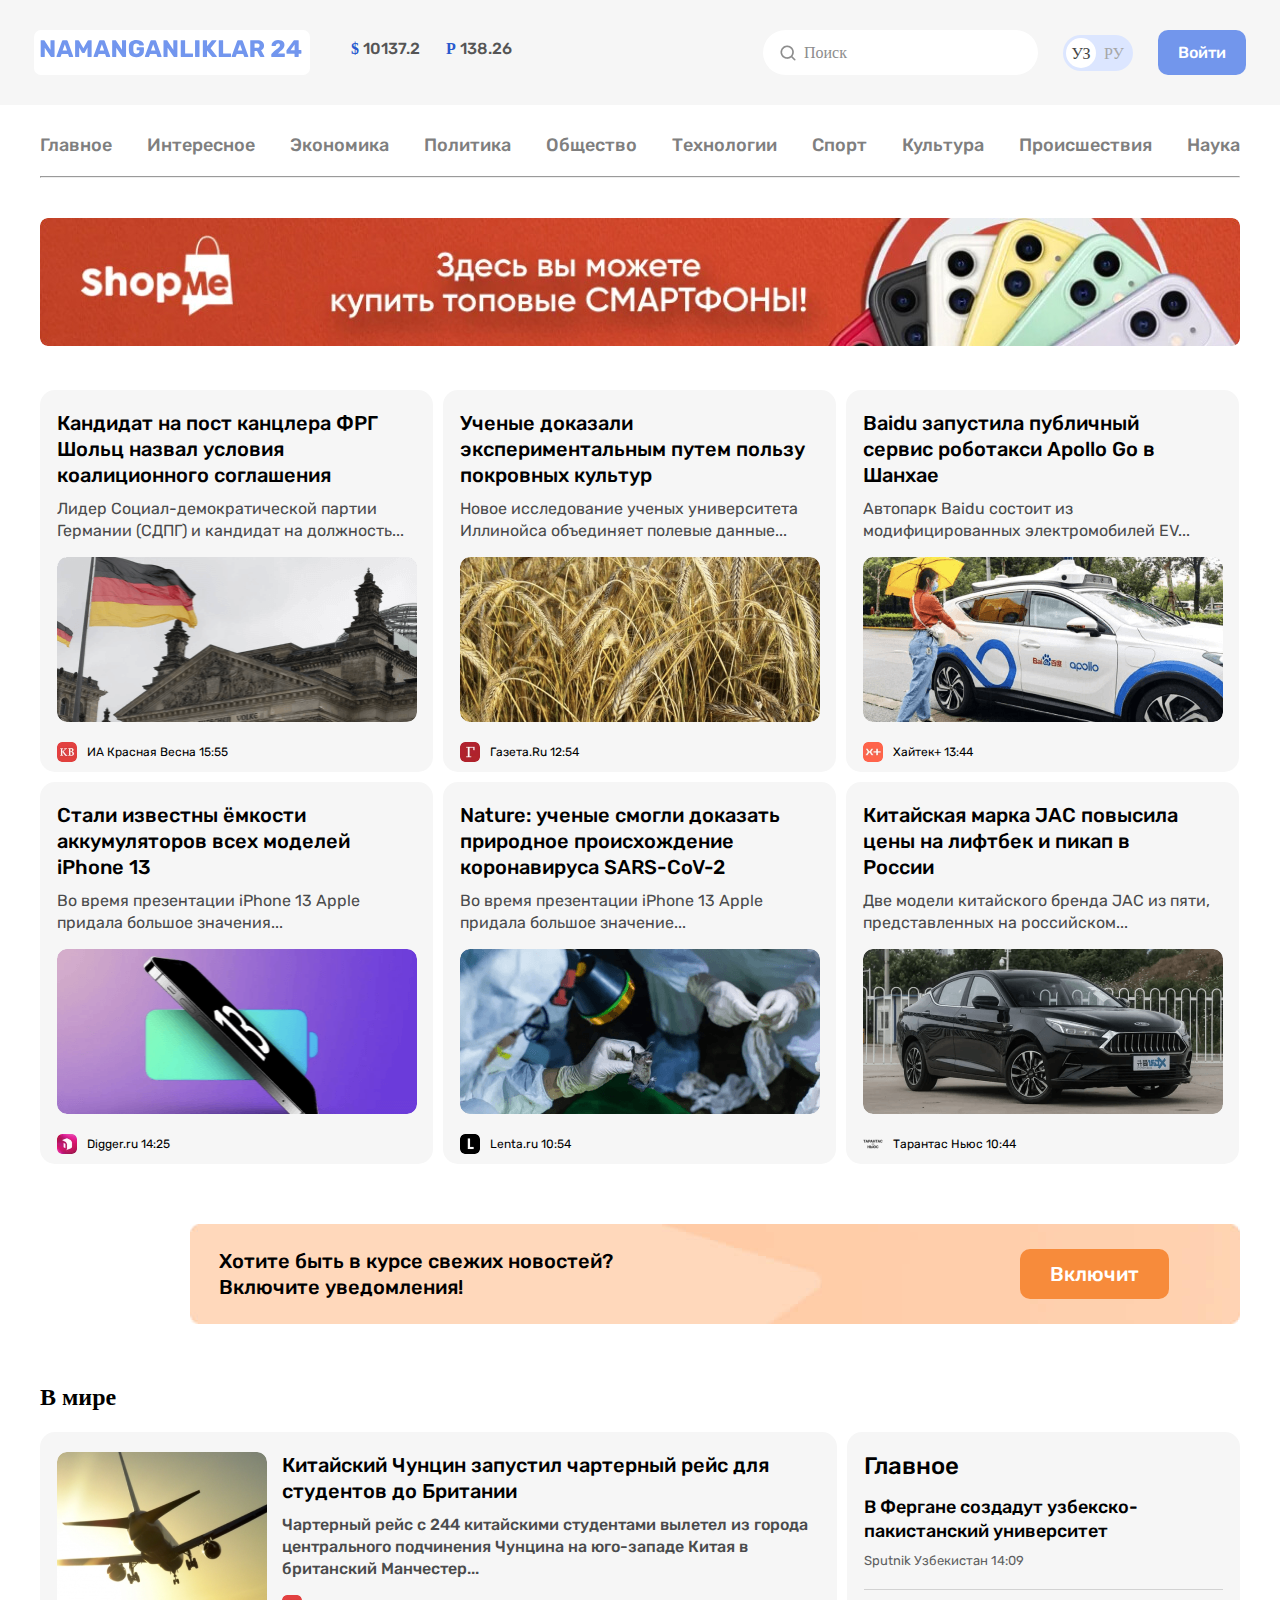
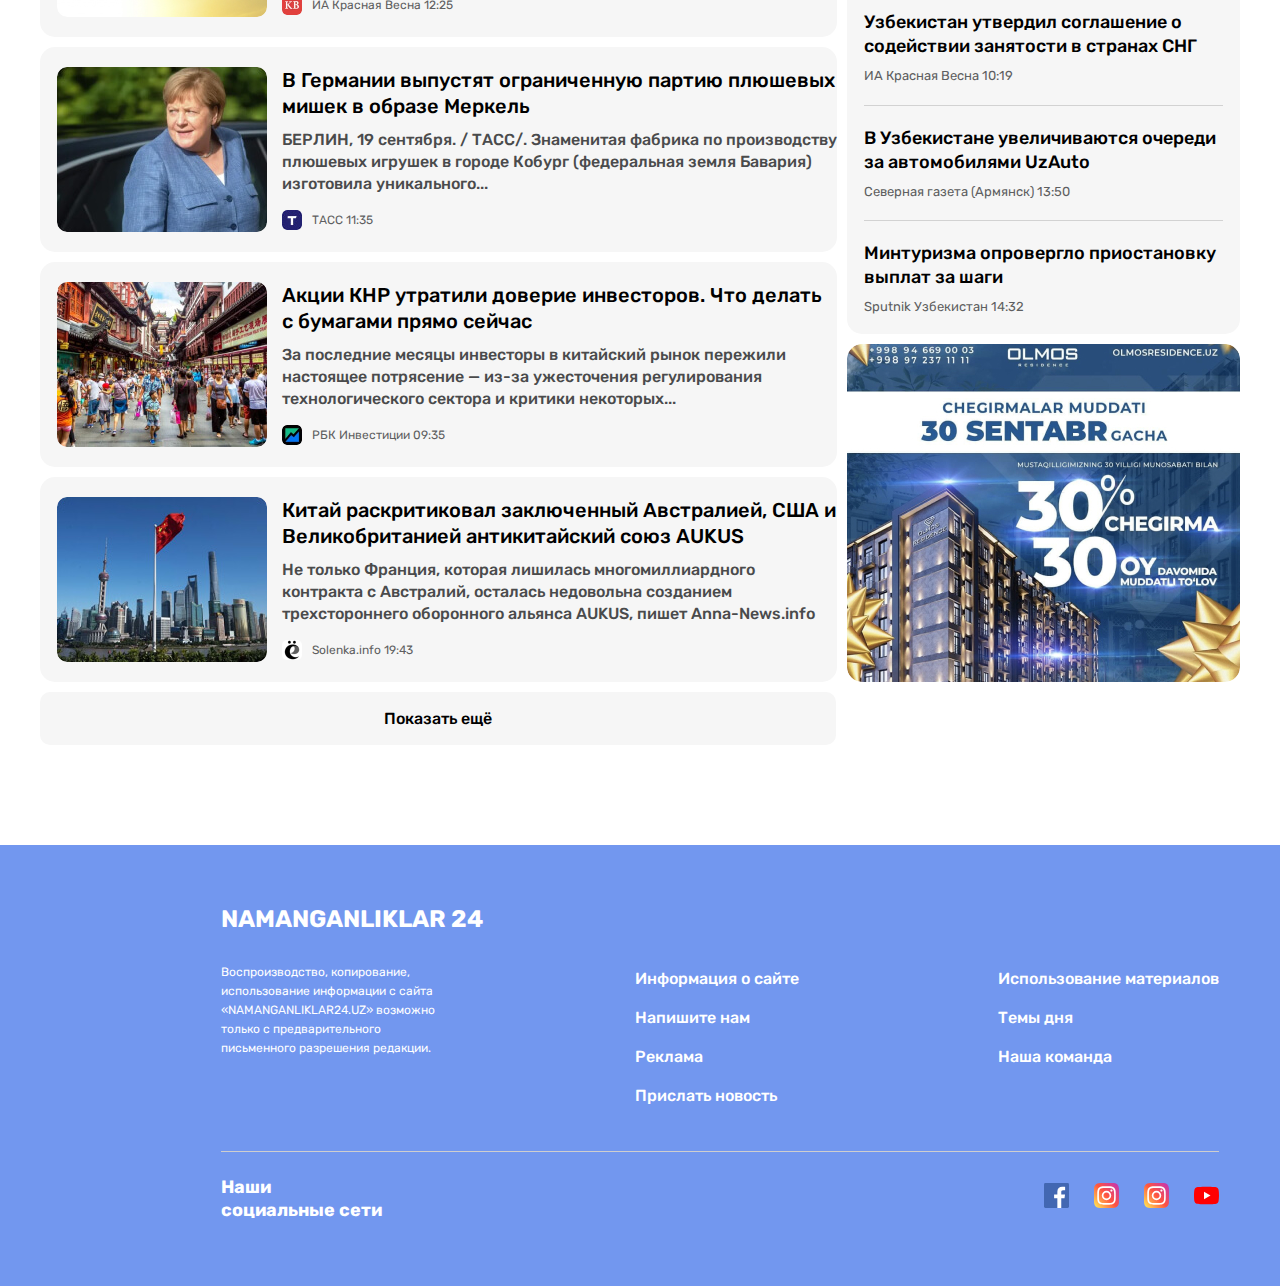
<file: index.html>
<!DOCTYPE html>
<html lang="en">

<head>
  <meta charset="UTF-8">
  <meta http-equiv="X-UA-Compatible" content="IE=edge">
  <meta name="viewport" content="width=device-width, initial-scale=1.0">
  <title>Document</title>
  <link rel="preconnect" href="https://fonts.googleapis.com">
  <link rel="preconnect" href="https://fonts.gstatic.com" crossorigin>
  <link href="https://fonts.googleapis.com/css2?family=Rubik:wght@400;500;700&display=swap" rel="stylesheet">
  <link rel="stylesheet" href="normalize.css">
  <link rel="stylesheet" href="style.css">
</head>

<body>
  <header class="site-header ">
    <div class="site-header-container container">
      <div class="logo">
        <a href="#"><svg width="262" height="19" fill="none" xmlns="http://www.w3.org/2000/svg">
            <path
              d="M1.28 18a.639.639 0 0 1-.432-.168.639.639 0 0 1-.168-.432V1.8c0-.176.056-.32.168-.432A.639.639 0 0 1 1.28 1.2h2.544c.4 0 .672.152.816.456l5.856 9.216V1.8c0-.176.056-.32.168-.432a.639.639 0 0 1 .432-.168h2.88c.176 0 .32.056.432.168a.585.585 0 0 1 .168.432v15.576a.67.67 0 0 1-.168.456.585.585 0 0 1-.432.168h-2.568a.858.858 0 0 1-.792-.456L4.76 8.664V17.4c0 .16-.056.304-.168.432A.585.585 0 0 1 4.16 18H1.28Zm15.69 0a.544.544 0 0 1-.36-.144.544.544 0 0 1-.144-.36c0-.096.008-.168.024-.216l5.64-15.408a.872.872 0 0 1 .312-.48c.16-.128.368-.192.624-.192h3.552c.256 0 .464.064.624.192.16.128.264.288.312.48L33.17 17.28l.048.216a.505.505 0 0 1-.168.36.488.488 0 0 1-.36.144h-2.952c-.384 0-.64-.168-.768-.504l-.936-2.448h-6.408l-.912 2.448c-.128.336-.392.504-.792.504H16.97Zm10.104-6.408-2.232-6.336-2.232 6.336h4.464ZM35.71 18a.639.639 0 0 1-.432-.168.639.639 0 0 1-.168-.432V1.8c0-.176.056-.32.168-.432a.639.639 0 0 1 .432-.168h2.592c.384 0 .664.176.84.528l4.224 7.56 4.224-7.56c.176-.352.456-.528.84-.528h2.568c.176 0 .32.056.432.168a.548.548 0 0 1 .192.432v15.6c0 .176-.064.32-.192.432a.585.585 0 0 1-.432.168h-2.856a.67.67 0 0 1-.456-.168.585.585 0 0 1-.168-.432v-9l-2.688 5.016c-.208.368-.488.552-.84.552h-1.248c-.208 0-.376-.048-.504-.144a1.242 1.242 0 0 1-.336-.408L39.19 8.4v9c0 .16-.056.304-.168.432a.585.585 0 0 1-.432.168h-2.88Zm18.315 0a.544.544 0 0 1-.36-.144.544.544 0 0 1-.144-.36c0-.096.008-.168.024-.216l5.64-15.408a.872.872 0 0 1 .312-.48c.16-.128.368-.192.624-.192h3.552c.256 0 .464.064.624.192.16.128.264.288.312.48l5.616 15.408.048.216a.505.505 0 0 1-.168.36.488.488 0 0 1-.36.144h-2.952c-.384 0-.64-.168-.768-.504l-.936-2.448H58.68l-.912 2.448c-.128.336-.392.504-.792.504h-2.952Zm10.104-6.408-2.232-6.336-2.232 6.336h4.464ZM72.764 18a.639.639 0 0 1-.432-.168.639.639 0 0 1-.168-.432V1.8c0-.176.056-.32.168-.432a.639.639 0 0 1 .432-.168h2.544c.4 0 .672.152.816.456l5.856 9.216V1.8c0-.176.056-.32.168-.432a.639.639 0 0 1 .432-.168h2.88c.176 0 .32.056.432.168a.585.585 0 0 1 .168.432v15.576a.67.67 0 0 1-.168.456.585.585 0 0 1-.432.168h-2.568a.858.858 0 0 1-.792-.456l-5.856-8.88V17.4c0 .16-.056.304-.168.432a.585.585 0 0 1-.432.168h-2.88Zm23.586.24c-2.304 0-4.104-.56-5.4-1.68-1.296-1.136-1.984-2.744-2.064-4.824-.016-.464-.024-1.2-.024-2.208 0-1.008.008-1.744.024-2.208.08-2.032.776-3.6 2.088-4.704C92.302 1.512 94.094.96 96.35.96c1.52 0 2.84.248 3.96.744 1.136.496 2 1.128 2.592 1.896.608.768.928 1.56.96 2.376a.455.455 0 0 1-.168.36.488.488 0 0 1-.36.144H99.83a.865.865 0 0 1-.384-.072.559.559 0 0 1-.24-.264 3.058 3.058 0 0 0-.984-1.2c-.448-.352-1.072-.528-1.872-.528-1.904 0-2.904 1.008-3 3.024a64.86 64.86 0 0 0-.024 2.088c0 .928.008 1.624.024 2.088.096 2.112 1.12 3.168 3.072 3.168.944 0 1.696-.24 2.256-.72.576-.496.864-1.248.864-2.256v-.456h-2.256a.585.585 0 0 1-.432-.168.67.67 0 0 1-.168-.456V8.952c0-.176.056-.32.168-.432a.548.548 0 0 1 .432-.192h6.048c.176 0 .32.064.432.192a.585.585 0 0 1 .168.432v2.736c0 1.36-.312 2.536-.936 3.528-.624.976-1.512 1.728-2.664 2.256-1.136.512-2.464.768-3.984.768Zm9.003-.24a.544.544 0 0 1-.36-.144.544.544 0 0 1-.144-.36c0-.096.008-.168.024-.216l5.64-15.408a.872.872 0 0 1 .312-.48c.16-.128.368-.192.624-.192h3.552c.256 0 .464.064.624.192.16.128.264.288.312.48l5.616 15.408.048.216a.505.505 0 0 1-.168.36.488.488 0 0 1-.36.144h-2.952c-.384 0-.64-.168-.768-.504l-.936-2.448h-6.408l-.912 2.448c-.128.336-.392.504-.792.504h-2.952Zm10.104-6.408-2.232-6.336-2.232 6.336h4.464ZM124.093 18a.639.639 0 0 1-.432-.168.639.639 0 0 1-.168-.432V1.8c0-.176.056-.32.168-.432a.639.639 0 0 1 .432-.168h2.544c.4 0 .672.152.816.456l5.856 9.216V1.8c0-.176.056-.32.168-.432a.639.639 0 0 1 .432-.168h2.88c.176 0 .32.056.432.168a.585.585 0 0 1 .168.432v15.576a.67.67 0 0 1-.168.456.585.585 0 0 1-.432.168h-2.568a.858.858 0 0 1-.792-.456l-5.856-8.88V17.4c0 .16-.056.304-.168.432a.585.585 0 0 1-.432.168h-2.88Zm17.25 0a.639.639 0 0 1-.432-.168.639.639 0 0 1-.168-.432V1.8c0-.176.056-.32.168-.432a.639.639 0 0 1 .432-.168h3.168c.176 0 .32.056.432.168a.585.585 0 0 1 .168.432v12.576h7.272c.176 0 .32.064.432.192a.585.585 0 0 1 .168.432v2.4c0 .16-.056.304-.168.432a.585.585 0 0 1-.432.168h-11.04Zm14.32 0a.639.639 0 0 1-.432-.168.639.639 0 0 1-.168-.432V1.8c0-.176.056-.32.168-.432a.639.639 0 0 1 .432-.168h3.216c.176 0 .32.056.432.168a.548.548 0 0 1 .192.432v15.6c0 .176-.064.32-.192.432a.585.585 0 0 1-.432.168h-3.216Zm7.781 0a.639.639 0 0 1-.432-.168.639.639 0 0 1-.168-.432V1.8c0-.176.056-.32.168-.432a.639.639 0 0 1 .432-.168h3.024c.176 0 .32.056.432.168a.585.585 0 0 1 .168.432v5.328l4.44-5.472c.192-.304.504-.456.936-.456h3.456c.144 0 .264.056.36.168a.46.46 0 0 1 .144.336.55.55 0 0 1-.072.288l-5.76 7.248 6.192 7.968c.064.064.096.16.096.288a.544.544 0 0 1-.144.36.488.488 0 0 1-.36.144h-3.576c-.384 0-.704-.16-.96-.48l-4.752-5.928V17.4c0 .176-.056.32-.168.432a.585.585 0 0 1-.432.168h-3.024Zm15.914 0a.639.639 0 0 1-.432-.168.639.639 0 0 1-.168-.432V1.8c0-.176.056-.32.168-.432a.639.639 0 0 1 .432-.168h3.168c.176 0 .32.056.432.168a.585.585 0 0 1 .168.432v12.576h7.272c.176 0 .32.064.432.192a.585.585 0 0 1 .168.432v2.4c0 .16-.056.304-.168.432a.585.585 0 0 1-.432.168h-11.04Zm12.76 0a.544.544 0 0 1-.36-.144.544.544 0 0 1-.144-.36c0-.096.008-.168.024-.216l5.64-15.408a.872.872 0 0 1 .312-.48c.16-.128.368-.192.624-.192h3.552c.256 0 .464.064.624.192.16.128.264.288.312.48l5.616 15.408.048.216a.505.505 0 0 1-.168.36.488.488 0 0 1-.36.144h-2.952c-.384 0-.64-.168-.768-.504l-.936-2.448h-6.408l-.912 2.448c-.128.336-.392.504-.792.504h-2.952Zm10.104-6.408-2.232-6.336-2.232 6.336h4.464ZM210.858 18a.639.639 0 0 1-.432-.168.639.639 0 0 1-.168-.432V1.8c0-.176.056-.32.168-.432a.639.639 0 0 1 .432-.168h6.528c2.096 0 3.728.48 4.896 1.44 1.184.944 1.776 2.288 1.776 4.032 0 1.12-.264 2.072-.792 2.856-.528.784-1.256 1.384-2.184 1.8l3.288 5.904a.597.597 0 0 1 .072.264.505.505 0 0 1-.168.36.46.46 0 0 1-.336.144h-3.192c-.464 0-.792-.216-.984-.648l-2.736-5.28h-2.448V17.4c0 .176-.064.32-.192.432a.585.585 0 0 1-.432.168h-3.096Zm6.48-9.336c.736 0 1.296-.176 1.68-.528.384-.368.576-.872.576-1.512s-.192-1.144-.576-1.512c-.368-.384-.928-.576-1.68-.576h-2.76v4.128h2.76ZM231.889 18a.67.67 0 0 1-.456-.168.585.585 0 0 1-.168-.432v-1.704c0-.48.2-.872.6-1.176l2.496-2.448c1.456-1.12 2.56-1.992 3.312-2.616.752-.624 1.32-1.192 1.704-1.704.384-.512.576-1 .576-1.464 0-1.264-.624-1.896-1.872-1.896-.656 0-1.16.2-1.512.6-.352.384-.584.872-.696 1.464-.096.368-.368.552-.816.552h-3a.488.488 0 0 1-.504-.504 5.546 5.546 0 0 1 .84-2.808c.544-.864 1.304-1.544 2.28-2.04.992-.512 2.128-.768 3.408-.768 1.344 0 2.496.216 3.456.648.96.432 1.688 1.04 2.184 1.824.496.784.744 1.696.744 2.736 0 1.12-.352 2.144-1.056 3.072-.688.912-1.744 1.904-3.168 2.976l-2.208 2.232h6.168c.176 0 .32.056.432.168a.548.548 0 0 1 .192.432V17.4c0 .176-.064.32-.192.432a.585.585 0 0 1-.432.168h-12.312Zm23.22 0a.639.639 0 0 1-.432-.168.639.639 0 0 1-.168-.432v-2.712h-7.464a.585.585 0 0 1-.432-.168.585.585 0 0 1-.168-.432v-2.28c0-.24.088-.488.264-.744l6.984-9.456c.224-.272.52-.408.888-.408h3.504c.176 0 .32.056.432.168a.585.585 0 0 1 .168.432v9.312h2.112c.192 0 .344.064.456.192a.555.555 0 0 1 .168.408v2.376c0 .176-.056.32-.168.432a.585.585 0 0 1-.432.168h-2.136V17.4c0 .16-.056.304-.168.432a.585.585 0 0 1-.432.168h-2.976Zm-.504-6.72V5.616l-4.032 5.664h4.032Z"
              fill="#7296EE" />
          </svg></a>
      </div>

      <ul class="cost-list">
        <li class="cost-item">
          <a href="#"> <b class="cost-value">$</b>
            <span class="cost-type">10137.2</span></a>
        </li>
        <li class="cost-item">
          <a href="#"><b class="cost-value">P</b>
            <span class="cost-type">138.26</span></a>
        </li>
      </ul>

      <div class="search-panel">
        <img class="search-logo" src="img/search.png" alt="photo-search">
        <div class="search">
          Поиск
        </div>
      </div>
      <div class="change-language">
        <div class="change-uz">УЗ</div>
        <div class="change-ru">РУ</div>
      </div>

      <div class="btn-1">
        <a href="#">
          <div class="button-1">
            Войти
          </div>
        </a>

      </div>
    </div>

  </header>


  <main class="site-main">
    <div class="container">
      <div class="navigation">
        <ul class="sitenav-list">
          <li class="sitenav-links"><a class="sitenav-item" href="#">Главное</a></li>
          <li class="sitenav-links"><a class="sitenav-item" href="interesna.html">Интересное</a></li>
          <li class="sitenav-links"><a class="sitenav-item" href="#">Экономика</a></li>
          <li class="sitenav-links"><a class="sitenav-item" href="#">Политика</a></li>
          <li class="sitenav-links"><a class="sitenav-item" href="#">Общество</a></li>
          <li class="sitenav-links"><a class="sitenav-item" href="#">Технологии</a></li>
          <li class="sitenav-links"><a class="sitenav-item" href="#">Спорт</a></li>
          <li class="sitenav-links"><a class="sitenav-item" href="#">Культура</a></li>
          <li class="sitenav-links"><a class="sitenav-item" href="#">Происшествия</a></li>
          <li class="sitenav-links"><a class="sitenav-item" href="#">Наука</a></li>
        </ul>
      </div>
      <hr>

      <aside class="baner">
        <a href="#"> <img class="baner-photo" src="img/optimize-1.jpg" alt="photo" width="1200" height="128"
            srcset="img/optimize-1.jpg 1x, img/optimize-1@2x.jpg 2x"></a>
      </aside>


    </div>
    <div class=" main-content container">
      <ul class="site-main-list">
        <li class="site-main-item">
          <ul class="site-main-item-list">
            <li class="site-main-item-list-heading">
              <a class="site-main-list-href" href="#">Кандидат на пост канцлера ФРГ <br> Шольц назвал условия <br>
                коалиционного соглашения</a>
            </li>
            <li class="site-main-item-list-paragraph">
              Лидер Социал-демократической партии Германии (СДПГ) и кандидат на должность...
            </li>
            <li>
              <img class="site-main-item-list-img" src="img/image-4.png" alt="photo-4" width="360" height="165">
            </li>

            <li class="site-main-item-list-icon">
              <img class="little-image" src="little-img/image-1.png" alt="little-img-1" width="20" height="20">
              <span>ИА Красная Весна 15:55</span>
            </li>


          </ul>
        </li>
        <li class="site-main-item">
          <ul class="site-main-item-list">
            <li class="site-main-item-list-heading">
              <a class="site-main-list-href" href="#">Ученые доказали <br> экспериментальным путем пользу <br> покровных
                культур</a>
            </li>
            <li class="site-main-item-list-paragraph">
              Новое исследование ученых университета Иллинойса объединяет полевые данные...
            </li>
            <li>
              <img class="site-main-item-list-img" src="img/image-2.png" alt="photo-2" width="360" height="165">
            </li>

            <li class="site-main-item-list-icon">
              <!-- iconka-->
              <img class="little-image" src="little-img/image-2.png" alt="little-img-2" width="20" height="20">

              <span>Газета.Ru 12:54</span>
            </li>

          </ul>
        </li>
        <li class="site-main-item">
          <ul class="site-main-item-list">
            <li class="site-main-item-list-heading">
              <a class="site-main-list-href" href="#"> Baidu запустила публичный <br> сервис роботакси Apollo Go в <br>
                Шанхае</a>
            </li>
            <li class="site-main-item-list-paragraph">
              Автопарк Baidu состоит из модифицированных электромобилей EV...
            </li>
            <li>
              <img class="site-main-item-list-img" src="img/image-6.png" alt="photo-6" width="360" height="165">
            </li>

            <li class="site-main-item-list-icon">
              <!-- iconka-->
              <img class="little-image" src="little-img/image-3.png" alt="little-img-3" width="20" height="20">

              <span>Хайтек+ 13:44</span>
            </li>
          </ul>
        </li>
        <li class="site-main-item">
          <ul class="site-main-item-list">
            <li class="site-main-item-list-heading">
              <a class="site-main-list-href" href="#">Стали известны ёмкости <br> аккумуляторов всех моделей <br> iPhone
                1</a>3
            </li>
            <li class="site-main-item-list-paragraph">
              Во время презентации iPhone 13 Apple придала большое значения...
            </li>
            <li>
              <img class="site-main-item-list-img" src="img/image-3.png" alt="photo-3" width="360" height="165">


            </li>

            <li class="site-main-item-list-icon">
              <!-- iconka-->
              <img class="little-image" src="little-img/image-4.png" alt="little-img-4" width="20" height="20">

              <span>Digger.ru 14:25</span>
            </li>
          </ul>
        </li>
        <li class="site-main-item">
          <ul class="site-main-item-list">
            <li class="site-main-item-list-heading">
              <a class="site-main-list-href" href="#">Nature: ученые смогли доказать <br> природное происхождение <br>
                коронавируса SARS-CoV-2</a>
            </li>
            <li class="site-main-item-list-paragraph">
              Во время презентации iPhone 13 Apple придала большое значение...
            </li>
            <li>

              <img class="site-main-item-list-img" src="img/image-1.png" alt="photo-1" width="360" height="165">
            </li>

            <li class="site-main-item-list-icon">
              <!-- iconka-->
              <img class="little-image" src="little-img/image-5.png" alt="little-img-5" width="20" height="20">

              <span>Lenta.ru 10:54</span>
            </li>

          </ul>
        </li>
        <li class="site-main-item">
          <ul class="site-main-item-list">
            <li class="site-main-item-list-heading">
              <a class="site-main-list-href" href="#">Китайская марка JAC повысила <br> цены на лифтбек и пикап в <br>
                России</a>
            </li>
            <li class="site-main-item-list-paragraph">
              <p>Две модели китайского бренда JAC из пяти, представленных на российском...</p>
            </li>
            <li>
              <img class="site-main-item-list-img" src="img/image-5.png" alt="photo-5" width="360" height="165">
            </li>

            <li class="site-main-item-list-icon">
              <!-- iconka-->
              <img class="little-image" src="little-img/image-6.png" alt="little-img-6" width="20" height="20">

              <span>Тарантас Ньюс 10:44</span>
            </li>

          </ul>
        </li>

      </ul>

      <div class="divider-baner">
        <div class="second-banner">
          Хотите быть в курсе свежих новостей? <br>Включите уведомления!

          <div class="btn-2">
            <a class="button-href" href="#">
              Включит</a>

          </div>

        </div>
      </div>
      <h2>В мире</h2>
      <section class="site-main-footer">



        <ul class="section-list">
          <li class="section-list-item">
            <img class="section-image" src="img/image-7.png" alt="photo-7" width="210" height="165">
            <ul class="section-list-content">
              <li class="section-item-heading">
                <a class="section-item-href" href="#"> Китайский Чунцин запустил чартерный рейс для <br> студентов до
                  Британии</a>
              </li>
              <li class="section-item-paragraph">
                <p>Чартерный рейс с 244 китайскими студентами вылетел из города <br> центрального подчинения Чунцина на
                  юго-западе Китая в <br> британский Манчестер...</p>
              </li>

              <li class="section-item-footer">
                <!-- iconka -->
                <img class="section-little-img" src="little-img/image-1.png" alt="little-image-7" width="20"
                  height="20">
                <span>ИА Красная Весна 12:25</span>
              </li>
            </ul>
          </li>


          <li class="section-list-item">
            <img class="section-image" src="img/imag-8.jpg" alt="photo-8" width="210" height="165"
              srcset="img/imag-8.jpg 1x, img/imag-8@2x.jpg 2x">
            <ul class="section-list-content">
              <li class="section-item-heading">
                <a class="section-item-href" href="#"> В Германии выпустят ограниченную партию плюшевых мишек в образе
                  Меркель</a>
              </li>
              <li class="section-item-paragraph">
                <p>БЕРЛИН, 19 сентября. / ТАСС/. Знаменитая фабрика по производству плюшевых игрушек в городе Кобург
                  (федеральная земля Бавария) изготовила уникального...</p>
              </li>

              <li class="section-item-footer">
                <!-- iconka -->
                <img class="section-little-img" src="little-img/image-7.jpg" alt="little-image-7" width="20" height="20"
                  srcset="little-img/image-7.jpg 1x, little-img/image-7@2x.jpg 2x">
                <span>ТАСС 11:35</span>
              </li>
            </ul>
          </li>
          <li class="section-list-item">
            <img class="section-image" src="img/image-10.jpg" alt="photo-9" width="210" height="165"
              srcset="img/image-10.jpg 1x, img/image-10@2x.jpg 2x">
            <ul class="section-list-content">
              <li class="section-item-heading">
                <a class="section-item-href" href="#">Акции КНР утратили доверие инвесторов. Что делать с бумагами прямо
                  сейчас</a>
              </li>
              <li class="section-item-paragraph">
                <p>За последние месяцы инвесторы в китайский рынок пережили настоящее потрясение — из-за ужесточения
                  регулирования технологического сектора и критики некоторых...</p>
              </li>

              <li class="section-item-footer">
                <!-- iconka -->
                <img class="section-little-img" src="little-img/image-9.jpg" alt="little-image-9" width="20" height="20"
                  srcset="little-img/image-9.jpg 1x, little-img/image-9@2x.jpg 2x">
                <span>РБК Инвестиции 09:35</span>
              </li>
            </ul>
          </li>
          <li class="section-list-item">
            <img class="section-image" src="img/image-9.jpg" alt="photo-10" width="210" height="165"
              srcset="img/image-9.jpg 1x, img/image-10@2x.jpg 2x">
            <ul class="section-list-content">
              <li class="section-item-heading">
                <a class="section-item-href" href="#"> Китай раскритиковал заключенный Австралией, США и Великобританией
                  антикитайский союз AUKUS</a>
              </li>
              <li class="section-item-paragraph">
                <p>Не только Франция, которая лишилась многомиллиардного контракта с Австралий, осталась недовольна
                  созданием трехстороннего оборонного альянса AUKUS, пишет Anna-News.info</p>
              </li>

              <li class="section-item-footer">
                <!-- iconka -->
                <img class="section-little-img" src="little-img/image-8.jpg" alt="little-image-8" width="20" height="20"
                  srcset="little-img/image-8.jpg 1x, little-img/image-8@2x.jpg 2x">
                <span>Solenka.info 19:43</span>
              </li>
            </ul>
          </li>
          <li class="pokazat-yeshyo">
            <a class="pokazat-href" href="#"> Показать ещё</a>
          </li>
        </ul>
        <ul class="section-list">
          <li class="sidebar">
            <ul class="sidebar-content">
              <li class="sidebar-content-item">
                <h2 class="sidebar-content-heading">Главное</h2>
                <h3 class="sidebar-content-text">В Фергане создадут узбекско-пакистанский университет</h3>
                <span class="sidebar-content-span">Sputnik Узбекистан 14:09</span>
              </li>
              <li class="sidebar-content-item">
                <h3 class="sidebar-content-text">Узбекистан утвердил соглашение о содействии занятости в странах СНГ
                </h3>
                <span class="sidebar-content-span">ИА Красная Весна 10:19</span>

              </li>

              <li class="sidebar-content-item">
                <h3 class="sidebar-content-text">В Узбекистане увеличиваются очереди за автомобилями UzAuto</h3>
                <span class="sidebar-content-span">Северная газета (Армянск) 13:50</span>

              </li>

              <li class="sidebar-content-item">
                <h3 class="sidebar-content-text">Минтуризма опровергло приостановку выплат за шаги</h3>
                <span class="sidebar-content-span">Sputnik Узбекистан 14:32</span>
              </li>
            </ul>
          </li>
          <li> <img class="discount" src="img/city.jpg" alt="city-photo" srcset="img/city.jpg 1x, img/city@2.jpg 2x">
          </li>
        </ul>
      </section>
    </div>
  </main>
  <footer class="site-footer">
    <h2><a class="site-footer-main-href" href="index.html">NAMANGANLIKLAR 24</a></h2>
    <div class="site-footer-content">
      <div class="site-footer-content-p">
        <p>Воспроизводство, копирование,<br> использование информации с сайта <br> «NAMANGANLIKLAR24.UZ» возможно <br>
          только с предварительного <br> письменного разрешения редакции.
        </p>
      </div>
      <div class="site-footer-text-1">
        <ul class="site-footer-text-1-list">
          <li class="site-footer-list-item"><a class="site-footer-list-links" href="#">Информация о сайте</a></li>
          <li class="site-footer-list-item"><a class="site-footer-list-links" href="#">Напишите нам</a></li>
          <li class="site-footer-list-item"><a class="site-footer-list-links" href="#">Реклама</a></li>
          <li class="site-footer-list-item"><a class="site-footer-list-links" href="#">Прислать новость</a></li>
        </ul>
      </div>
      <div class="site-footer-text-2">
        <ul class="site-footer-text-2-list">
          <li class="site-footer-list-item"><a class="site-footer-list-links" href="#">Использование материалов</a></li>
          <li class="site-footer-list-item"><a class="site-footer-list-links" href="#">Темы дня</a></li>
          <li class="site-footer-list-item"><a class="site-footer-list-links" href="#">Наша команда</a></li>
        </ul>
      </div>
    </div>
    <div class="site-footer-section">
      <h4>Наши <br> социальные сети</h4>

      <ul class="social-net-list">
        <li class="social-net-item"><a href="https://m.facebook.com/namanganliklar24/" target="_blank">
            <img src="social-net-icons/facebook.svg" alt="photo-facebook">
          </a></li>
        <li class="social-net-item"><a href="https://www.instagram.com/accounts/login/?next=/namanganliklar24.uz/"
            target="_blank"><img src="social-net-icons/free-icon-instagram-2111463.svg" alt=""></a></li>
        <li class="social-net-item"><a href="https://t.me/Namanganliklar" target="_blank"><img
              src="social-net-icons/telegram.svg" alt=""></a></li>
        <li class="social-net-item"><a href="https://www.youtube.com/namanganliklar24" target="_blank"><img
              src="social-net-icons/free-icon-youtube-1384060.svg" alt=""></a></li>
      </ul>
    </div>
  </footer>
</body>

</html>
</file>
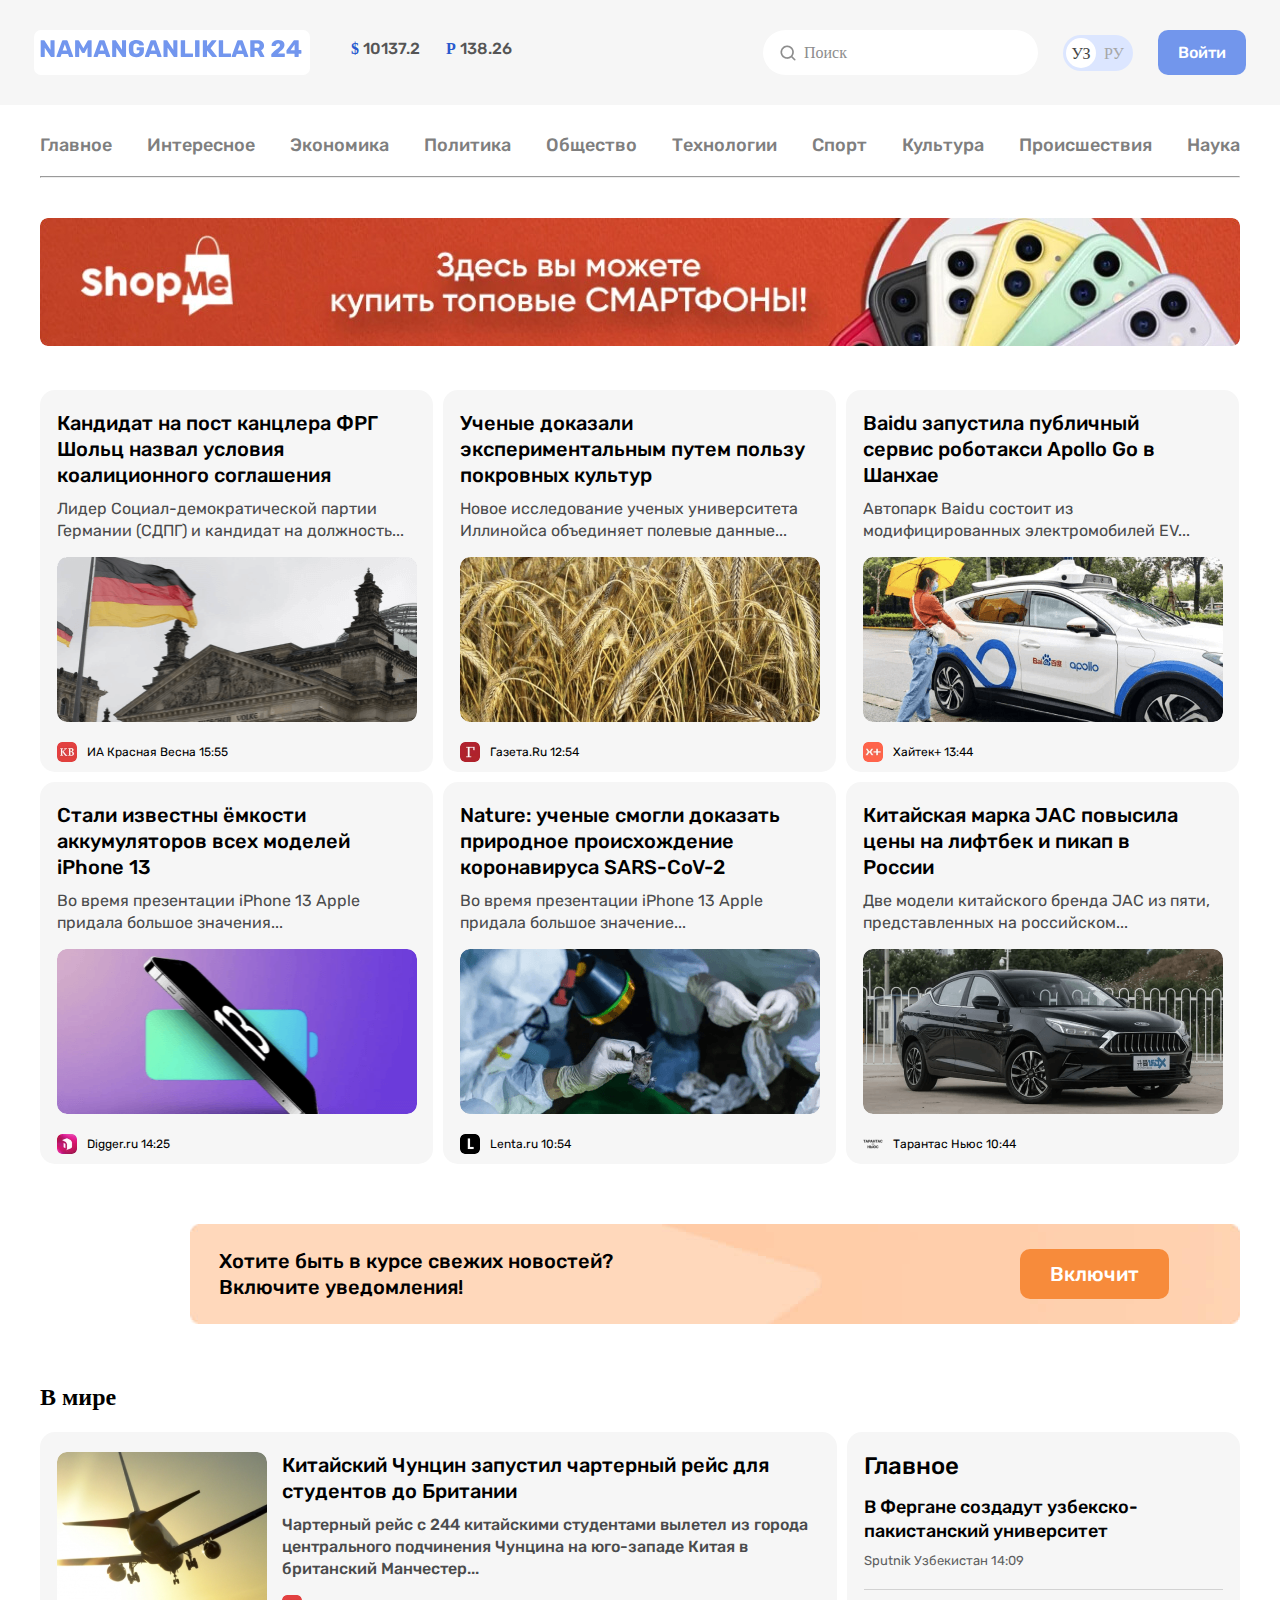
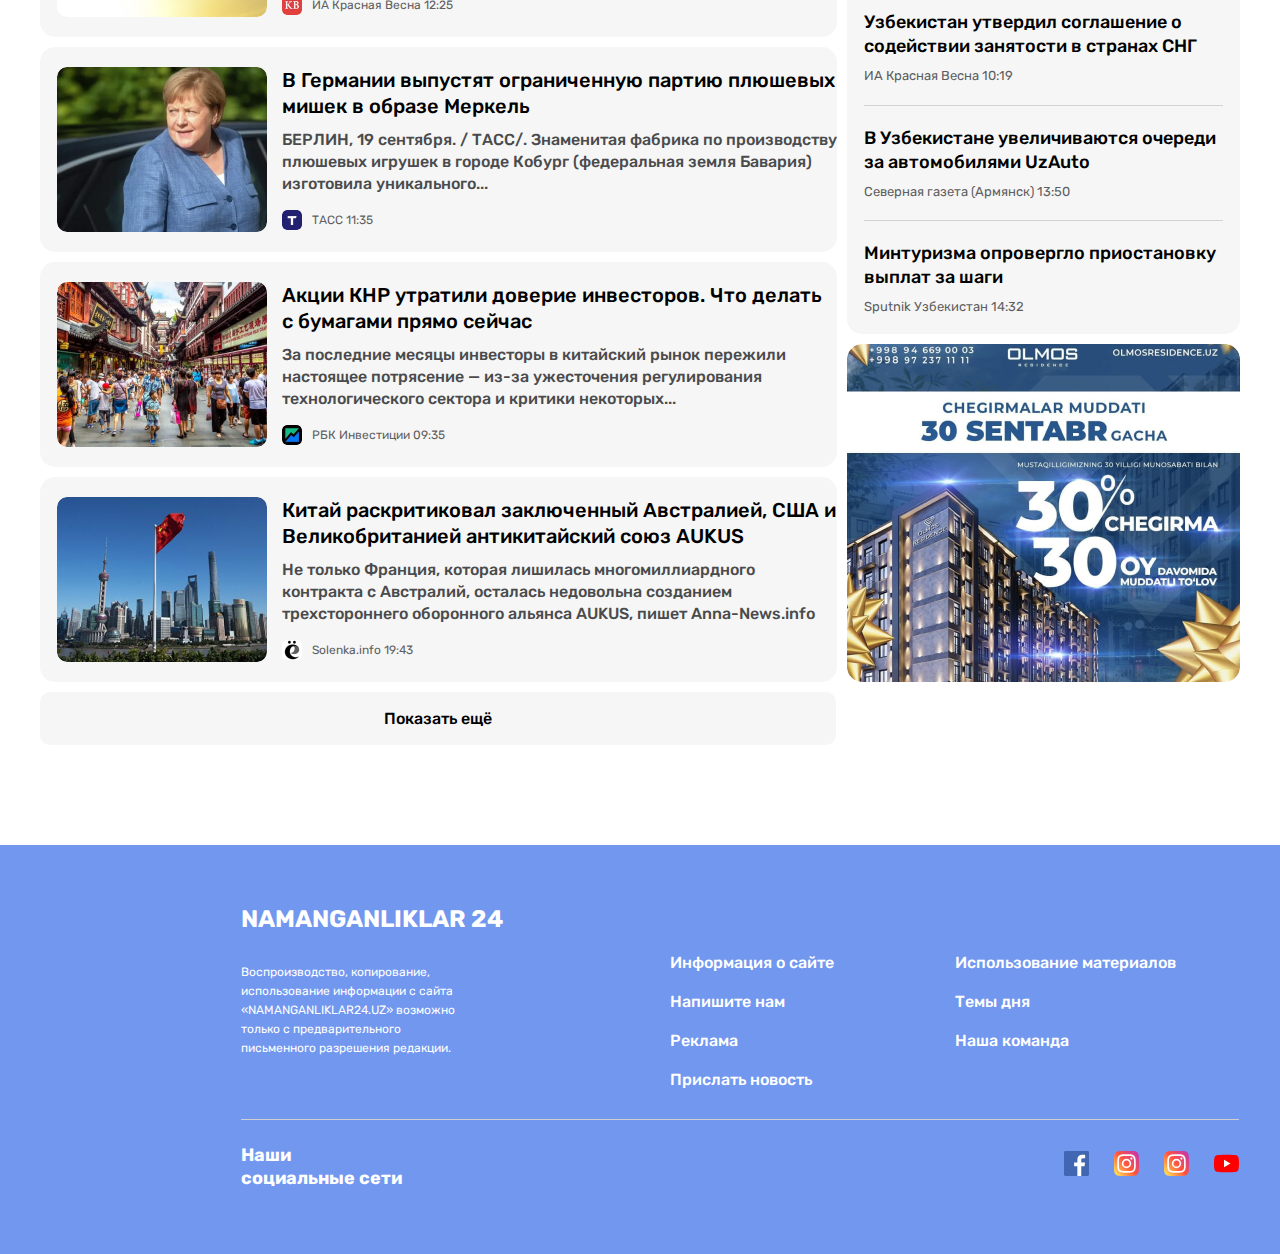
<file: namanganliklar24/index.html>
<!DOCTYPE html>
<html lang="en">

<head>
  <meta charset="UTF-8">
  <meta http-equiv="X-UA-Compatible" content="IE=edge">
  <meta name="viewport" content="width=device-width, initial-scale=1.0">
  <title>Document</title>
  <link rel="preconnect" href="https://fonts.googleapis.com">
  <link rel="preconnect" href="https://fonts.gstatic.com" crossorigin>
  <link href="https://fonts.googleapis.com/css2?family=Rubik:wght@400;500;700&display=swap" rel="stylesheet">
  <link rel="stylesheet" href="normalize.css">
  <link rel="stylesheet" href="style.css">
</head>

<body>
  <header class="site-header ">
    <div class="site-header-container container">
      <div class="logo">
        <a href="#"><svg width="262" height="19" fill="none" xmlns="http://www.w3.org/2000/svg">
            <path
              d="M1.28 18a.639.639 0 0 1-.432-.168.639.639 0 0 1-.168-.432V1.8c0-.176.056-.32.168-.432A.639.639 0 0 1 1.28 1.2h2.544c.4 0 .672.152.816.456l5.856 9.216V1.8c0-.176.056-.32.168-.432a.639.639 0 0 1 .432-.168h2.88c.176 0 .32.056.432.168a.585.585 0 0 1 .168.432v15.576a.67.67 0 0 1-.168.456.585.585 0 0 1-.432.168h-2.568a.858.858 0 0 1-.792-.456L4.76 8.664V17.4c0 .16-.056.304-.168.432A.585.585 0 0 1 4.16 18H1.28Zm15.69 0a.544.544 0 0 1-.36-.144.544.544 0 0 1-.144-.36c0-.096.008-.168.024-.216l5.64-15.408a.872.872 0 0 1 .312-.48c.16-.128.368-.192.624-.192h3.552c.256 0 .464.064.624.192.16.128.264.288.312.48L33.17 17.28l.048.216a.505.505 0 0 1-.168.36.488.488 0 0 1-.36.144h-2.952c-.384 0-.64-.168-.768-.504l-.936-2.448h-6.408l-.912 2.448c-.128.336-.392.504-.792.504H16.97Zm10.104-6.408-2.232-6.336-2.232 6.336h4.464ZM35.71 18a.639.639 0 0 1-.432-.168.639.639 0 0 1-.168-.432V1.8c0-.176.056-.32.168-.432a.639.639 0 0 1 .432-.168h2.592c.384 0 .664.176.84.528l4.224 7.56 4.224-7.56c.176-.352.456-.528.84-.528h2.568c.176 0 .32.056.432.168a.548.548 0 0 1 .192.432v15.6c0 .176-.064.32-.192.432a.585.585 0 0 1-.432.168h-2.856a.67.67 0 0 1-.456-.168.585.585 0 0 1-.168-.432v-9l-2.688 5.016c-.208.368-.488.552-.84.552h-1.248c-.208 0-.376-.048-.504-.144a1.242 1.242 0 0 1-.336-.408L39.19 8.4v9c0 .16-.056.304-.168.432a.585.585 0 0 1-.432.168h-2.88Zm18.315 0a.544.544 0 0 1-.36-.144.544.544 0 0 1-.144-.36c0-.096.008-.168.024-.216l5.64-15.408a.872.872 0 0 1 .312-.48c.16-.128.368-.192.624-.192h3.552c.256 0 .464.064.624.192.16.128.264.288.312.48l5.616 15.408.048.216a.505.505 0 0 1-.168.36.488.488 0 0 1-.36.144h-2.952c-.384 0-.64-.168-.768-.504l-.936-2.448H58.68l-.912 2.448c-.128.336-.392.504-.792.504h-2.952Zm10.104-6.408-2.232-6.336-2.232 6.336h4.464ZM72.764 18a.639.639 0 0 1-.432-.168.639.639 0 0 1-.168-.432V1.8c0-.176.056-.32.168-.432a.639.639 0 0 1 .432-.168h2.544c.4 0 .672.152.816.456l5.856 9.216V1.8c0-.176.056-.32.168-.432a.639.639 0 0 1 .432-.168h2.88c.176 0 .32.056.432.168a.585.585 0 0 1 .168.432v15.576a.67.67 0 0 1-.168.456.585.585 0 0 1-.432.168h-2.568a.858.858 0 0 1-.792-.456l-5.856-8.88V17.4c0 .16-.056.304-.168.432a.585.585 0 0 1-.432.168h-2.88Zm23.586.24c-2.304 0-4.104-.56-5.4-1.68-1.296-1.136-1.984-2.744-2.064-4.824-.016-.464-.024-1.2-.024-2.208 0-1.008.008-1.744.024-2.208.08-2.032.776-3.6 2.088-4.704C92.302 1.512 94.094.96 96.35.96c1.52 0 2.84.248 3.96.744 1.136.496 2 1.128 2.592 1.896.608.768.928 1.56.96 2.376a.455.455 0 0 1-.168.36.488.488 0 0 1-.36.144H99.83a.865.865 0 0 1-.384-.072.559.559 0 0 1-.24-.264 3.058 3.058 0 0 0-.984-1.2c-.448-.352-1.072-.528-1.872-.528-1.904 0-2.904 1.008-3 3.024a64.86 64.86 0 0 0-.024 2.088c0 .928.008 1.624.024 2.088.096 2.112 1.12 3.168 3.072 3.168.944 0 1.696-.24 2.256-.72.576-.496.864-1.248.864-2.256v-.456h-2.256a.585.585 0 0 1-.432-.168.67.67 0 0 1-.168-.456V8.952c0-.176.056-.32.168-.432a.548.548 0 0 1 .432-.192h6.048c.176 0 .32.064.432.192a.585.585 0 0 1 .168.432v2.736c0 1.36-.312 2.536-.936 3.528-.624.976-1.512 1.728-2.664 2.256-1.136.512-2.464.768-3.984.768Zm9.003-.24a.544.544 0 0 1-.36-.144.544.544 0 0 1-.144-.36c0-.096.008-.168.024-.216l5.64-15.408a.872.872 0 0 1 .312-.48c.16-.128.368-.192.624-.192h3.552c.256 0 .464.064.624.192.16.128.264.288.312.48l5.616 15.408.048.216a.505.505 0 0 1-.168.36.488.488 0 0 1-.36.144h-2.952c-.384 0-.64-.168-.768-.504l-.936-2.448h-6.408l-.912 2.448c-.128.336-.392.504-.792.504h-2.952Zm10.104-6.408-2.232-6.336-2.232 6.336h4.464ZM124.093 18a.639.639 0 0 1-.432-.168.639.639 0 0 1-.168-.432V1.8c0-.176.056-.32.168-.432a.639.639 0 0 1 .432-.168h2.544c.4 0 .672.152.816.456l5.856 9.216V1.8c0-.176.056-.32.168-.432a.639.639 0 0 1 .432-.168h2.88c.176 0 .32.056.432.168a.585.585 0 0 1 .168.432v15.576a.67.67 0 0 1-.168.456.585.585 0 0 1-.432.168h-2.568a.858.858 0 0 1-.792-.456l-5.856-8.88V17.4c0 .16-.056.304-.168.432a.585.585 0 0 1-.432.168h-2.88Zm17.25 0a.639.639 0 0 1-.432-.168.639.639 0 0 1-.168-.432V1.8c0-.176.056-.32.168-.432a.639.639 0 0 1 .432-.168h3.168c.176 0 .32.056.432.168a.585.585 0 0 1 .168.432v12.576h7.272c.176 0 .32.064.432.192a.585.585 0 0 1 .168.432v2.4c0 .16-.056.304-.168.432a.585.585 0 0 1-.432.168h-11.04Zm14.32 0a.639.639 0 0 1-.432-.168.639.639 0 0 1-.168-.432V1.8c0-.176.056-.32.168-.432a.639.639 0 0 1 .432-.168h3.216c.176 0 .32.056.432.168a.548.548 0 0 1 .192.432v15.6c0 .176-.064.32-.192.432a.585.585 0 0 1-.432.168h-3.216Zm7.781 0a.639.639 0 0 1-.432-.168.639.639 0 0 1-.168-.432V1.8c0-.176.056-.32.168-.432a.639.639 0 0 1 .432-.168h3.024c.176 0 .32.056.432.168a.585.585 0 0 1 .168.432v5.328l4.44-5.472c.192-.304.504-.456.936-.456h3.456c.144 0 .264.056.36.168a.46.46 0 0 1 .144.336.55.55 0 0 1-.072.288l-5.76 7.248 6.192 7.968c.064.064.096.16.096.288a.544.544 0 0 1-.144.36.488.488 0 0 1-.36.144h-3.576c-.384 0-.704-.16-.96-.48l-4.752-5.928V17.4c0 .176-.056.32-.168.432a.585.585 0 0 1-.432.168h-3.024Zm15.914 0a.639.639 0 0 1-.432-.168.639.639 0 0 1-.168-.432V1.8c0-.176.056-.32.168-.432a.639.639 0 0 1 .432-.168h3.168c.176 0 .32.056.432.168a.585.585 0 0 1 .168.432v12.576h7.272c.176 0 .32.064.432.192a.585.585 0 0 1 .168.432v2.4c0 .16-.056.304-.168.432a.585.585 0 0 1-.432.168h-11.04Zm12.76 0a.544.544 0 0 1-.36-.144.544.544 0 0 1-.144-.36c0-.096.008-.168.024-.216l5.64-15.408a.872.872 0 0 1 .312-.48c.16-.128.368-.192.624-.192h3.552c.256 0 .464.064.624.192.16.128.264.288.312.48l5.616 15.408.048.216a.505.505 0 0 1-.168.36.488.488 0 0 1-.36.144h-2.952c-.384 0-.64-.168-.768-.504l-.936-2.448h-6.408l-.912 2.448c-.128.336-.392.504-.792.504h-2.952Zm10.104-6.408-2.232-6.336-2.232 6.336h4.464ZM210.858 18a.639.639 0 0 1-.432-.168.639.639 0 0 1-.168-.432V1.8c0-.176.056-.32.168-.432a.639.639 0 0 1 .432-.168h6.528c2.096 0 3.728.48 4.896 1.44 1.184.944 1.776 2.288 1.776 4.032 0 1.12-.264 2.072-.792 2.856-.528.784-1.256 1.384-2.184 1.8l3.288 5.904a.597.597 0 0 1 .072.264.505.505 0 0 1-.168.36.46.46 0 0 1-.336.144h-3.192c-.464 0-.792-.216-.984-.648l-2.736-5.28h-2.448V17.4c0 .176-.064.32-.192.432a.585.585 0 0 1-.432.168h-3.096Zm6.48-9.336c.736 0 1.296-.176 1.68-.528.384-.368.576-.872.576-1.512s-.192-1.144-.576-1.512c-.368-.384-.928-.576-1.68-.576h-2.76v4.128h2.76ZM231.889 18a.67.67 0 0 1-.456-.168.585.585 0 0 1-.168-.432v-1.704c0-.48.2-.872.6-1.176l2.496-2.448c1.456-1.12 2.56-1.992 3.312-2.616.752-.624 1.32-1.192 1.704-1.704.384-.512.576-1 .576-1.464 0-1.264-.624-1.896-1.872-1.896-.656 0-1.16.2-1.512.6-.352.384-.584.872-.696 1.464-.096.368-.368.552-.816.552h-3a.488.488 0 0 1-.504-.504 5.546 5.546 0 0 1 .84-2.808c.544-.864 1.304-1.544 2.28-2.04.992-.512 2.128-.768 3.408-.768 1.344 0 2.496.216 3.456.648.96.432 1.688 1.04 2.184 1.824.496.784.744 1.696.744 2.736 0 1.12-.352 2.144-1.056 3.072-.688.912-1.744 1.904-3.168 2.976l-2.208 2.232h6.168c.176 0 .32.056.432.168a.548.548 0 0 1 .192.432V17.4c0 .176-.064.32-.192.432a.585.585 0 0 1-.432.168h-12.312Zm23.22 0a.639.639 0 0 1-.432-.168.639.639 0 0 1-.168-.432v-2.712h-7.464a.585.585 0 0 1-.432-.168.585.585 0 0 1-.168-.432v-2.28c0-.24.088-.488.264-.744l6.984-9.456c.224-.272.52-.408.888-.408h3.504c.176 0 .32.056.432.168a.585.585 0 0 1 .168.432v9.312h2.112c.192 0 .344.064.456.192a.555.555 0 0 1 .168.408v2.376c0 .176-.056.32-.168.432a.585.585 0 0 1-.432.168h-2.136V17.4c0 .16-.056.304-.168.432a.585.585 0 0 1-.432.168h-2.976Zm-.504-6.72V5.616l-4.032 5.664h4.032Z"
              fill="#7296EE" />
          </svg></a>
      </div>

      <ul class="cost-list">
        <li class="cost-item">
          <a href="#"> <b class="cost-value">$</b>
            <span class="cost-type">10137.2</span></a>
        </li>
        <li class="cost-item">
          <a href="#"><b class="cost-value">P</b>
            <span class="cost-type">138.26</span></a>
        </li>
      </ul>

      <div class="search-panel">
        <img class="search-logo" src="img/search.png" alt="photo-search">
        <div class="search">
          Поиск
        </div>
      </div>
      <div class="change-language">
        <div class="change-uz">УЗ</div>
        <div class="change-ru">РУ</div>
      </div>

      <div class="btn-1">
        <a href="#">
          <div class="button-1">
            Войти
          </div>
        </a>

      </div>
    </div>

  </header>


  <main class="site-main">
    <div class="container">
      <div class="navigation">
        <ul class="sitenav-list">
          <li class="sitenav-links"><a class="sitenav-item" href="#">Главное</a></li>
          <li class="sitenav-links"><a class="sitenav-item" href="interesna.html">Интересное</a></li>
          <li class="sitenav-links"><a class="sitenav-item" href="#">Экономика</a></li>
          <li class="sitenav-links"><a class="sitenav-item" href="#">Политика</a></li>
          <li class="sitenav-links"><a class="sitenav-item" href="#">Общество</a></li>
          <li class="sitenav-links"><a class="sitenav-item" href="#">Технологии</a></li>
          <li class="sitenav-links"><a class="sitenav-item" href="#">Спорт</a></li>
          <li class="sitenav-links"><a class="sitenav-item" href="#">Культура</a></li>
          <li class="sitenav-links"><a class="sitenav-item" href="#">Происшествия</a></li>
          <li class="sitenav-links"><a class="sitenav-item" href="#">Наука</a></li>
        </ul>
      </div>
      <hr>

      <aside class="baner">
        <a href="#"> <img class="baner-photo" src="img/optimize-1.jpg" alt="photo" width="1200" height="128"
            srcset="img/optimize-1.jpg 1x, img/optimize-1@2x.jpg 2x"></a>
      </aside>


    </div>
    <div class=" main-content container">
      <ul class="site-main-list">
        <li class="site-main-item">
          <ul class="site-main-item-list">
            <li class="site-main-item-list-heading">
              <a class="site-main-list-href" href="#">Кандидат на пост канцлера ФРГ <br> Шольц назвал условия <br>
                коалиционного соглашения</a>
            </li>
            <li class="site-main-item-list-paragraph">
              Лидер Социал-демократической партии Германии (СДПГ) и кандидат на должность...
            </li>
            <li>
              <img class="site-main-item-list-img" src="img/image-4.png" alt="photo-4" width="360" height="165">
            </li>

            <li class="site-main-item-list-icon">
              <img class="little-image" src="little-img/image-1.png" alt="little-img-1" width="20" height="20">
              <span>ИА Красная Весна 15:55</span>
            </li>


          </ul>
        </li>
        <li class="site-main-item">
          <ul class="site-main-item-list">
            <li class="site-main-item-list-heading">
              <a class="site-main-list-href" href="#">Ученые доказали <br> экспериментальным путем пользу <br> покровных
                культур</a>
            </li>
            <li class="site-main-item-list-paragraph">
              Новое исследование ученых университета Иллинойса объединяет полевые данные...
            </li>
            <li>
              <img class="site-main-item-list-img" src="img/image-2.png" alt="photo-2" width="360" height="165">
            </li>

            <li class="site-main-item-list-icon">
              <!-- iconka-->
              <img class="little-image" src="little-img/image-2.png" alt="little-img-2" width="20" height="20">

              <span>Газета.Ru 12:54</span>
            </li>

          </ul>
        </li>
        <li class="site-main-item">
          <ul class="site-main-item-list">
            <li class="site-main-item-list-heading">
              <a class="site-main-list-href" href="#"> Baidu запустила публичный <br> сервис роботакси Apollo Go в <br>
                Шанхае</a>
            </li>
            <li class="site-main-item-list-paragraph">
              Автопарк Baidu состоит из модифицированных электромобилей EV...
            </li>
            <li>
              <img class="site-main-item-list-img" src="img/image-6.png" alt="photo-6" width="360" height="165">
            </li>

            <li class="site-main-item-list-icon">
              <!-- iconka-->
              <img class="little-image" src="little-img/image-3.png" alt="little-img-3" width="20" height="20">

              <span>Хайтек+ 13:44</span>
            </li>
          </ul>
        </li>
        <li class="site-main-item">
          <ul class="site-main-item-list">
            <li class="site-main-item-list-heading">
              <a class="site-main-list-href" href="#">Стали известны ёмкости <br> аккумуляторов всех моделей <br> iPhone
                1</a>3
            </li>
            <li class="site-main-item-list-paragraph">
              Во время презентации iPhone 13 Apple придала большое значения...
            </li>
            <li>
              <img class="site-main-item-list-img" src="img/image-3.png" alt="photo-3" width="360" height="165">


            </li>

            <li class="site-main-item-list-icon">
              <!-- iconka-->
              <img class="little-image" src="little-img/image-4.png" alt="little-img-4" width="20" height="20">

              <span>Digger.ru 14:25</span>
            </li>
          </ul>
        </li>
        <li class="site-main-item">
          <ul class="site-main-item-list">
            <li class="site-main-item-list-heading">
              <a class="site-main-list-href" href="#">Nature: ученые смогли доказать <br> природное происхождение <br>
                коронавируса SARS-CoV-2</a>
            </li>
            <li class="site-main-item-list-paragraph">
              Во время презентации iPhone 13 Apple придала большое значение...
            </li>
            <li>

              <img class="site-main-item-list-img" src="img/image-1.png" alt="photo-1" width="360" height="165">
            </li>

            <li class="site-main-item-list-icon">
              <!-- iconka-->
              <img class="little-image" src="little-img/image-5.png" alt="little-img-5" width="20" height="20">

              <span>Lenta.ru 10:54</span>
            </li>

          </ul>
        </li>
        <li class="site-main-item">
          <ul class="site-main-item-list">
            <li class="site-main-item-list-heading">
              <a class="site-main-list-href" href="#">Китайская марка JAC повысила <br> цены на лифтбек и пикап в <br>
                России</a>
            </li>
            <li class="site-main-item-list-paragraph">
              <p>Две модели китайского бренда JAC из пяти, представленных на российском...</p>
            </li>
            <li>
              <img class="site-main-item-list-img" src="img/image-5.png" alt="photo-5" width="360" height="165">
            </li>

            <li class="site-main-item-list-icon">
              <!-- iconka-->
              <img class="little-image" src="little-img/image-6.png" alt="little-img-6" width="20" height="20">

              <span>Тарантас Ньюс 10:44</span>
            </li>

          </ul>
        </li>

      </ul>

      <div class="divider-baner">
        <div class="second-banner">
          Хотите быть в курсе свежих новостей? <br>Включите уведомления!

          <div class="btn-2">
            <a class="button-href" href="#">
              Включит</a>

          </div>

        </div>
      </div>
      <h2>В мире</h2>
      <section class="site-main-footer">



        <ul class="section-list">
          <li class="section-list-item">
            <img class="section-image" src="img/image-7.png" alt="photo-7" width="210" height="165">
            <ul class="section-list-content">
              <li class="section-item-heading">
                <a class="section-item-href" href="#"> Китайский Чунцин запустил чартерный рейс для <br> студентов до
                  Британии</a>
              </li>
              <li class="section-item-paragraph">
                <p>Чартерный рейс с 244 китайскими студентами вылетел из города <br> центрального подчинения Чунцина на
                  юго-западе Китая в <br> британский Манчестер...</p>
              </li>

              <li class="section-item-footer">
                <!-- iconka -->
                <img class="section-little-img" src="little-img/image-1.png" alt="little-image-7" width="20"
                  height="20">
                <span>ИА Красная Весна 12:25</span>
              </li>
            </ul>
          </li>


          <li class="section-list-item">
            <img class="section-image" src="img/imag-8.jpg" alt="photo-8" width="210" height="165"
              srcset="img/imag-8.jpg 1x, img/imag-8@2x.jpg 2x">
            <ul class="section-list-content">
              <li class="section-item-heading">
                <a class="section-item-href" href="#"> В Германии выпустят ограниченную партию плюшевых мишек в образе
                  Меркель</a>
              </li>
              <li class="section-item-paragraph">
                <p>БЕРЛИН, 19 сентября. / ТАСС/. Знаменитая фабрика по производству плюшевых игрушек в городе Кобург
                  (федеральная земля Бавария) изготовила уникального...</p>
              </li>

              <li class="section-item-footer">
                <!-- iconka -->
                <img class="section-little-img" src="little-img/image-7.jpg" alt="little-image-7" width="20" height="20"
                  srcset="little-img/image-7.jpg 1x, little-img/image-7@2x.jpg 2x">
                <span>ТАСС 11:35</span>
              </li>
            </ul>
          </li>
          <li class="section-list-item">
            <img class="section-image" src="img/image-10.jpg" alt="photo-9" width="210" height="165"
              srcset="img/image-10.jpg 1x, img/image-10@2x.jpg 2x">
            <ul class="section-list-content">
              <li class="section-item-heading">
                <a class="section-item-href" href="#">Акции КНР утратили доверие инвесторов. Что делать с бумагами прямо
                  сейчас</a>
              </li>
              <li class="section-item-paragraph">
                <p>За последние месяцы инвесторы в китайский рынок пережили настоящее потрясение — из-за ужесточения
                  регулирования технологического сектора и критики некоторых...</p>
              </li>

              <li class="section-item-footer">
                <!-- iconka -->
                <img class="section-little-img" src="little-img/image-9.jpg" alt="little-image-9" width="20" height="20"
                  srcset="little-img/image-9.jpg 1x, little-img/image-9@2x.jpg 2x">
                <span>РБК Инвестиции 09:35</span>
              </li>
            </ul>
          </li>
          <li class="section-list-item">
            <img class="section-image" src="img/image-9.jpg" alt="photo-10" width="210" height="165"
              srcset="img/image-9.jpg 1x, img/image-10@2x.jpg 2x">
            <ul class="section-list-content">
              <li class="section-item-heading">
                <a class="section-item-href" href="#"> Китай раскритиковал заключенный Австралией, США и Великобританией
                  антикитайский союз AUKUS</a>
              </li>
              <li class="section-item-paragraph">
                <p>Не только Франция, которая лишилась многомиллиардного контракта с Австралий, осталась недовольна
                  созданием трехстороннего оборонного альянса AUKUS, пишет Anna-News.info</p>
              </li>

              <li class="section-item-footer">
                <!-- iconka -->
                <img class="section-little-img" src="little-img/image-8.jpg" alt="little-image-8" width="20" height="20"
                  srcset="little-img/image-8.jpg 1x, little-img/image-8@2x.jpg 2x">
                <span>Solenka.info 19:43</span>
              </li>
            </ul>
          </li>
          <li class="pokazat-yeshyo">
            <a class="pokazat-href" href="#"> Показать ещё</a>
          </li>
        </ul>
        <ul class="section-list">
          <li class="sidebar">
            <ul class="sidebar-content">
              <li class="sidebar-content-item">
                <h2 class="sidebar-content-heading">Главное</h2>
                <h3 class="sidebar-content-text">В Фергане создадут узбекско-пакистанский университет</h3>
                <span class="sidebar-content-span">Sputnik Узбекистан 14:09</span>
              </li>
              <li class="sidebar-content-item">
                <h3 class="sidebar-content-text">Узбекистан утвердил соглашение о содействии занятости в странах СНГ
                </h3>
                <span class="sidebar-content-span">ИА Красная Весна 10:19</span>

              </li>

              <li class="sidebar-content-item">
                <h3 class="sidebar-content-text">В Узбекистане увеличиваются очереди за автомобилями UzAuto</h3>
                <span class="sidebar-content-span">Северная газета (Армянск) 13:50</span>

              </li>

              <li class="sidebar-content-item">
                <h3 class="sidebar-content-text">Минтуризма опровергло приостановку выплат за шаги</h3>
                <span class="sidebar-content-span">Sputnik Узбекистан 14:32</span>
              </li>
            </ul>
          </li>
          <li> <img class="discount" src="img/city.jpg" alt="city-photo" srcset="img/city.jpg 1x, img/city@2.jpg 2x">
          </li>
        </ul>
      </section>
    </div>
  </main>

  <!-- SITE-FOTTER -->


  <footer class="site-footer">
  <div class="container">
    <h2><a class="site-footer-main-href" href="index.html">NAMANGANLIKLAR 24</a></h2>
    <div class="site-footer-content">
      <div >
        <p class="site-footer-content-p">Воспроизводство, копирование,<br> использование информации с сайта <br> «NAMANGANLIKLAR24.UZ» возможно <br>
          только с предварительного <br> письменного разрешения редакции.
        </p>
      </div>
      <div class="site-footer-links-wrapper">
        <ul class="site-footer-links">
          <li class="site-footer-list-item"><a class="site-footer-list-links" href="#">Информация о сайте</a></li>
          <li class="site-footer-list-item"><a class="site-footer-list-links" href="#">Напишите нам</a></li>
          <li class="site-footer-list-item"><a class="site-footer-list-links" href="#">Реклама</a></li>
          <li class="site-footer-list-item"><a class="site-footer-list-links" href="#">Прислать новость</a></li>
        </ul>

        <ul class="site-footer-links">
          <li class="site-footer-list-item"><a class="site-footer-list-links" href="#">Использование материалов</a></li>
          <li class="site-footer-list-item"><a class="site-footer-list-links" href="#">Темы дня</a></li>
          <li class="site-footer-list-item"><a class="site-footer-list-links" href="#">Наша команда</a></li>
        </ul>
      </div>

    </div>
    <div class="site-footer-section">
      <h4>Наши <br> социальные сети</h4>

      <ul class="social-net-list">
        <li class="social-net-item"><a href="https://m.facebook.com/namanganliklar24/" target="_blank">
            <img src="social-net-icons/facebook.svg" alt="photo-facebook">
          </a></li>
        <li class="social-net-item"><a href="https://www.instagram.com/accounts/login/?next=/namanganliklar24.uz/"
            target="_blank"><img src="social-net-icons/free-icon-instagram-2111463.svg" alt=""></a></li>
        <li class="social-net-item"><a href="https://t.me/Namanganliklar" target="_blank">
          <img src="social-net-icons/telegram.svg" alt=""></a></li>
        <li class="social-net-item"><a href="https://www.youtube.com/namanganliklar24" target="_blank"><img
              src="social-net-icons/free-icon-youtube-1384060.svg" alt=""></a></li>
      </ul>
    </div>
  </div>

  </footer>
</body>

</html>
</file>
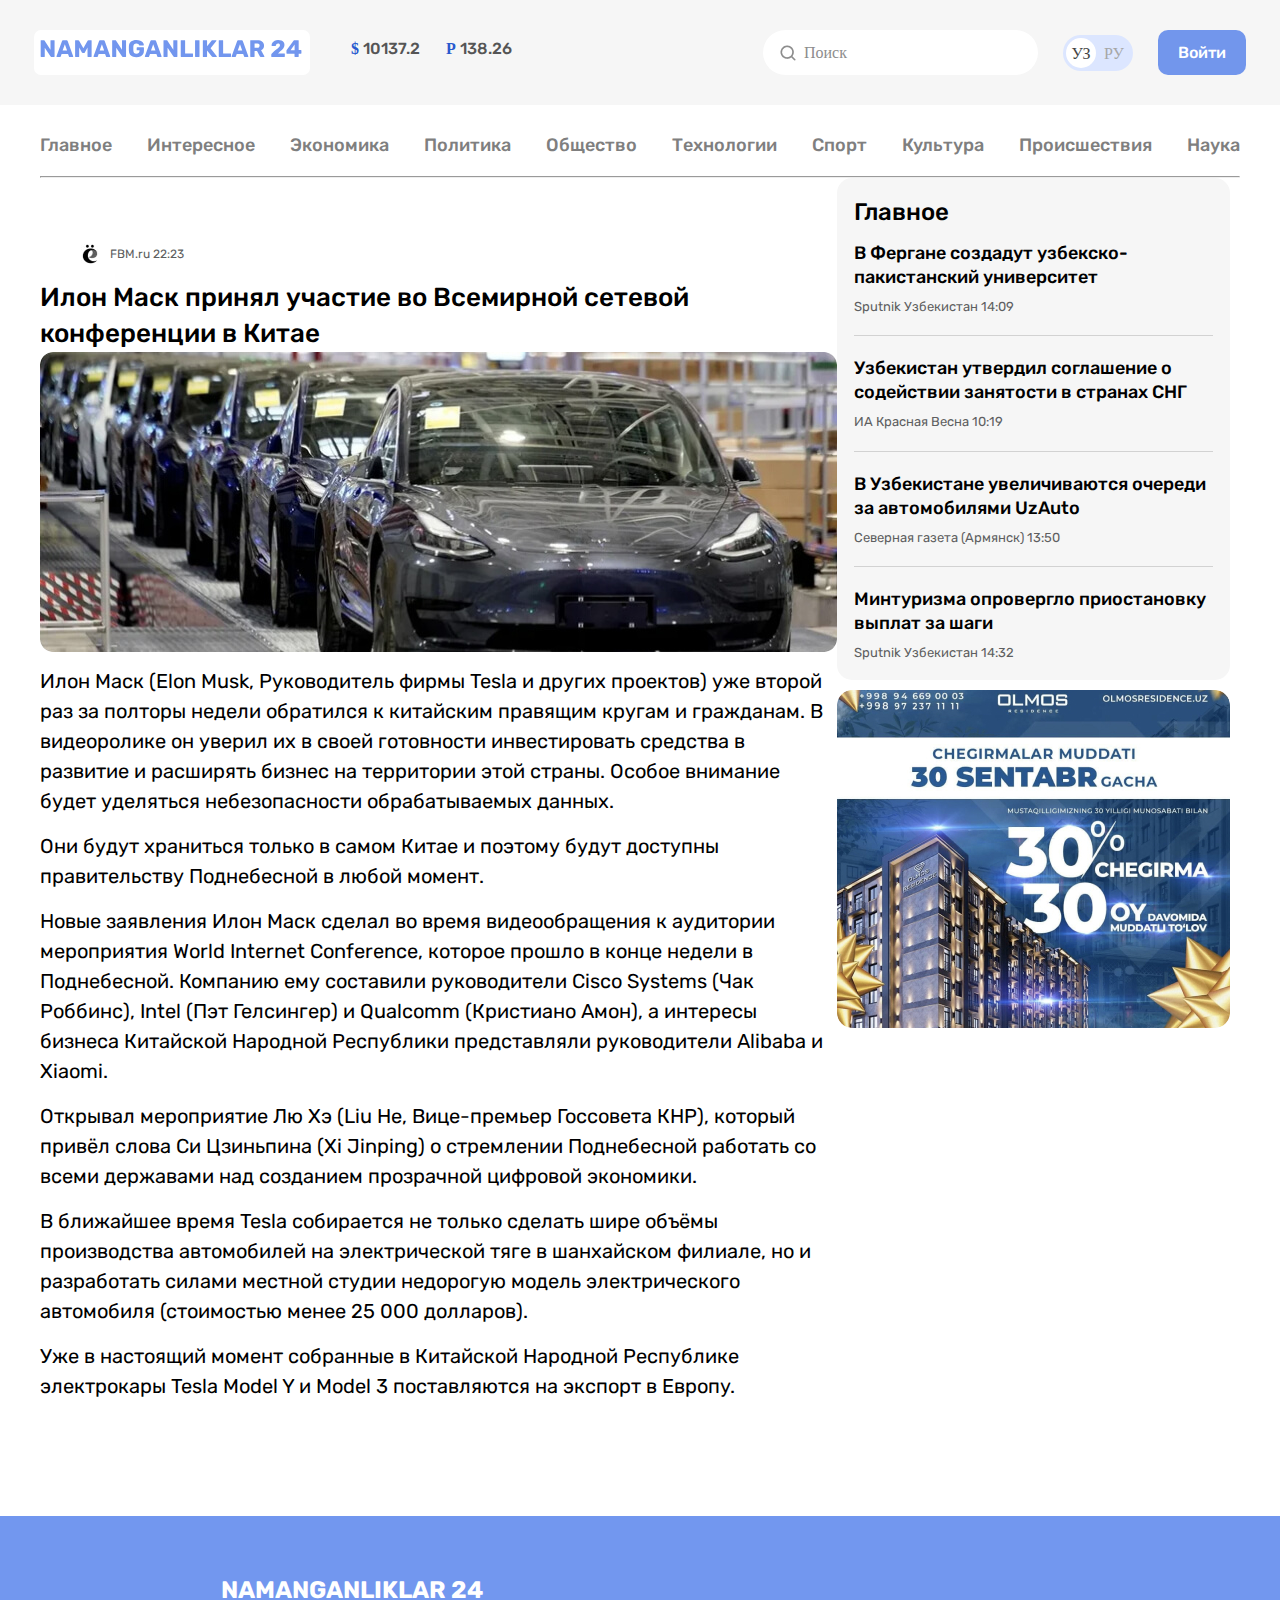
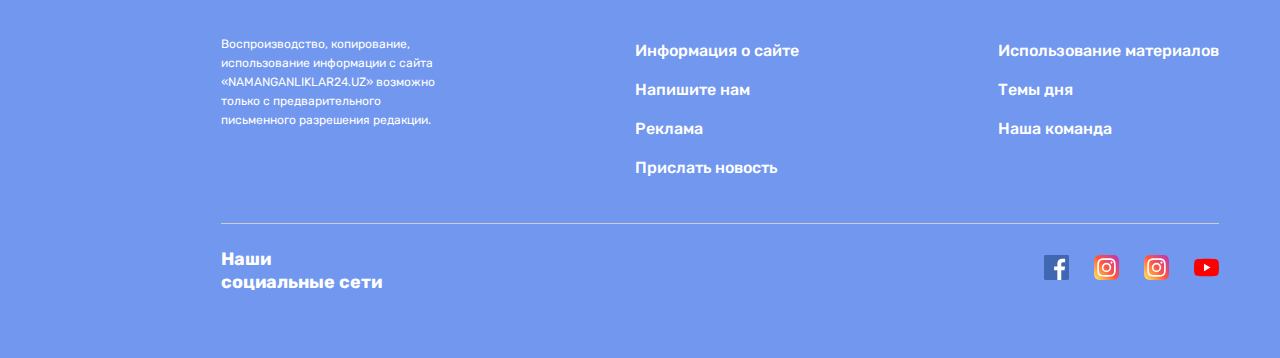
<file: FBM-ru.html>
<!DOCTYPE html>
<html lang="en">

<head>
  <meta charset="UTF-8">
  <meta http-equiv="X-UA-Compatible" content="IE=edge">
  <meta name="viewport" content="width=device-width, initial-scale=1.0">
  <title>Document</title>
  <link rel="preconnect" href="https://fonts.googleapis.com">
  <link rel="preconnect" href="https://fonts.gstatic.com" crossorigin>
  <link href="https://fonts.googleapis.com/css2?family=Rubik:wght@400;500;700&display=swap" rel="stylesheet">
  <link rel="stylesheet" href="normalize.css">
  <link rel="stylesheet" href="style.css">
</head>

<body>
  <header class="site-header ">
    <div class="site-header-container container">
      <div class="logo">
        <a href="index.html"><svg width="262" height="19" fill="none" xmlns="http://www.w3.org/2000/svg">
            <path
              d="M1.28 18a.639.639 0 0 1-.432-.168.639.639 0 0 1-.168-.432V1.8c0-.176.056-.32.168-.432A.639.639 0 0 1 1.28 1.2h2.544c.4 0 .672.152.816.456l5.856 9.216V1.8c0-.176.056-.32.168-.432a.639.639 0 0 1 .432-.168h2.88c.176 0 .32.056.432.168a.585.585 0 0 1 .168.432v15.576a.67.67 0 0 1-.168.456.585.585 0 0 1-.432.168h-2.568a.858.858 0 0 1-.792-.456L4.76 8.664V17.4c0 .16-.056.304-.168.432A.585.585 0 0 1 4.16 18H1.28Zm15.69 0a.544.544 0 0 1-.36-.144.544.544 0 0 1-.144-.36c0-.096.008-.168.024-.216l5.64-15.408a.872.872 0 0 1 .312-.48c.16-.128.368-.192.624-.192h3.552c.256 0 .464.064.624.192.16.128.264.288.312.48L33.17 17.28l.048.216a.505.505 0 0 1-.168.36.488.488 0 0 1-.36.144h-2.952c-.384 0-.64-.168-.768-.504l-.936-2.448h-6.408l-.912 2.448c-.128.336-.392.504-.792.504H16.97Zm10.104-6.408-2.232-6.336-2.232 6.336h4.464ZM35.71 18a.639.639 0 0 1-.432-.168.639.639 0 0 1-.168-.432V1.8c0-.176.056-.32.168-.432a.639.639 0 0 1 .432-.168h2.592c.384 0 .664.176.84.528l4.224 7.56 4.224-7.56c.176-.352.456-.528.84-.528h2.568c.176 0 .32.056.432.168a.548.548 0 0 1 .192.432v15.6c0 .176-.064.32-.192.432a.585.585 0 0 1-.432.168h-2.856a.67.67 0 0 1-.456-.168.585.585 0 0 1-.168-.432v-9l-2.688 5.016c-.208.368-.488.552-.84.552h-1.248c-.208 0-.376-.048-.504-.144a1.242 1.242 0 0 1-.336-.408L39.19 8.4v9c0 .16-.056.304-.168.432a.585.585 0 0 1-.432.168h-2.88Zm18.315 0a.544.544 0 0 1-.36-.144.544.544 0 0 1-.144-.36c0-.096.008-.168.024-.216l5.64-15.408a.872.872 0 0 1 .312-.48c.16-.128.368-.192.624-.192h3.552c.256 0 .464.064.624.192.16.128.264.288.312.48l5.616 15.408.048.216a.505.505 0 0 1-.168.36.488.488 0 0 1-.36.144h-2.952c-.384 0-.64-.168-.768-.504l-.936-2.448H58.68l-.912 2.448c-.128.336-.392.504-.792.504h-2.952Zm10.104-6.408-2.232-6.336-2.232 6.336h4.464ZM72.764 18a.639.639 0 0 1-.432-.168.639.639 0 0 1-.168-.432V1.8c0-.176.056-.32.168-.432a.639.639 0 0 1 .432-.168h2.544c.4 0 .672.152.816.456l5.856 9.216V1.8c0-.176.056-.32.168-.432a.639.639 0 0 1 .432-.168h2.88c.176 0 .32.056.432.168a.585.585 0 0 1 .168.432v15.576a.67.67 0 0 1-.168.456.585.585 0 0 1-.432.168h-2.568a.858.858 0 0 1-.792-.456l-5.856-8.88V17.4c0 .16-.056.304-.168.432a.585.585 0 0 1-.432.168h-2.88Zm23.586.24c-2.304 0-4.104-.56-5.4-1.68-1.296-1.136-1.984-2.744-2.064-4.824-.016-.464-.024-1.2-.024-2.208 0-1.008.008-1.744.024-2.208.08-2.032.776-3.6 2.088-4.704C92.302 1.512 94.094.96 96.35.96c1.52 0 2.84.248 3.96.744 1.136.496 2 1.128 2.592 1.896.608.768.928 1.56.96 2.376a.455.455 0 0 1-.168.36.488.488 0 0 1-.36.144H99.83a.865.865 0 0 1-.384-.072.559.559 0 0 1-.24-.264 3.058 3.058 0 0 0-.984-1.2c-.448-.352-1.072-.528-1.872-.528-1.904 0-2.904 1.008-3 3.024a64.86 64.86 0 0 0-.024 2.088c0 .928.008 1.624.024 2.088.096 2.112 1.12 3.168 3.072 3.168.944 0 1.696-.24 2.256-.72.576-.496.864-1.248.864-2.256v-.456h-2.256a.585.585 0 0 1-.432-.168.67.67 0 0 1-.168-.456V8.952c0-.176.056-.32.168-.432a.548.548 0 0 1 .432-.192h6.048c.176 0 .32.064.432.192a.585.585 0 0 1 .168.432v2.736c0 1.36-.312 2.536-.936 3.528-.624.976-1.512 1.728-2.664 2.256-1.136.512-2.464.768-3.984.768Zm9.003-.24a.544.544 0 0 1-.36-.144.544.544 0 0 1-.144-.36c0-.096.008-.168.024-.216l5.64-15.408a.872.872 0 0 1 .312-.48c.16-.128.368-.192.624-.192h3.552c.256 0 .464.064.624.192.16.128.264.288.312.48l5.616 15.408.048.216a.505.505 0 0 1-.168.36.488.488 0 0 1-.36.144h-2.952c-.384 0-.64-.168-.768-.504l-.936-2.448h-6.408l-.912 2.448c-.128.336-.392.504-.792.504h-2.952Zm10.104-6.408-2.232-6.336-2.232 6.336h4.464ZM124.093 18a.639.639 0 0 1-.432-.168.639.639 0 0 1-.168-.432V1.8c0-.176.056-.32.168-.432a.639.639 0 0 1 .432-.168h2.544c.4 0 .672.152.816.456l5.856 9.216V1.8c0-.176.056-.32.168-.432a.639.639 0 0 1 .432-.168h2.88c.176 0 .32.056.432.168a.585.585 0 0 1 .168.432v15.576a.67.67 0 0 1-.168.456.585.585 0 0 1-.432.168h-2.568a.858.858 0 0 1-.792-.456l-5.856-8.88V17.4c0 .16-.056.304-.168.432a.585.585 0 0 1-.432.168h-2.88Zm17.25 0a.639.639 0 0 1-.432-.168.639.639 0 0 1-.168-.432V1.8c0-.176.056-.32.168-.432a.639.639 0 0 1 .432-.168h3.168c.176 0 .32.056.432.168a.585.585 0 0 1 .168.432v12.576h7.272c.176 0 .32.064.432.192a.585.585 0 0 1 .168.432v2.4c0 .16-.056.304-.168.432a.585.585 0 0 1-.432.168h-11.04Zm14.32 0a.639.639 0 0 1-.432-.168.639.639 0 0 1-.168-.432V1.8c0-.176.056-.32.168-.432a.639.639 0 0 1 .432-.168h3.216c.176 0 .32.056.432.168a.548.548 0 0 1 .192.432v15.6c0 .176-.064.32-.192.432a.585.585 0 0 1-.432.168h-3.216Zm7.781 0a.639.639 0 0 1-.432-.168.639.639 0 0 1-.168-.432V1.8c0-.176.056-.32.168-.432a.639.639 0 0 1 .432-.168h3.024c.176 0 .32.056.432.168a.585.585 0 0 1 .168.432v5.328l4.44-5.472c.192-.304.504-.456.936-.456h3.456c.144 0 .264.056.36.168a.46.46 0 0 1 .144.336.55.55 0 0 1-.072.288l-5.76 7.248 6.192 7.968c.064.064.096.16.096.288a.544.544 0 0 1-.144.36.488.488 0 0 1-.36.144h-3.576c-.384 0-.704-.16-.96-.48l-4.752-5.928V17.4c0 .176-.056.32-.168.432a.585.585 0 0 1-.432.168h-3.024Zm15.914 0a.639.639 0 0 1-.432-.168.639.639 0 0 1-.168-.432V1.8c0-.176.056-.32.168-.432a.639.639 0 0 1 .432-.168h3.168c.176 0 .32.056.432.168a.585.585 0 0 1 .168.432v12.576h7.272c.176 0 .32.064.432.192a.585.585 0 0 1 .168.432v2.4c0 .16-.056.304-.168.432a.585.585 0 0 1-.432.168h-11.04Zm12.76 0a.544.544 0 0 1-.36-.144.544.544 0 0 1-.144-.36c0-.096.008-.168.024-.216l5.64-15.408a.872.872 0 0 1 .312-.48c.16-.128.368-.192.624-.192h3.552c.256 0 .464.064.624.192.16.128.264.288.312.48l5.616 15.408.048.216a.505.505 0 0 1-.168.36.488.488 0 0 1-.36.144h-2.952c-.384 0-.64-.168-.768-.504l-.936-2.448h-6.408l-.912 2.448c-.128.336-.392.504-.792.504h-2.952Zm10.104-6.408-2.232-6.336-2.232 6.336h4.464ZM210.858 18a.639.639 0 0 1-.432-.168.639.639 0 0 1-.168-.432V1.8c0-.176.056-.32.168-.432a.639.639 0 0 1 .432-.168h6.528c2.096 0 3.728.48 4.896 1.44 1.184.944 1.776 2.288 1.776 4.032 0 1.12-.264 2.072-.792 2.856-.528.784-1.256 1.384-2.184 1.8l3.288 5.904a.597.597 0 0 1 .072.264.505.505 0 0 1-.168.36.46.46 0 0 1-.336.144h-3.192c-.464 0-.792-.216-.984-.648l-2.736-5.28h-2.448V17.4c0 .176-.064.32-.192.432a.585.585 0 0 1-.432.168h-3.096Zm6.48-9.336c.736 0 1.296-.176 1.68-.528.384-.368.576-.872.576-1.512s-.192-1.144-.576-1.512c-.368-.384-.928-.576-1.68-.576h-2.76v4.128h2.76ZM231.889 18a.67.67 0 0 1-.456-.168.585.585 0 0 1-.168-.432v-1.704c0-.48.2-.872.6-1.176l2.496-2.448c1.456-1.12 2.56-1.992 3.312-2.616.752-.624 1.32-1.192 1.704-1.704.384-.512.576-1 .576-1.464 0-1.264-.624-1.896-1.872-1.896-.656 0-1.16.2-1.512.6-.352.384-.584.872-.696 1.464-.096.368-.368.552-.816.552h-3a.488.488 0 0 1-.504-.504 5.546 5.546 0 0 1 .84-2.808c.544-.864 1.304-1.544 2.28-2.04.992-.512 2.128-.768 3.408-.768 1.344 0 2.496.216 3.456.648.96.432 1.688 1.04 2.184 1.824.496.784.744 1.696.744 2.736 0 1.12-.352 2.144-1.056 3.072-.688.912-1.744 1.904-3.168 2.976l-2.208 2.232h6.168c.176 0 .32.056.432.168a.548.548 0 0 1 .192.432V17.4c0 .176-.064.32-.192.432a.585.585 0 0 1-.432.168h-12.312Zm23.22 0a.639.639 0 0 1-.432-.168.639.639 0 0 1-.168-.432v-2.712h-7.464a.585.585 0 0 1-.432-.168.585.585 0 0 1-.168-.432v-2.28c0-.24.088-.488.264-.744l6.984-9.456c.224-.272.52-.408.888-.408h3.504c.176 0 .32.056.432.168a.585.585 0 0 1 .168.432v9.312h2.112c.192 0 .344.064.456.192a.555.555 0 0 1 .168.408v2.376c0 .176-.056.32-.168.432a.585.585 0 0 1-.432.168h-2.136V17.4c0 .16-.056.304-.168.432a.585.585 0 0 1-.432.168h-2.976Zm-.504-6.72V5.616l-4.032 5.664h4.032Z"
              fill="#7296EE" />
          </svg></a>
      </div>

      <ul class="cost-list">
        <li class="cost-item">
          <a href="#"> <b class="cost-value">$</b>
            <span class="cost-type">10137.2</span></a>
        </li>
        <li class="cost-item">
          <a href="#"><b class="cost-value">P</b>
            <span class="cost-type">138.26</span></a>
        </li>
      </ul>

      <div class="search-panel">
        <img class="search-logo" src="img/search.png" alt="photo-search">
        <div class="search">
          Поиск
        </div>
      </div>
      <div class="change-language">
        <div class="change-uz">УЗ</div>
        <div class="change-ru">РУ</div>
      </div>

      <div class="btn-1">
        <a href="#">
          <div class="button-1">
            Войти
          </div>
        </a>

      </div>
    </div>

  </header>


  <main class="site-main">
    <div class="container">
      <div class="navigation">
        <ul class="sitenav-list">
          <li class="sitenav-links"><a class="sitenav-item" href="#">Главное</a></li>
          <li class="sitenav-links"><a class="sitenav-item" href="#">Интересное</a></li>
          <li class="sitenav-links"><a class="sitenav-item" href="#">Экономика</a></li>
          <li class="sitenav-links"><a class="sitenav-item" href="#">Политика</a></li>
          <li class="sitenav-links"><a class="sitenav-item" href="#">Общество</a></li>
          <li class="sitenav-links"><a class="sitenav-item" href="#">Технологии</a></li>
          <li class="sitenav-links"><a class="sitenav-item" href="#">Спорт</a></li>
          <li class="sitenav-links"><a class="sitenav-item" href="#">Культура</a></li>
          <li class="sitenav-links"><a class="sitenav-item" href="#">Происшествия</a></li>
          <li class="sitenav-links"><a class="sitenav-item" href="#">Наука</a></li>
        </ul>
      </div>
      <hr>



      <section class="site-main-footer">
        <li class="section-list-item-fbm">
          <ul class="fbm-list">
            <li class="section-item-footer">
              <!-- iconka -->
              <img class="section-little-img" src="little-img/interesna-little-images/image-8.jpg"
                srcset="little-img/interesna-little-images/image-8.jpg 1x, little-img/interesna-little-images/image-8@2x.jpg 2x"
                alt="" width="20" height="20">
              <span>FBM.ru 22:23</span>
            </li>
          </ul>
          <span class="fbm-span"> Илон Маск принял участие во Всемирной сетевой <br> конференции в Китае</span>
          <img class="fbm-img" src="img/Rectangle.jpg" alt="rbm-photo"
            srcset="img/Rectangle.jpg 1x, img/Rectangle@2x.jpg 2x" width="797" height="300">
          <p class="fbm-paragraph">Илон Маск (Elon Musk, Руководитель фирмы Tesla и других проектов) уже второй раз за полторы недели
            обратился к китайским правящим кругам и гражданам. В видеоролике он уверил их в своей готовности
            инвестировать средства в развитие и расширять бизнес на территории этой страны. Особое внимание будет
            уделяться небезопасности обрабатываемых данных. </p>
            <p class="fbm-paragraph">
              Они будут храниться только в самом Китае и поэтому будут доступны правительству Поднебесной в любой момент.
            </p>
            <p class="fbm-paragraph">
              Новые заявления Илон Маск сделал во время видеообращения к аудитории мероприятия World Internet Conference, которое прошло в конце недели в Поднебесной. Компанию ему составили руководители Cisco Systems (Чак Роббинс), Intel (Пэт Гелсингер) и Qualcomm (Кристиано Амон), а интересы бизнеса Китайской Народной Республики представляли руководители Alibaba и Xiaomi.
            </p>
            <p class="fbm-paragraph">
              Открывал мероприятие Лю Хэ (Liu He, Вице-премьер Госсовета КНР), который привёл слова Си Цзиньпина (Xi Jinping) о стремлении Поднебесной работать со всеми державами над созданием прозрачной цифровой экономики.
            </p>
            <p class="fbm-paragraph">
              В ближайшее время Tesla собирается не только сделать шире объёмы производства автомобилей на электрической тяге в шанхайском филиале, но и разработать силами местной студии недорогую модель электрического автомобиля (стоимостью менее 25 000 долларов).
            </p>
            <p class="fbm-paragraph">
              Уже в настоящий момент собранные в Китайской Народной Республике электрокары Tesla Model Y и Model 3 поставляются на экспорт в Европу.
            </p>


        </li>

        <ul class="section-list">
          <li class="sidebar">
            <ul class="sidebar-content">
              <li class="sidebar-content-item">
                <h2 class="sidebar-content-heading">Главное</h2>
                <h3 class="sidebar-content-text">В Фергане создадут узбекско-пакистанский университет</h3>
                <span class="sidebar-content-span">Sputnik Узбекистан 14:09</span>
              </li>
              <li class="sidebar-content-item">
                <h3 class="sidebar-content-text">Узбекистан утвердил соглашение о содействии занятости в странах СНГ
                </h3>
                <span class="sidebar-content-span">ИА Красная Весна 10:19</span>

              </li>

              <li class="sidebar-content-item">
                <h3 class="sidebar-content-text">В Узбекистане увеличиваются очереди за автомобилями UzAuto</h3>
                <span class="sidebar-content-span">Северная газета (Армянск) 13:50</span>

              </li>

              <li class="sidebar-content-item">
                <h3 class="sidebar-content-text">Минтуризма опровергло приостановку выплат за шаги</h3>
                <span class="sidebar-content-span">Sputnik Узбекистан 14:32</span>
              </li>
            </ul>
          </li>
          <li> <img class="discount" src="img/city.jpg" alt="city-photo" srcset="img/city.jpg 1x, img/city@2.jpg 2x">
          </li>
        </ul>
      </section>
    </div>
  </main>
  <footer class="site-footer">
    <h2><a class="site-footer-main-href" href="index.html">NAMANGANLIKLAR 24</a></h2>
    <div class="site-footer-content">
      <div class="site-footer-content-p">
        <p>Воспроизводство, копирование,<br> использование информации с сайта <br> «NAMANGANLIKLAR24.UZ» возможно <br>
          только с предварительного <br> письменного разрешения редакции.
        </p>
      </div>
      <div class="site-footer-text-1">
        <ul class="site-footer-text-1-list">
          <li class="site-footer-list-item"><a class="site-footer-list-links" href="#">Информация о сайте</a></li>
          <li class="site-footer-list-item"><a class="site-footer-list-links" href="#">Напишите нам</a></li>
          <li class="site-footer-list-item"><a class="site-footer-list-links" href="#">Реклама</a></li>
          <li class="site-footer-list-item"><a class="site-footer-list-links" href="#">Прислать новость</a></li>
        </ul>
      </div>
      <div class="site-footer-text-2">
        <ul class="site-footer-text-2-list">
          <li class="site-footer-list-item"><a class="site-footer-list-links" href="#">Использование материалов</a></li>
          <li class="site-footer-list-item"><a class="site-footer-list-links" href="#">Темы дня</a></li>
          <li class="site-footer-list-item"><a class="site-footer-list-links" href="#">Наша команда</a></li>
        </ul>
      </div>
    </div>
    <div class="site-footer-section">
      <h4>Наши <br> социальные сети</h4>

      <ul class="social-net-list">
        <li class="social-net-item"><a href="https://m.facebook.com/namanganliklar24/" target="_blank">
            <img src="social-net-icons/facebook.svg" alt="photo-facebook">
          </a></li>
        <li class="social-net-item"><a href="https://www.instagram.com/accounts/login/?next=/namanganliklar24.uz/"
            target="_blank"><img src="social-net-icons/free-icon-instagram-2111463.svg" alt=""></a></li>
        <li class="social-net-item"><a href="https://t.me/Namanganliklar" target="_blank"><img
              src="social-net-icons/telegram.svg" alt=""></a></li>
        <li class="social-net-item"><a href="https://www.youtube.com/namanganliklar24" target="_blank"><img
              src="social-net-icons/free-icon-youtube-1384060.svg" alt=""></a></li>
      </ul>

    </div>

  </footer>
</body>

</html>
</file>
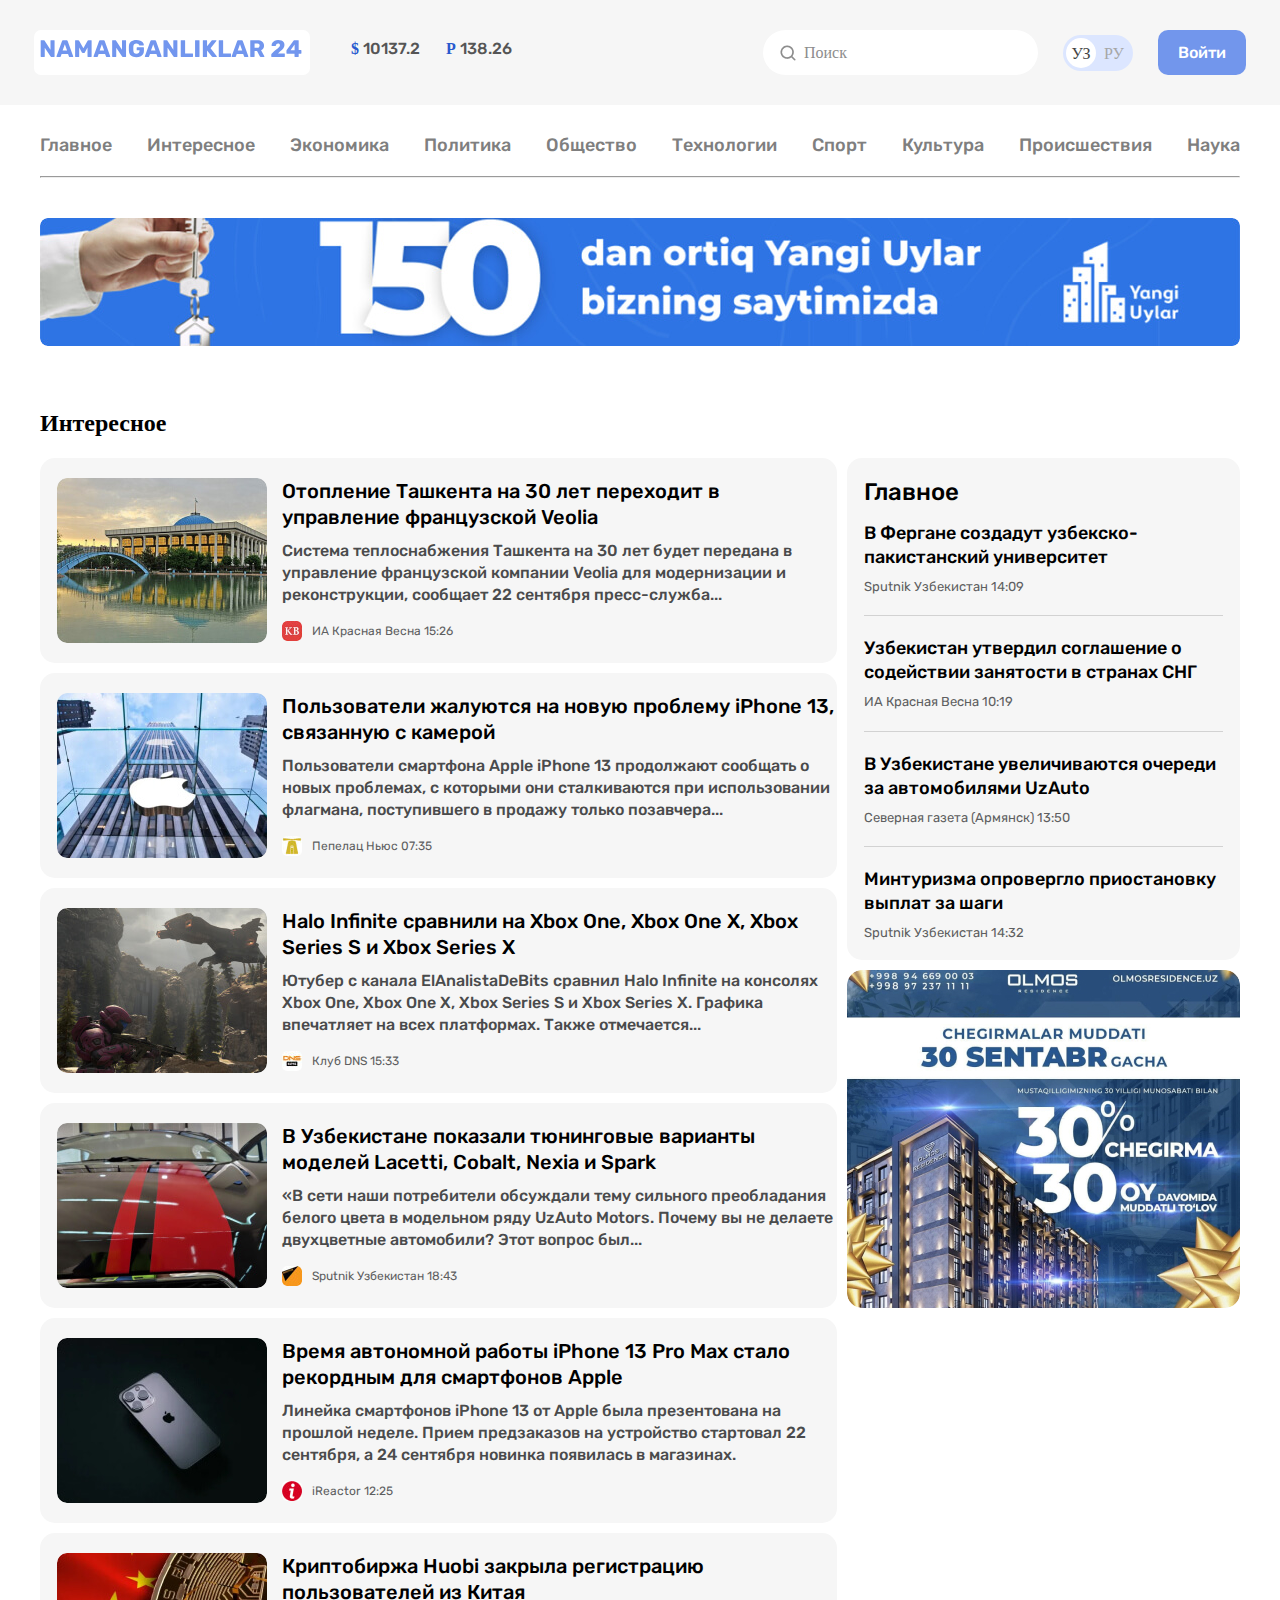
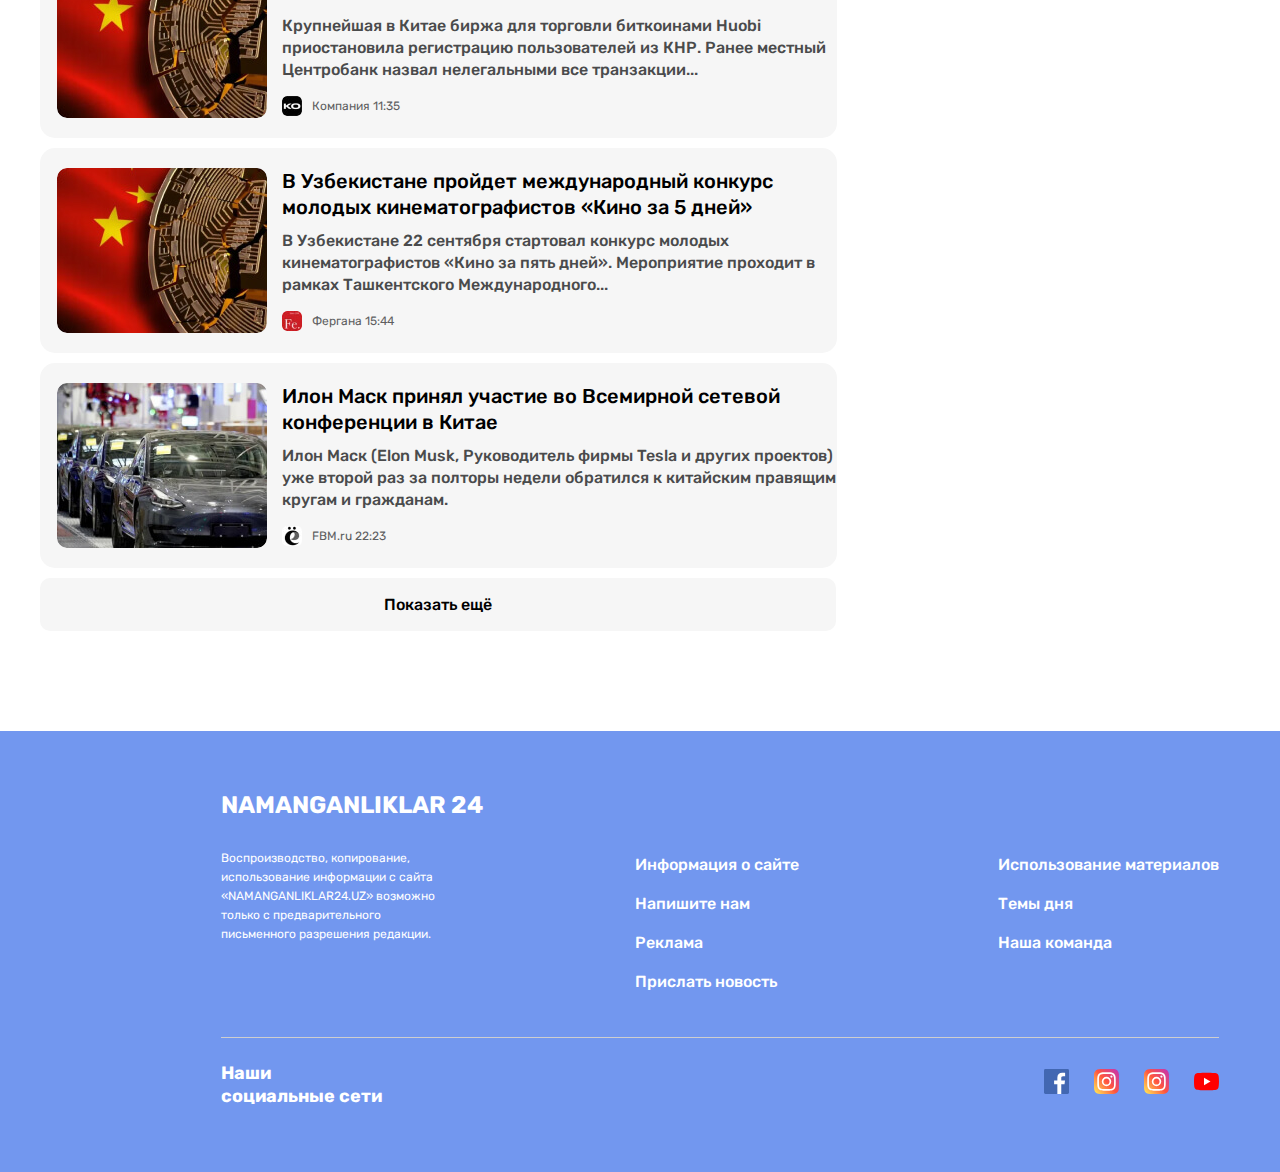
<file: interesna.html>
<!DOCTYPE html>
<html lang="en">

<head>
  <meta charset="UTF-8">
  <meta http-equiv="X-UA-Compatible" content="IE=edge">
  <meta name="viewport" content="width=device-width, initial-scale=1.0">
  <title>Document</title>
  <link rel="preconnect" href="https://fonts.googleapis.com">
  <link rel="preconnect" href="https://fonts.gstatic.com" crossorigin>
  <link href="https://fonts.googleapis.com/css2?family=Rubik:wght@400;500;700&display=swap" rel="stylesheet">
  <link rel="stylesheet" href="normalize.css">
  <link rel="stylesheet" href="style.css">
</head>

<body>
  <header class="site-header ">
    <div class="site-header-container container">
      <div class="logo">
        <a href="index.html"><svg width="262" height="19" fill="none" xmlns="http://www.w3.org/2000/svg">
            <path
              d="M1.28 18a.639.639 0 0 1-.432-.168.639.639 0 0 1-.168-.432V1.8c0-.176.056-.32.168-.432A.639.639 0 0 1 1.28 1.2h2.544c.4 0 .672.152.816.456l5.856 9.216V1.8c0-.176.056-.32.168-.432a.639.639 0 0 1 .432-.168h2.88c.176 0 .32.056.432.168a.585.585 0 0 1 .168.432v15.576a.67.67 0 0 1-.168.456.585.585 0 0 1-.432.168h-2.568a.858.858 0 0 1-.792-.456L4.76 8.664V17.4c0 .16-.056.304-.168.432A.585.585 0 0 1 4.16 18H1.28Zm15.69 0a.544.544 0 0 1-.36-.144.544.544 0 0 1-.144-.36c0-.096.008-.168.024-.216l5.64-15.408a.872.872 0 0 1 .312-.48c.16-.128.368-.192.624-.192h3.552c.256 0 .464.064.624.192.16.128.264.288.312.48L33.17 17.28l.048.216a.505.505 0 0 1-.168.36.488.488 0 0 1-.36.144h-2.952c-.384 0-.64-.168-.768-.504l-.936-2.448h-6.408l-.912 2.448c-.128.336-.392.504-.792.504H16.97Zm10.104-6.408-2.232-6.336-2.232 6.336h4.464ZM35.71 18a.639.639 0 0 1-.432-.168.639.639 0 0 1-.168-.432V1.8c0-.176.056-.32.168-.432a.639.639 0 0 1 .432-.168h2.592c.384 0 .664.176.84.528l4.224 7.56 4.224-7.56c.176-.352.456-.528.84-.528h2.568c.176 0 .32.056.432.168a.548.548 0 0 1 .192.432v15.6c0 .176-.064.32-.192.432a.585.585 0 0 1-.432.168h-2.856a.67.67 0 0 1-.456-.168.585.585 0 0 1-.168-.432v-9l-2.688 5.016c-.208.368-.488.552-.84.552h-1.248c-.208 0-.376-.048-.504-.144a1.242 1.242 0 0 1-.336-.408L39.19 8.4v9c0 .16-.056.304-.168.432a.585.585 0 0 1-.432.168h-2.88Zm18.315 0a.544.544 0 0 1-.36-.144.544.544 0 0 1-.144-.36c0-.096.008-.168.024-.216l5.64-15.408a.872.872 0 0 1 .312-.48c.16-.128.368-.192.624-.192h3.552c.256 0 .464.064.624.192.16.128.264.288.312.48l5.616 15.408.048.216a.505.505 0 0 1-.168.36.488.488 0 0 1-.36.144h-2.952c-.384 0-.64-.168-.768-.504l-.936-2.448H58.68l-.912 2.448c-.128.336-.392.504-.792.504h-2.952Zm10.104-6.408-2.232-6.336-2.232 6.336h4.464ZM72.764 18a.639.639 0 0 1-.432-.168.639.639 0 0 1-.168-.432V1.8c0-.176.056-.32.168-.432a.639.639 0 0 1 .432-.168h2.544c.4 0 .672.152.816.456l5.856 9.216V1.8c0-.176.056-.32.168-.432a.639.639 0 0 1 .432-.168h2.88c.176 0 .32.056.432.168a.585.585 0 0 1 .168.432v15.576a.67.67 0 0 1-.168.456.585.585 0 0 1-.432.168h-2.568a.858.858 0 0 1-.792-.456l-5.856-8.88V17.4c0 .16-.056.304-.168.432a.585.585 0 0 1-.432.168h-2.88Zm23.586.24c-2.304 0-4.104-.56-5.4-1.68-1.296-1.136-1.984-2.744-2.064-4.824-.016-.464-.024-1.2-.024-2.208 0-1.008.008-1.744.024-2.208.08-2.032.776-3.6 2.088-4.704C92.302 1.512 94.094.96 96.35.96c1.52 0 2.84.248 3.96.744 1.136.496 2 1.128 2.592 1.896.608.768.928 1.56.96 2.376a.455.455 0 0 1-.168.36.488.488 0 0 1-.36.144H99.83a.865.865 0 0 1-.384-.072.559.559 0 0 1-.24-.264 3.058 3.058 0 0 0-.984-1.2c-.448-.352-1.072-.528-1.872-.528-1.904 0-2.904 1.008-3 3.024a64.86 64.86 0 0 0-.024 2.088c0 .928.008 1.624.024 2.088.096 2.112 1.12 3.168 3.072 3.168.944 0 1.696-.24 2.256-.72.576-.496.864-1.248.864-2.256v-.456h-2.256a.585.585 0 0 1-.432-.168.67.67 0 0 1-.168-.456V8.952c0-.176.056-.32.168-.432a.548.548 0 0 1 .432-.192h6.048c.176 0 .32.064.432.192a.585.585 0 0 1 .168.432v2.736c0 1.36-.312 2.536-.936 3.528-.624.976-1.512 1.728-2.664 2.256-1.136.512-2.464.768-3.984.768Zm9.003-.24a.544.544 0 0 1-.36-.144.544.544 0 0 1-.144-.36c0-.096.008-.168.024-.216l5.64-15.408a.872.872 0 0 1 .312-.48c.16-.128.368-.192.624-.192h3.552c.256 0 .464.064.624.192.16.128.264.288.312.48l5.616 15.408.048.216a.505.505 0 0 1-.168.36.488.488 0 0 1-.36.144h-2.952c-.384 0-.64-.168-.768-.504l-.936-2.448h-6.408l-.912 2.448c-.128.336-.392.504-.792.504h-2.952Zm10.104-6.408-2.232-6.336-2.232 6.336h4.464ZM124.093 18a.639.639 0 0 1-.432-.168.639.639 0 0 1-.168-.432V1.8c0-.176.056-.32.168-.432a.639.639 0 0 1 .432-.168h2.544c.4 0 .672.152.816.456l5.856 9.216V1.8c0-.176.056-.32.168-.432a.639.639 0 0 1 .432-.168h2.88c.176 0 .32.056.432.168a.585.585 0 0 1 .168.432v15.576a.67.67 0 0 1-.168.456.585.585 0 0 1-.432.168h-2.568a.858.858 0 0 1-.792-.456l-5.856-8.88V17.4c0 .16-.056.304-.168.432a.585.585 0 0 1-.432.168h-2.88Zm17.25 0a.639.639 0 0 1-.432-.168.639.639 0 0 1-.168-.432V1.8c0-.176.056-.32.168-.432a.639.639 0 0 1 .432-.168h3.168c.176 0 .32.056.432.168a.585.585 0 0 1 .168.432v12.576h7.272c.176 0 .32.064.432.192a.585.585 0 0 1 .168.432v2.4c0 .16-.056.304-.168.432a.585.585 0 0 1-.432.168h-11.04Zm14.32 0a.639.639 0 0 1-.432-.168.639.639 0 0 1-.168-.432V1.8c0-.176.056-.32.168-.432a.639.639 0 0 1 .432-.168h3.216c.176 0 .32.056.432.168a.548.548 0 0 1 .192.432v15.6c0 .176-.064.32-.192.432a.585.585 0 0 1-.432.168h-3.216Zm7.781 0a.639.639 0 0 1-.432-.168.639.639 0 0 1-.168-.432V1.8c0-.176.056-.32.168-.432a.639.639 0 0 1 .432-.168h3.024c.176 0 .32.056.432.168a.585.585 0 0 1 .168.432v5.328l4.44-5.472c.192-.304.504-.456.936-.456h3.456c.144 0 .264.056.36.168a.46.46 0 0 1 .144.336.55.55 0 0 1-.072.288l-5.76 7.248 6.192 7.968c.064.064.096.16.096.288a.544.544 0 0 1-.144.36.488.488 0 0 1-.36.144h-3.576c-.384 0-.704-.16-.96-.48l-4.752-5.928V17.4c0 .176-.056.32-.168.432a.585.585 0 0 1-.432.168h-3.024Zm15.914 0a.639.639 0 0 1-.432-.168.639.639 0 0 1-.168-.432V1.8c0-.176.056-.32.168-.432a.639.639 0 0 1 .432-.168h3.168c.176 0 .32.056.432.168a.585.585 0 0 1 .168.432v12.576h7.272c.176 0 .32.064.432.192a.585.585 0 0 1 .168.432v2.4c0 .16-.056.304-.168.432a.585.585 0 0 1-.432.168h-11.04Zm12.76 0a.544.544 0 0 1-.36-.144.544.544 0 0 1-.144-.36c0-.096.008-.168.024-.216l5.64-15.408a.872.872 0 0 1 .312-.48c.16-.128.368-.192.624-.192h3.552c.256 0 .464.064.624.192.16.128.264.288.312.48l5.616 15.408.048.216a.505.505 0 0 1-.168.36.488.488 0 0 1-.36.144h-2.952c-.384 0-.64-.168-.768-.504l-.936-2.448h-6.408l-.912 2.448c-.128.336-.392.504-.792.504h-2.952Zm10.104-6.408-2.232-6.336-2.232 6.336h4.464ZM210.858 18a.639.639 0 0 1-.432-.168.639.639 0 0 1-.168-.432V1.8c0-.176.056-.32.168-.432a.639.639 0 0 1 .432-.168h6.528c2.096 0 3.728.48 4.896 1.44 1.184.944 1.776 2.288 1.776 4.032 0 1.12-.264 2.072-.792 2.856-.528.784-1.256 1.384-2.184 1.8l3.288 5.904a.597.597 0 0 1 .072.264.505.505 0 0 1-.168.36.46.46 0 0 1-.336.144h-3.192c-.464 0-.792-.216-.984-.648l-2.736-5.28h-2.448V17.4c0 .176-.064.32-.192.432a.585.585 0 0 1-.432.168h-3.096Zm6.48-9.336c.736 0 1.296-.176 1.68-.528.384-.368.576-.872.576-1.512s-.192-1.144-.576-1.512c-.368-.384-.928-.576-1.68-.576h-2.76v4.128h2.76ZM231.889 18a.67.67 0 0 1-.456-.168.585.585 0 0 1-.168-.432v-1.704c0-.48.2-.872.6-1.176l2.496-2.448c1.456-1.12 2.56-1.992 3.312-2.616.752-.624 1.32-1.192 1.704-1.704.384-.512.576-1 .576-1.464 0-1.264-.624-1.896-1.872-1.896-.656 0-1.16.2-1.512.6-.352.384-.584.872-.696 1.464-.096.368-.368.552-.816.552h-3a.488.488 0 0 1-.504-.504 5.546 5.546 0 0 1 .84-2.808c.544-.864 1.304-1.544 2.28-2.04.992-.512 2.128-.768 3.408-.768 1.344 0 2.496.216 3.456.648.96.432 1.688 1.04 2.184 1.824.496.784.744 1.696.744 2.736 0 1.12-.352 2.144-1.056 3.072-.688.912-1.744 1.904-3.168 2.976l-2.208 2.232h6.168c.176 0 .32.056.432.168a.548.548 0 0 1 .192.432V17.4c0 .176-.064.32-.192.432a.585.585 0 0 1-.432.168h-12.312Zm23.22 0a.639.639 0 0 1-.432-.168.639.639 0 0 1-.168-.432v-2.712h-7.464a.585.585 0 0 1-.432-.168.585.585 0 0 1-.168-.432v-2.28c0-.24.088-.488.264-.744l6.984-9.456c.224-.272.52-.408.888-.408h3.504c.176 0 .32.056.432.168a.585.585 0 0 1 .168.432v9.312h2.112c.192 0 .344.064.456.192a.555.555 0 0 1 .168.408v2.376c0 .176-.056.32-.168.432a.585.585 0 0 1-.432.168h-2.136V17.4c0 .16-.056.304-.168.432a.585.585 0 0 1-.432.168h-2.976Zm-.504-6.72V5.616l-4.032 5.664h4.032Z"
              fill="#7296EE" />
          </svg></a>
      </div>

      <ul class="cost-list">
        <li class="cost-item">
          <a href="#"> <b class="cost-value">$</b>
            <span class="cost-type">10137.2</span></a>
        </li>
        <li class="cost-item">
          <a href="#"><b class="cost-value">P</b>
            <span class="cost-type">138.26</span></a>
        </li>
      </ul>

      <div class="search-panel">
        <img class="search-logo" src="img/search.png" alt="photo-search">
        <div class="search">
          Поиск
        </div>
      </div>
      <div class="change-language">
        <div class="change-uz">УЗ</div>
        <div class="change-ru">РУ</div>
      </div>

      <div class="btn-1">
        <a href="#">
          <div class="button-1">
            Войти
          </div>
        </a>

      </div>
    </div>

  </header>


  <main class="site-main">
    <div class="container">
      <div class="navigation">
        <ul class="sitenav-list">
          <li class="sitenav-links"><a class="sitenav-item" href="#">Главное</a></li>
          <li class="sitenav-links"><a class="sitenav-item" href="#">Интересное</a></li>
          <li class="sitenav-links"><a class="sitenav-item" href="#">Экономика</a></li>
          <li class="sitenav-links"><a class="sitenav-item" href="#">Политика</a></li>
          <li class="sitenav-links"><a class="sitenav-item" href="#">Общество</a></li>
          <li class="sitenav-links"><a class="sitenav-item" href="#">Технологии</a></li>
          <li class="sitenav-links"><a class="sitenav-item" href="#">Спорт</a></li>
          <li class="sitenav-links"><a class="sitenav-item" href="#">Культура</a></li>
          <li class="sitenav-links"><a class="sitenav-item" href="#">Происшествия</a></li>
          <li class="sitenav-links"><a class="sitenav-item" href="#">Наука</a></li>
        </ul>
      </div>
      <hr>

      <aside class="baner">
        <a href="#"> <img class="baner-photo" src="img/optimize-11.jpg" alt="photo" width="1200" height="128"
            srcset="img/optimize-11.jpg 1x, img/optimize-11@2x.jpg 2x"></a>
      </aside>


      <h2>Интересное</h2>
      <section class="site-main-footer">
        <ul class="section-list">
          <li class="section-list-item">
            <img class="section-image" src="img/interesna-img/image-1.jpg"
              srcset="img/interesna-img/image-1.jpg 1x, img/interesna-img/image-1@2x.jpg 2x" alt="" width="210"
              height="165">
            <ul class="section-list-content">
              <li class="section-item-heading"><a class="section-item-href" href="#">
                  Отопление Ташкента на 30 лет переходит в управление французской Veolia
                </a></li>
              <li class="section-item-paragraph">
                <p>Система теплоснабжения Ташкента на 30 лет будет передана в управление французской компании Veolia для
                  модернизации и реконструкции, сообщает 22 сентября пресс-служба...</p>
              </li>

              <li class="section-item-footer">
                <!-- iconka -->
                <img class="section-little-img" src="little-img/interesna-little-images/image-1.jpg"
                  srcset="little-img/interesna-little-images/image-1.jpg 1x, little-img/interesna-little-images/image-1@2x.jpg 2x"
                  alt="" width="20" height="20">
                <span>ИА Красная Весна 15:26</span>
              </li>
            </ul>
          </li>
          <li class="section-list-item">
            <img class="section-image" src="img/interesna-img/image-2.jpg"
              srcset="img/interesna-img/image-2.jpg 1x, img/interesna-img/image-2@2x.jpg 2x" alt="" width="210"
              height="165">
            <ul class="section-list-content">
              <li class="section-item-heading"><a class="section-item-href" href="#">Пользователи жалуются на новую
                  проблему iPhone 13, связанную с камерой</a></li>
              <li class="section-item-paragraph">
                <p>Пользователи смартфона Apple iPhone 13 продолжают сообщать о новых проблемах, с которыми они
                  сталкиваются при использовании флагмана, поступившего в продажу только позавчера...</p>
              </li>

              <li class="section-item-footer">
                <!-- iconka -->
                <img class="section-little-img" src="little-img/interesna-little-images/image-2.jpg"
                  srcset="little-img/interesna-little-images/image-2.jpg 1x, little-img/interesna-little-images/image-2@2x.jpg 2x"
                  alt="" width="20" height="20">
                <span>Пепелац Ньюс 07:35</span>
              </li>
            </ul>
          </li>
          <li class="section-list-item">
            <img class="section-image" src="img/interesna-img/image-3.jpg"
              srcset="img/interesna-img/image-3.jpg 1x, img/interesna-img/image-3@2x.jpg 2x" alt="" width="210"
              height="165">
            <ul class="section-list-content">
              <li class="section-item-heading"><a class="section-item-href" href="#">Halo Infinite сравнили на Xbox One,
                  Xbox One X, Xbox Series S и Xbox Series X</a></li>
              <li class="section-item-paragraph">
                <p>Ютубер с канала ElAnalistaDeBits сравнил Halo Infinite на консолях Xbox One, Xbox One X, Xbox Series
                  S и Xbox Series X. Графика впечатляет на всех платформах. Также отмечается...</p>
              </li>

              <li class="section-item-footer">
                <!-- iconka -->
                <img class="section-little-img" src="little-img/interesna-little-images/image-3.jpg"
                  srcset="little-img/interesna-little-images/image-3.jpg 1x, little-img/interesna-little-images/image-3@2x.jpg 2x"
                  alt="" width="20" height="20">
                <span>Клуб DNS 15:33</span>
              </li>
            </ul>
          </li>
          <li class="section-list-item">
            <img class="section-image" src="img/interesna-img/image-4.jpg"
              srcset="img/interesna-img/image-4.jpg 1x, img/interesna-img/image-4@2x.jpg 2x" alt="" width="210"
              height="165">
            <ul class="section-list-content">
              <li class="section-item-heading"><a class="section-item-href" href="#">В Узбекистане показали тюнинговые
                  варианты моделей Lacetti, Cobalt, Nexia и Spark</a></li>
              <li class="section-item-paragraph">
                <p>«В сети наши потребители обсуждали тему сильного преобладания белого цвета в модельном ряду UzAuto
                  Motors. Почему вы не делаете двухцветные автомобили? Этот вопрос был...</p>
              </li>

              <li class="section-item-footer">
                <!-- iconka -->
                <img class="section-little-img" src="little-img/interesna-little-images/image-4.jpg"
                  srcset="little-img/interesna-little-images/image-4.jpg 1x, little-img/interesna-little-images/image-4@2x.jpg 2x"
                  alt="" width="20" height="20">
                <span>Sputnik Узбекистан 18:43</span>
              </li>
            </ul>
          </li>
          <li class="section-list-item">
            <img class="section-image" src="img/interesna-img/image-5.jpg"
              srcset="img/interesna-img/image-5.jpg 1x, img/interesna-img/image-5@2x.jpg 2x" alt="" width="210"
              height="165">
            <ul class="section-list-content">
              <li class="section-item-heading"><a class="section-item-href" href="#">Время автономной работы iPhone 13
                  Pro Max стало рекордным для смартфонов Apple</a></li>
              <li class="section-item-paragraph">
                <p>Линейка смартфонов iPhone 13 от Apple была презентована на прошлой неделе. Прием предзаказов на
                  устройство стартовал 22 сентября, а 24 сентября новинка появилась в магазинах.</p>
              </li>

              <li class="section-item-footer">
                <!-- iconka -->
                <img class="section-little-img" src="little-img/interesna-little-images/image-5.jpg"
                  srcset="little-img/interesna-little-images/image-5.jpg 1x, little-img/interesna-little-images/image-5@2x.jpg 2x"
                  alt="" width="20" height="20">
                <span>iReactor 12:25</span>
              </li>
            </ul>
          </li>
          <li class="section-list-item">
            <img class="section-image" src="img/interesna-img/image-.jpg"
              srcset="img/interesna-img/image-6.jpg 1x, img/interesna-img/image-6@2x.jpg 2x" alt="" width="210"
              height="165">
            <ul class="section-list-content">
              <li class="section-item-heading"><a class="section-item-href" href="#">Криптобиржа Huobi закрыла
                  регистрацию пользователей из Китая</a></li>
              <li class="section-item-paragraph">
                <p>Крупнейшая в Китае биржа для торговли биткоинами Huobi приостановила регистрацию пользователей из
                  КНР. Ранее местный Центробанк назвал нелегальными все транзакции...</p>
              </li>

              <li class="section-item-footer">
                <!-- iconka -->
                <img class="section-little-img" src="little-img/interesna-little-images/image-6.jpg"
                  srcset="little-img/interesna-little-images/image-6.jpg 1x, little-img/interesna-little-images/image-6@2x.jpg 2x"
                  alt="" width="20" height="20">
                <span>Компания 11:35</span>
              </li>
            </ul>
          </li>
          <li class="section-list-item">
            <img class="section-image" src="img/interesna-img/image-6.jpg"
              srcset="img/interesna-img/image-6.jpg 1x, img/interesna-img/image-6@2x.jpg 2x" alt="" width="210"
              height="165">
            <ul class="section-list-content">
              <li class="section-item-heading"><a class="section-item-href" href="#">В Узбекистане пройдет международный
                  конкурс молодых кинематографистов «Кино за 5 дней»</a></li>
              <li class="section-item-paragraph">
                <p>В Узбекистане 22 сентября стартовал конкурс молодых кинематографистов «Кино за пять дней».
                  Мероприятие проходит в рамках Ташкентского Международного...</p>
              </li>

              <li class="section-item-footer">
                <!-- iconka -->
                <img class="section-little-img" src="little-img/interesna-little-images/image-7.jpg"
                  srcset="little-img/interesna-little-images/image-7.jpg 1x, little-img/interesna-little-images/image-7@2x.jpg 2x"
                  alt="" width="20" height="20">
                <span>Фергана 15:44</span>
              </li>
            </ul>
          </li>
          <li class="section-list-item">
            <img class="section-image" src="img/interesna-img/image-8.jpg"
              srcset="img/interesna-img/image-8.jpg 1x, img/interesna-img/image-8@2x.jpg 2x" alt="" width="210"
              height="165">
            <ul class="section-list-content">
              <li class="section-item-heading"><a class="section-item-href" href="FBM-ru.html">Илон Маск принял участие
                  во Всемирной сетевой конференции в Китае</a></li>
              <li class="section-item-paragraph">
                <p>Илон Маск (Elon Musk, Руководитель фирмы Tesla и других проектов) уже второй раз за полторы недели
                  обратился к китайским правящим кругам и гражданам.</p>
              </li>

              <li class="section-item-footer">
                <!-- iconka -->
                <img class="section-little-img" src="little-img/interesna-little-images/image-8.jpg"
                  srcset="little-img/interesna-little-images/image-8.jpg 1x, little-img/interesna-little-images/image-8@2x.jpg 2x"
                  alt="" width="20" height="20">
                <span>FBM.ru 22:23</span>
              </li>
            </ul>
          </li>



          <li class="pokazat-yeshyo">
            <a class="pokazat-href" href="#"> Показать ещё</a>
          </li>
        </ul>
        <ul class="section-list">
          <li class="sidebar">
            <ul class="sidebar-content">
              <li class="sidebar-content-item">
                <h2 class="sidebar-content-heading">Главное</h2>
                <h3 class="sidebar-content-text">В Фергане создадут узбекско-пакистанский университет</h3>
                <span class="sidebar-content-span">Sputnik Узбекистан 14:09</span>
              </li>
              <li class="sidebar-content-item">
                <h3 class="sidebar-content-text">Узбекистан утвердил соглашение о содействии занятости в странах СНГ
                </h3>
                <span class="sidebar-content-span">ИА Красная Весна 10:19</span>

              </li>

              <li class="sidebar-content-item">
                <h3 class="sidebar-content-text">В Узбекистане увеличиваются очереди за автомобилями UzAuto</h3>
                <span class="sidebar-content-span">Северная газета (Армянск) 13:50</span>

              </li>

              <li class="sidebar-content-item">
                <h3 class="sidebar-content-text">Минтуризма опровергло приостановку выплат за шаги</h3>
                <span class="sidebar-content-span">Sputnik Узбекистан 14:32</span>
              </li>
            </ul>
          </li>
          <li> <img class="discount" src="img/city.jpg" alt="city-photo" srcset="img/city.jpg 1x, img/city@2.jpg 2x">
          </li>
        </ul>
      </section>
    </div>
  </main>
  <footer class="site-footer">
    <h2><a class="site-footer-main-href" href="index.html">NAMANGANLIKLAR 24</a></h2>
    <div class="site-footer-content">
      <div class="site-footer-content-p">
        <p>Воспроизводство, копирование,<br> использование информации с сайта <br> «NAMANGANLIKLAR24.UZ» возможно <br>
          только с предварительного <br> письменного разрешения редакции.
        </p>
      </div>
      <div class="site-footer-text-1">
        <ul class="site-footer-text-1-list">
          <li class="site-footer-list-item"><a class="site-footer-list-links" href="#">Информация о сайте</a></li>
          <li class="site-footer-list-item"><a class="site-footer-list-links" href="#">Напишите нам</a></li>
          <li class="site-footer-list-item"><a class="site-footer-list-links" href="#">Реклама</a></li>
          <li class="site-footer-list-item"><a class="site-footer-list-links" href="#">Прислать новость</a></li>
        </ul>
      </div>
      <div class="site-footer-text-2">
        <ul class="site-footer-text-2-list">
          <li class="site-footer-list-item"><a class="site-footer-list-links" href="#">Использование материалов</a></li>
          <li class="site-footer-list-item"><a class="site-footer-list-links" href="#">Темы дня</a></li>
          <li class="site-footer-list-item"><a class="site-footer-list-links" href="#">Наша команда</a></li>
        </ul>
      </div>
    </div>
    <div class="site-footer-section">
      <h4>Наши <br> социальные сети</h4>

      <ul class="social-net-list">
        <li class="social-net-item"><a href="https://m.facebook.com/namanganliklar24/" target="_blank">
            <img src="social-net-icons/facebook.svg" alt="photo-facebook">
          </a></li>
        <li class="social-net-item"><a href="https://www.instagram.com/accounts/login/?next=/namanganliklar24.uz/"
            target="_blank"><img src="social-net-icons/free-icon-instagram-2111463.svg" alt=""></a></li>
        <li class="social-net-item"><a href="https://t.me/Namanganliklar" target="_blank"><img
              src="social-net-icons/telegram.svg" alt=""></a></li>
        <li class="social-net-item"><a href="https://www.youtube.com/namanganliklar24" target="_blank"><img
              src="social-net-icons/free-icon-youtube-1384060.svg" alt=""></a></li>
      </ul>

    </div>

  </footer>
</body>

</html>
</file>
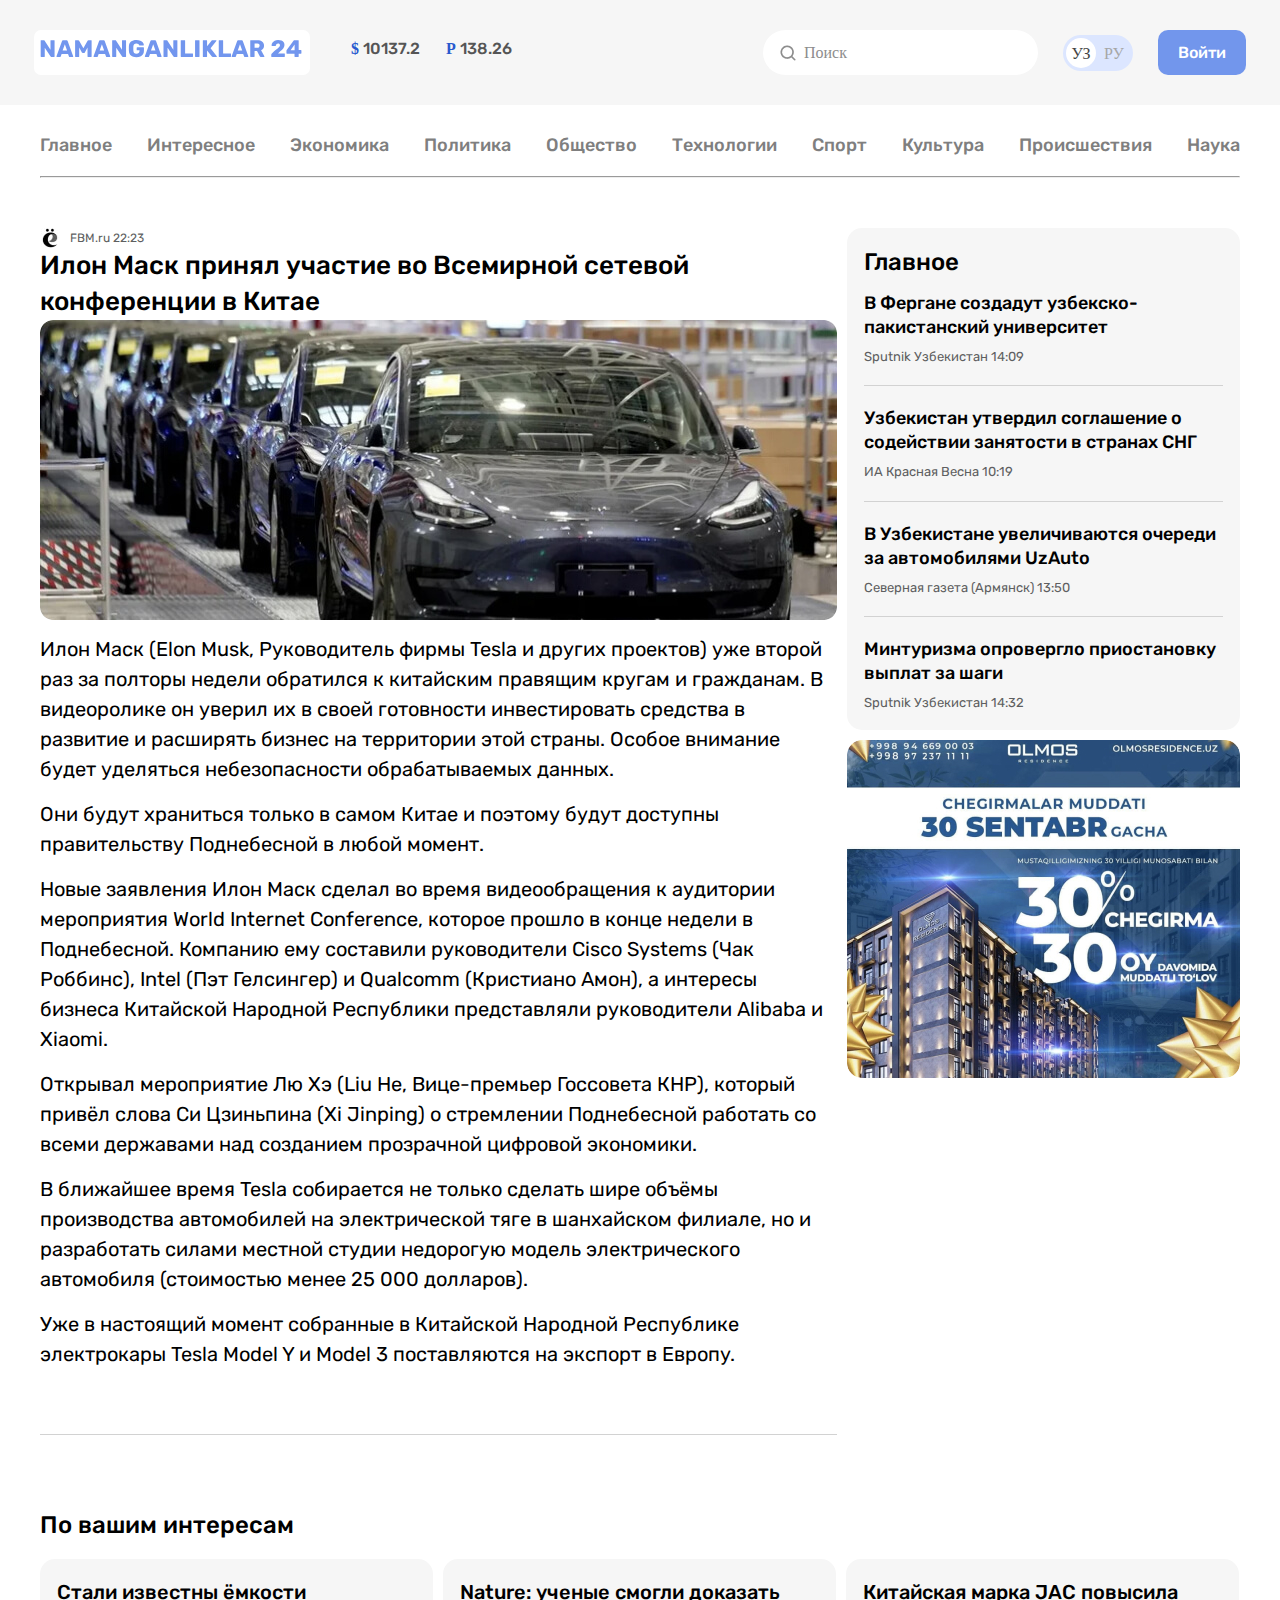
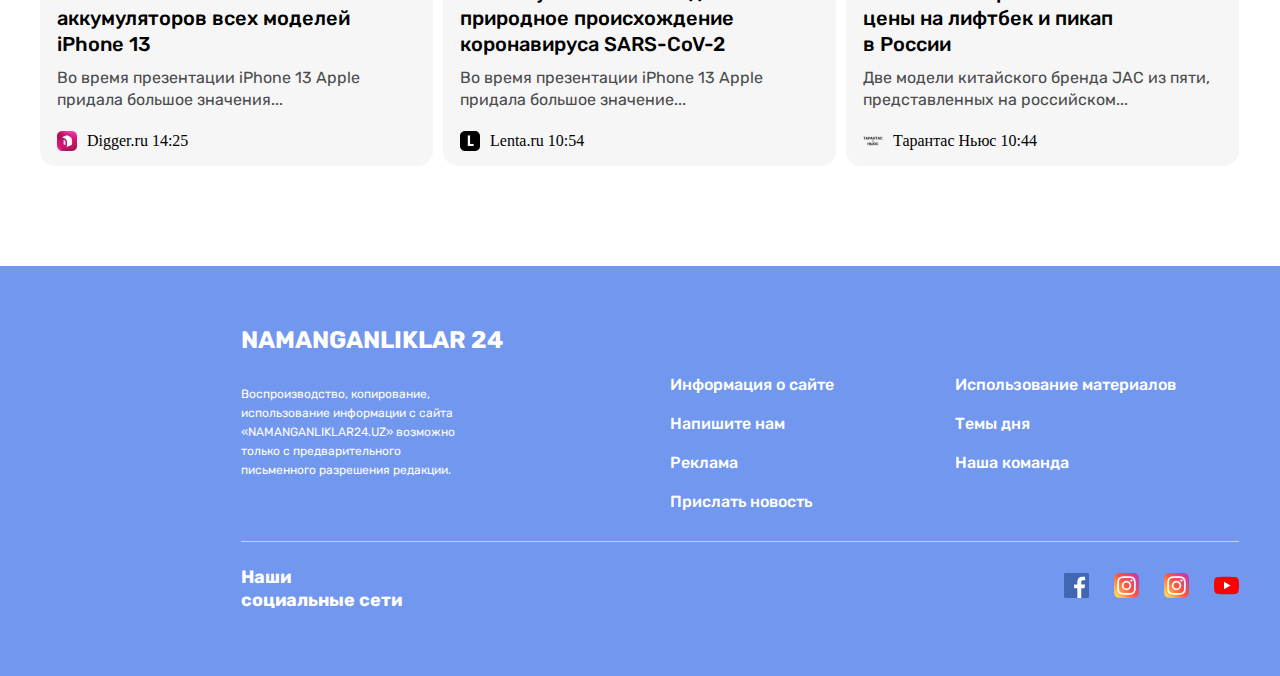
<file: namanganliklar24/FBM-ru.html>
<!DOCTYPE html>
<html lang="en">

<head>
  <meta charset="UTF-8">
  <meta http-equiv="X-UA-Compatible" content="IE=edge">
  <meta name="viewport" content="width=device-width, initial-scale=1.0">
  <title>Document</title>
  <link rel="preconnect" href="https://fonts.googleapis.com">
  <link rel="preconnect" href="https://fonts.gstatic.com" crossorigin>
  <link href="https://fonts.googleapis.com/css2?family=Rubik:wght@400;500;700&display=swap" rel="stylesheet">
  <link rel="stylesheet" href="normalize.css">
  <link rel="stylesheet" href="style.css">
</head>

<body>
  <header class="site-header ">
    <div class="site-header-container container">
      <div class="logo">
        <a href="index.html"><svg width="262" height="19" fill="none" xmlns="http://www.w3.org/2000/svg">
            <path
              d="M1.28 18a.639.639 0 0 1-.432-.168.639.639 0 0 1-.168-.432V1.8c0-.176.056-.32.168-.432A.639.639 0 0 1 1.28 1.2h2.544c.4 0 .672.152.816.456l5.856 9.216V1.8c0-.176.056-.32.168-.432a.639.639 0 0 1 .432-.168h2.88c.176 0 .32.056.432.168a.585.585 0 0 1 .168.432v15.576a.67.67 0 0 1-.168.456.585.585 0 0 1-.432.168h-2.568a.858.858 0 0 1-.792-.456L4.76 8.664V17.4c0 .16-.056.304-.168.432A.585.585 0 0 1 4.16 18H1.28Zm15.69 0a.544.544 0 0 1-.36-.144.544.544 0 0 1-.144-.36c0-.096.008-.168.024-.216l5.64-15.408a.872.872 0 0 1 .312-.48c.16-.128.368-.192.624-.192h3.552c.256 0 .464.064.624.192.16.128.264.288.312.48L33.17 17.28l.048.216a.505.505 0 0 1-.168.36.488.488 0 0 1-.36.144h-2.952c-.384 0-.64-.168-.768-.504l-.936-2.448h-6.408l-.912 2.448c-.128.336-.392.504-.792.504H16.97Zm10.104-6.408-2.232-6.336-2.232 6.336h4.464ZM35.71 18a.639.639 0 0 1-.432-.168.639.639 0 0 1-.168-.432V1.8c0-.176.056-.32.168-.432a.639.639 0 0 1 .432-.168h2.592c.384 0 .664.176.84.528l4.224 7.56 4.224-7.56c.176-.352.456-.528.84-.528h2.568c.176 0 .32.056.432.168a.548.548 0 0 1 .192.432v15.6c0 .176-.064.32-.192.432a.585.585 0 0 1-.432.168h-2.856a.67.67 0 0 1-.456-.168.585.585 0 0 1-.168-.432v-9l-2.688 5.016c-.208.368-.488.552-.84.552h-1.248c-.208 0-.376-.048-.504-.144a1.242 1.242 0 0 1-.336-.408L39.19 8.4v9c0 .16-.056.304-.168.432a.585.585 0 0 1-.432.168h-2.88Zm18.315 0a.544.544 0 0 1-.36-.144.544.544 0 0 1-.144-.36c0-.096.008-.168.024-.216l5.64-15.408a.872.872 0 0 1 .312-.48c.16-.128.368-.192.624-.192h3.552c.256 0 .464.064.624.192.16.128.264.288.312.48l5.616 15.408.048.216a.505.505 0 0 1-.168.36.488.488 0 0 1-.36.144h-2.952c-.384 0-.64-.168-.768-.504l-.936-2.448H58.68l-.912 2.448c-.128.336-.392.504-.792.504h-2.952Zm10.104-6.408-2.232-6.336-2.232 6.336h4.464ZM72.764 18a.639.639 0 0 1-.432-.168.639.639 0 0 1-.168-.432V1.8c0-.176.056-.32.168-.432a.639.639 0 0 1 .432-.168h2.544c.4 0 .672.152.816.456l5.856 9.216V1.8c0-.176.056-.32.168-.432a.639.639 0 0 1 .432-.168h2.88c.176 0 .32.056.432.168a.585.585 0 0 1 .168.432v15.576a.67.67 0 0 1-.168.456.585.585 0 0 1-.432.168h-2.568a.858.858 0 0 1-.792-.456l-5.856-8.88V17.4c0 .16-.056.304-.168.432a.585.585 0 0 1-.432.168h-2.88Zm23.586.24c-2.304 0-4.104-.56-5.4-1.68-1.296-1.136-1.984-2.744-2.064-4.824-.016-.464-.024-1.2-.024-2.208 0-1.008.008-1.744.024-2.208.08-2.032.776-3.6 2.088-4.704C92.302 1.512 94.094.96 96.35.96c1.52 0 2.84.248 3.96.744 1.136.496 2 1.128 2.592 1.896.608.768.928 1.56.96 2.376a.455.455 0 0 1-.168.36.488.488 0 0 1-.36.144H99.83a.865.865 0 0 1-.384-.072.559.559 0 0 1-.24-.264 3.058 3.058 0 0 0-.984-1.2c-.448-.352-1.072-.528-1.872-.528-1.904 0-2.904 1.008-3 3.024a64.86 64.86 0 0 0-.024 2.088c0 .928.008 1.624.024 2.088.096 2.112 1.12 3.168 3.072 3.168.944 0 1.696-.24 2.256-.72.576-.496.864-1.248.864-2.256v-.456h-2.256a.585.585 0 0 1-.432-.168.67.67 0 0 1-.168-.456V8.952c0-.176.056-.32.168-.432a.548.548 0 0 1 .432-.192h6.048c.176 0 .32.064.432.192a.585.585 0 0 1 .168.432v2.736c0 1.36-.312 2.536-.936 3.528-.624.976-1.512 1.728-2.664 2.256-1.136.512-2.464.768-3.984.768Zm9.003-.24a.544.544 0 0 1-.36-.144.544.544 0 0 1-.144-.36c0-.096.008-.168.024-.216l5.64-15.408a.872.872 0 0 1 .312-.48c.16-.128.368-.192.624-.192h3.552c.256 0 .464.064.624.192.16.128.264.288.312.48l5.616 15.408.048.216a.505.505 0 0 1-.168.36.488.488 0 0 1-.36.144h-2.952c-.384 0-.64-.168-.768-.504l-.936-2.448h-6.408l-.912 2.448c-.128.336-.392.504-.792.504h-2.952Zm10.104-6.408-2.232-6.336-2.232 6.336h4.464ZM124.093 18a.639.639 0 0 1-.432-.168.639.639 0 0 1-.168-.432V1.8c0-.176.056-.32.168-.432a.639.639 0 0 1 .432-.168h2.544c.4 0 .672.152.816.456l5.856 9.216V1.8c0-.176.056-.32.168-.432a.639.639 0 0 1 .432-.168h2.88c.176 0 .32.056.432.168a.585.585 0 0 1 .168.432v15.576a.67.67 0 0 1-.168.456.585.585 0 0 1-.432.168h-2.568a.858.858 0 0 1-.792-.456l-5.856-8.88V17.4c0 .16-.056.304-.168.432a.585.585 0 0 1-.432.168h-2.88Zm17.25 0a.639.639 0 0 1-.432-.168.639.639 0 0 1-.168-.432V1.8c0-.176.056-.32.168-.432a.639.639 0 0 1 .432-.168h3.168c.176 0 .32.056.432.168a.585.585 0 0 1 .168.432v12.576h7.272c.176 0 .32.064.432.192a.585.585 0 0 1 .168.432v2.4c0 .16-.056.304-.168.432a.585.585 0 0 1-.432.168h-11.04Zm14.32 0a.639.639 0 0 1-.432-.168.639.639 0 0 1-.168-.432V1.8c0-.176.056-.32.168-.432a.639.639 0 0 1 .432-.168h3.216c.176 0 .32.056.432.168a.548.548 0 0 1 .192.432v15.6c0 .176-.064.32-.192.432a.585.585 0 0 1-.432.168h-3.216Zm7.781 0a.639.639 0 0 1-.432-.168.639.639 0 0 1-.168-.432V1.8c0-.176.056-.32.168-.432a.639.639 0 0 1 .432-.168h3.024c.176 0 .32.056.432.168a.585.585 0 0 1 .168.432v5.328l4.44-5.472c.192-.304.504-.456.936-.456h3.456c.144 0 .264.056.36.168a.46.46 0 0 1 .144.336.55.55 0 0 1-.072.288l-5.76 7.248 6.192 7.968c.064.064.096.16.096.288a.544.544 0 0 1-.144.36.488.488 0 0 1-.36.144h-3.576c-.384 0-.704-.16-.96-.48l-4.752-5.928V17.4c0 .176-.056.32-.168.432a.585.585 0 0 1-.432.168h-3.024Zm15.914 0a.639.639 0 0 1-.432-.168.639.639 0 0 1-.168-.432V1.8c0-.176.056-.32.168-.432a.639.639 0 0 1 .432-.168h3.168c.176 0 .32.056.432.168a.585.585 0 0 1 .168.432v12.576h7.272c.176 0 .32.064.432.192a.585.585 0 0 1 .168.432v2.4c0 .16-.056.304-.168.432a.585.585 0 0 1-.432.168h-11.04Zm12.76 0a.544.544 0 0 1-.36-.144.544.544 0 0 1-.144-.36c0-.096.008-.168.024-.216l5.64-15.408a.872.872 0 0 1 .312-.48c.16-.128.368-.192.624-.192h3.552c.256 0 .464.064.624.192.16.128.264.288.312.48l5.616 15.408.048.216a.505.505 0 0 1-.168.36.488.488 0 0 1-.36.144h-2.952c-.384 0-.64-.168-.768-.504l-.936-2.448h-6.408l-.912 2.448c-.128.336-.392.504-.792.504h-2.952Zm10.104-6.408-2.232-6.336-2.232 6.336h4.464ZM210.858 18a.639.639 0 0 1-.432-.168.639.639 0 0 1-.168-.432V1.8c0-.176.056-.32.168-.432a.639.639 0 0 1 .432-.168h6.528c2.096 0 3.728.48 4.896 1.44 1.184.944 1.776 2.288 1.776 4.032 0 1.12-.264 2.072-.792 2.856-.528.784-1.256 1.384-2.184 1.8l3.288 5.904a.597.597 0 0 1 .072.264.505.505 0 0 1-.168.36.46.46 0 0 1-.336.144h-3.192c-.464 0-.792-.216-.984-.648l-2.736-5.28h-2.448V17.4c0 .176-.064.32-.192.432a.585.585 0 0 1-.432.168h-3.096Zm6.48-9.336c.736 0 1.296-.176 1.68-.528.384-.368.576-.872.576-1.512s-.192-1.144-.576-1.512c-.368-.384-.928-.576-1.68-.576h-2.76v4.128h2.76ZM231.889 18a.67.67 0 0 1-.456-.168.585.585 0 0 1-.168-.432v-1.704c0-.48.2-.872.6-1.176l2.496-2.448c1.456-1.12 2.56-1.992 3.312-2.616.752-.624 1.32-1.192 1.704-1.704.384-.512.576-1 .576-1.464 0-1.264-.624-1.896-1.872-1.896-.656 0-1.16.2-1.512.6-.352.384-.584.872-.696 1.464-.096.368-.368.552-.816.552h-3a.488.488 0 0 1-.504-.504 5.546 5.546 0 0 1 .84-2.808c.544-.864 1.304-1.544 2.28-2.04.992-.512 2.128-.768 3.408-.768 1.344 0 2.496.216 3.456.648.96.432 1.688 1.04 2.184 1.824.496.784.744 1.696.744 2.736 0 1.12-.352 2.144-1.056 3.072-.688.912-1.744 1.904-3.168 2.976l-2.208 2.232h6.168c.176 0 .32.056.432.168a.548.548 0 0 1 .192.432V17.4c0 .176-.064.32-.192.432a.585.585 0 0 1-.432.168h-12.312Zm23.22 0a.639.639 0 0 1-.432-.168.639.639 0 0 1-.168-.432v-2.712h-7.464a.585.585 0 0 1-.432-.168.585.585 0 0 1-.168-.432v-2.28c0-.24.088-.488.264-.744l6.984-9.456c.224-.272.52-.408.888-.408h3.504c.176 0 .32.056.432.168a.585.585 0 0 1 .168.432v9.312h2.112c.192 0 .344.064.456.192a.555.555 0 0 1 .168.408v2.376c0 .176-.056.32-.168.432a.585.585 0 0 1-.432.168h-2.136V17.4c0 .16-.056.304-.168.432a.585.585 0 0 1-.432.168h-2.976Zm-.504-6.72V5.616l-4.032 5.664h4.032Z"
              fill="#7296EE" />
          </svg></a>
      </div>
      <ul class="cost-list">
        <li class="cost-item">
          <a href="#"> <b class="cost-value">$</b>
            <span class="cost-type">10137.2</span></a>
        </li>
        <li class="cost-item">
          <a href="#"><b class="cost-value">P</b>
            <span class="cost-type">138.26</span></a>
        </li>
      </ul>
      <div class="search-panel">
        <img class="search-logo" src="img/search.png" alt="photo-search">
        <div class="search">
          Поиск
        </div>
      </div>
      <div class="change-language">
        <div class="change-uz">УЗ</div>
        <div class="change-ru">РУ</div>
      </div>
      <div class="btn-1">
        <a href="#">
          <div class="button-1">
            Войти
          </div>
        </a>
      </div>
    </div>
  </header>
  <main class="site-main">
    <div class="container">
      <div class="navigation">
        <ul class="sitenav-list">
          <li class="sitenav-links"><a class="sitenav-item" href="#">Главное</a></li>
          <li class="sitenav-links"><a class="sitenav-item" href="#">Интересное</a></li>
          <li class="sitenav-links"><a class="sitenav-item" href="#">Экономика</a></li>
          <li class="sitenav-links"><a class="sitenav-item" href="#">Политика</a></li>
          <li class="sitenav-links"><a class="sitenav-item" href="#">Общество</a></li>
          <li class="sitenav-links"><a class="sitenav-item" href="#">Технологии</a></li>
          <li class="sitenav-links"><a class="sitenav-item" href="#">Спорт</a></li>
          <li class="sitenav-links"><a class="sitenav-item" href="#">Культура</a></li>
          <li class="sitenav-links"><a class="sitenav-item" href="#">Происшествия</a></li>
          <li class="sitenav-links"><a class="sitenav-item" href="#">Наука</a></li>
        </ul>
      </div>
      <hr>
      <section class="site-main-footer container">
        <ul class="fbm-section">
          <li class="section-list-item-fbm">
            <ul class="fbm-list">
              <li class="section-item-footer">
                <!-- iconka -->
                <img class="section-little-img" src="little-img/interesna-little-images/image-8.jpg"
                  srcset="little-img/interesna-little-images/image-8.jpg 1x, little-img/interesna-little-images/image-8@2x.jpg 2x"
                  alt="" width="20" height="20">
                <span>FBM.ru 22:23</span>
              </li>
            </ul>
            <span class="fbm-span"> Илон Маск принял участие во Всемирной сетевой <br> конференции в Китае</span>
            <img class="fbm-img" src="img/Rectangle.jpg" alt="rbm-photo"
              srcset="img/Rectangle.jpg 1x, img/Rectangle@2x.jpg 2x" width="797" height="300">
            <p class="fbm-paragraph">Илон Маск (Elon Musk, Руководитель фирмы Tesla и других проектов) уже второй раз за
              полторы недели
              обратился к китайским правящим кругам и гражданам. В видеоролике он уверил их в своей готовности
              инвестировать средства в развитие и расширять бизнес на территории этой страны. Особое внимание будет
              уделяться небезопасности обрабатываемых данных. </p>
            <p class="fbm-paragraph">
              Они будут храниться только в самом Китае и поэтому будут доступны правительству Поднебесной в любой
              момент.
            </p>
            <p class="fbm-paragraph">
              Новые заявления Илон Маск сделал во время видеообращения к аудитории мероприятия World Internet
              Conference, которое прошло в конце недели в Поднебесной. Компанию ему составили руководители Cisco Systems
              (Чак Роббинс), Intel (Пэт Гелсингер) и Qualcomm (Кристиано Амон), а интересы бизнеса Китайской Народной
              Республики представляли руководители Alibaba и Xiaomi.
            </p>
            <p class="fbm-paragraph">
              Открывал мероприятие Лю Хэ (Liu He, Вице-премьер Госсовета КНР), который привёл слова Си Цзиньпина (Xi
              Jinping) о стремлении Поднебесной работать со всеми державами над созданием прозрачной цифровой экономики.
            </p>
            <p class="fbm-paragraph">
              В ближайшее время Tesla собирается не только сделать шире объёмы производства автомобилей на электрической
              тяге в шанхайском филиале, но и разработать силами местной студии недорогую модель электрического
              автомобиля (стоимостью менее 25 000 долларов).
            </p>
            <p class="fbm-paragraph">
              Уже в настоящий момент собранные в Китайской Народной Республике электрокары Tesla Model Y и Model 3
              поставляются на экспорт в Европу.
            </p>
          </li>
          <ul class="section-list">
            <li class="sidebar">
              <ul class="sidebar-content">
                <li class="sidebar-content-item">
                  <h2 class="sidebar-content-heading">Главное</h2>
                  <h3 class="sidebar-content-text">В Фергане создадут узбекско-пакистанский университет</h3>
                  <span class="sidebar-content-span">Sputnik Узбекистан 14:09</span>
                </li>
                <li class="sidebar-content-item">
                  <h3 class="sidebar-content-text">Узбекистан утвердил соглашение о содействии занятости в странах СНГ
                  </h3>
                  <span class="sidebar-content-span">ИА Красная Весна 10:19</span>
                </li>
                <li class="sidebar-content-item">
                  <h3 class="sidebar-content-text">В Узбекистане увеличиваются очереди за автомобилями UzAuto</h3>
                  <span class="sidebar-content-span">Северная газета (Армянск) 13:50</span>
                </li>
                <li class="sidebar-content-item">
                  <h3 class="sidebar-content-text">Минтуризма опровергло приостановку выплат за шаги</h3>
                  <span class="sidebar-content-span">Sputnik Узбекистан 14:32</span>
                </li>
              </ul>
            </li>
            <li> <img class="discount" src="img/city.jpg" alt="city-photo" srcset="img/city.jpg 1x, img/city@2.jpg 2x">
            </li>
          </ul>
        </ul>
      </section>
      <h3 class="main-footer-h3">По вашим интересам</h3>
      <ul class="main-footer">
        <li class="main-footer-item">
          <h4>Стали известны ёмкости <br> аккумуляторов всех моделей <br> iPhone 13</h4>
          <p>Во время презентации iPhone 13 Apple <br> придала большое значения...</p>
          <ul>
            <li> <img src="little-img/image-4.png" alt="photo">
              <span>Digger.ru 14:25</span>
            </li>
          </ul>
        </li>
        <li class="main-footer-item">
          <h4>Nature: ученые смогли доказать <br> природное происхождение <br> коронавируса SARS-CoV-2</h4>
          <p>Во время презентации iPhone 13 Apple <br> придала большое значение...</p>
          <ul>
            <li> <img src="little-img/image-5.png" alt="photo">
              <span>Lenta.ru 10:54</span>
            </li>
          </ul>
        </li>
        <li class="main-footer-item">
          <h4>Китайская марка JAC повысила <br> цены на лифтбек и пикап <br> в России</h4>
          <p>Две модели китайского бренда JAC из пяти, <br> представленных на российском...</p>
          <ul>
            <li> <img src="little-img/image-6.png" alt="photo">
              <span>Тарантас Ньюс 10:44</span>
            </li>
          </ul>
        </li>
      </ul>
    </div>
  </main>

  <!-- SITE-FOTTER -->


  <footer class="site-footer">
    <div class="container">
      <h2><a class="site-footer-main-href" href="index.html">NAMANGANLIKLAR 24</a></h2>
      <div class="site-footer-content">
        <div >
          <p class="site-footer-content-p">Воспроизводство, копирование,<br> использование информации с сайта <br> «NAMANGANLIKLAR24.UZ» возможно <br>
            только с предварительного <br> письменного разрешения редакции.
          </p>
        </div>
        <div class="site-footer-links-wrapper">
          <ul class="site-footer-links">
            <li class="site-footer-list-item"><a class="site-footer-list-links" href="#">Информация о сайте</a></li>
            <li class="site-footer-list-item"><a class="site-footer-list-links" href="napishete.html">Напишите нам</a></li>
            <li class="site-footer-list-item"><a class="site-footer-list-links" href="#">Реклама</a></li>
            <li class="site-footer-list-item"><a class="site-footer-list-links" href="#">Прислать новость</a></li>
          </ul>

          <ul class="site-footer-links">
            <li class="site-footer-list-item"><a class="site-footer-list-links" href="#">Использование материалов</a></li>
            <li class="site-footer-list-item"><a class="site-footer-list-links" href="#">Темы дня</a></li>
            <li class="site-footer-list-item"><a class="site-footer-list-links" href="#">Наша команда</a></li>
          </ul>
        </div>

      </div>
      <div class="site-footer-section">
        <h4>Наши <br> социальные сети</h4>

        <ul class="social-net-list">
          <li class="social-net-item"><a href="https://m.facebook.com/namanganliklar24/" target="_blank">
              <img src="social-net-icons/facebook.svg" alt="photo-facebook">
            </a></li>
          <li class="social-net-item"><a href="https://www.instagram.com/accounts/login/?next=/namanganliklar24.uz/"
              target="_blank"><img src="social-net-icons/free-icon-instagram-2111463.svg" alt=""></a></li>
          <li class="social-net-item"><a href="https://t.me/Namanganliklar" target="_blank">
            <img src="social-net-icons/telegram.svg" alt=""></a></li>
          <li class="social-net-item"><a href="https://www.youtube.com/namanganliklar24" target="_blank"><img
                src="social-net-icons/free-icon-youtube-1384060.svg" alt=""></a></li>
        </ul>
      </div>
    </div>

    </footer>
</body>

</html>
</file>
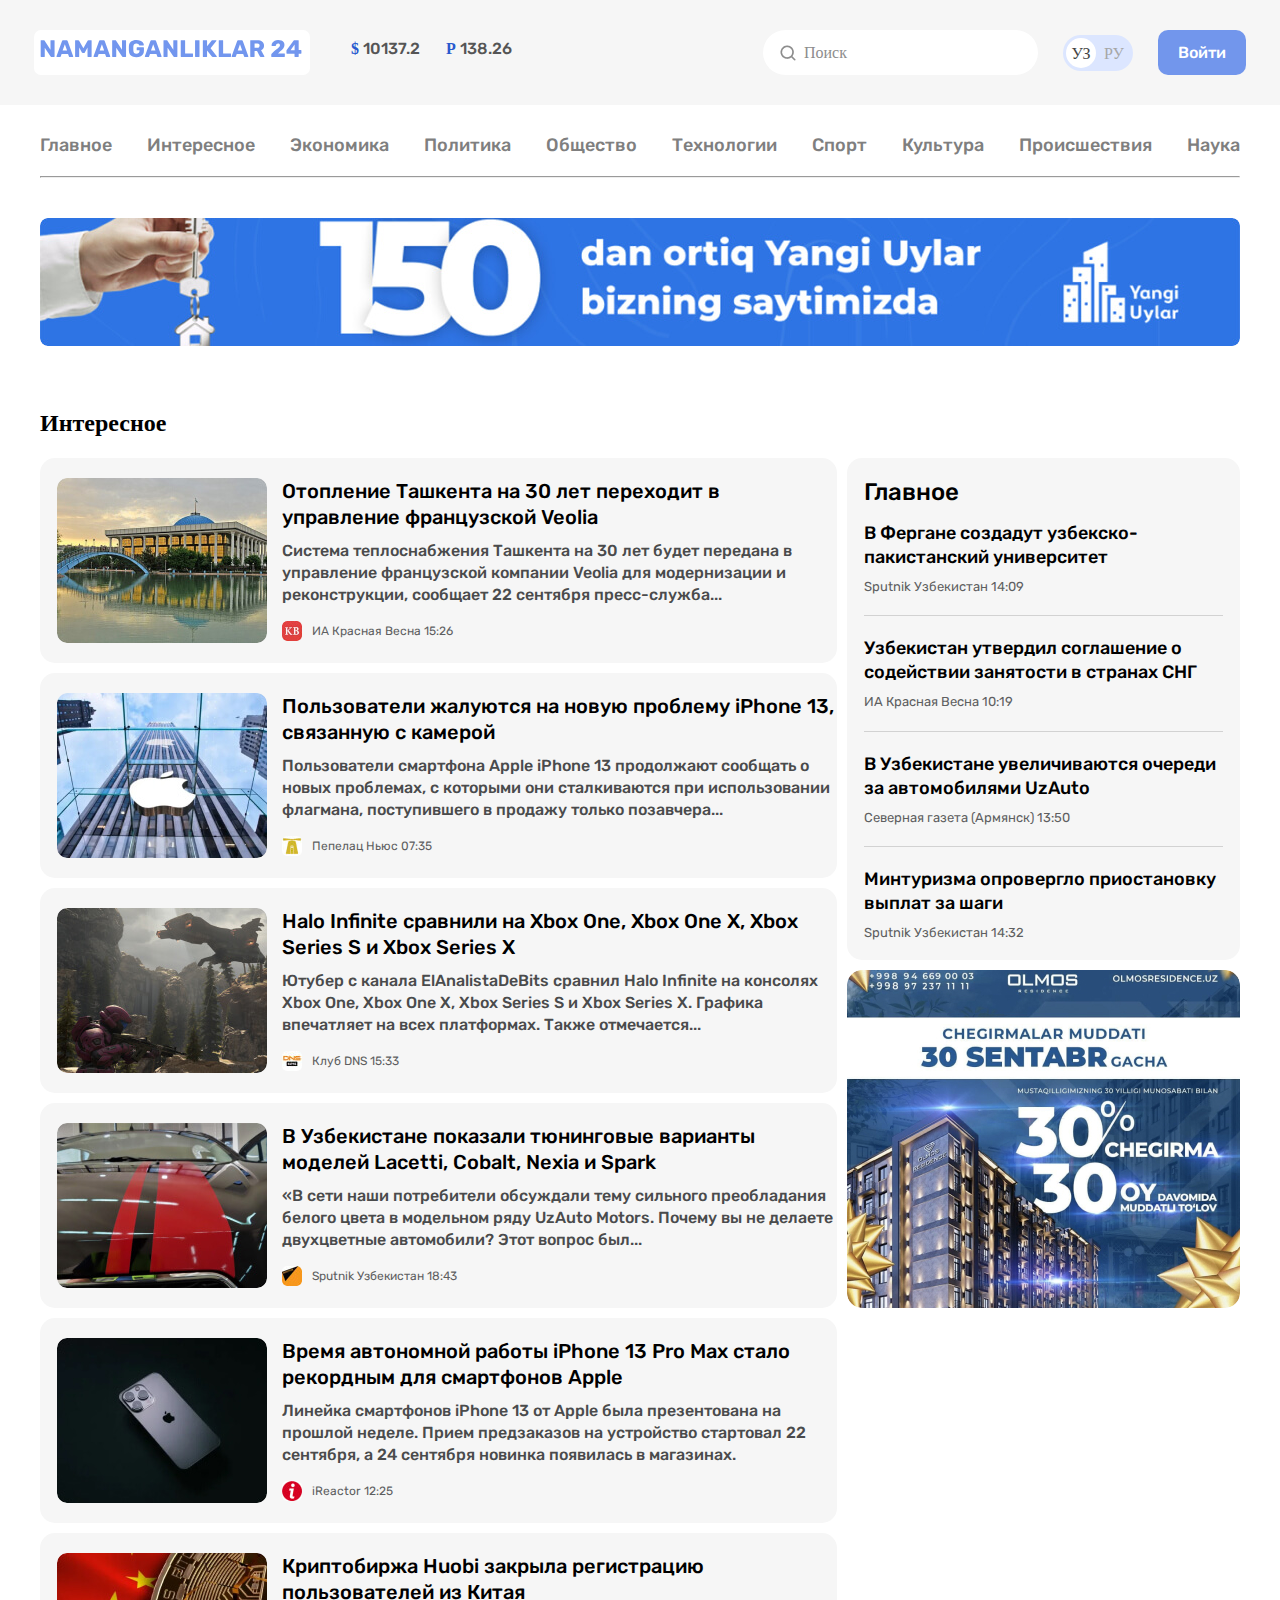
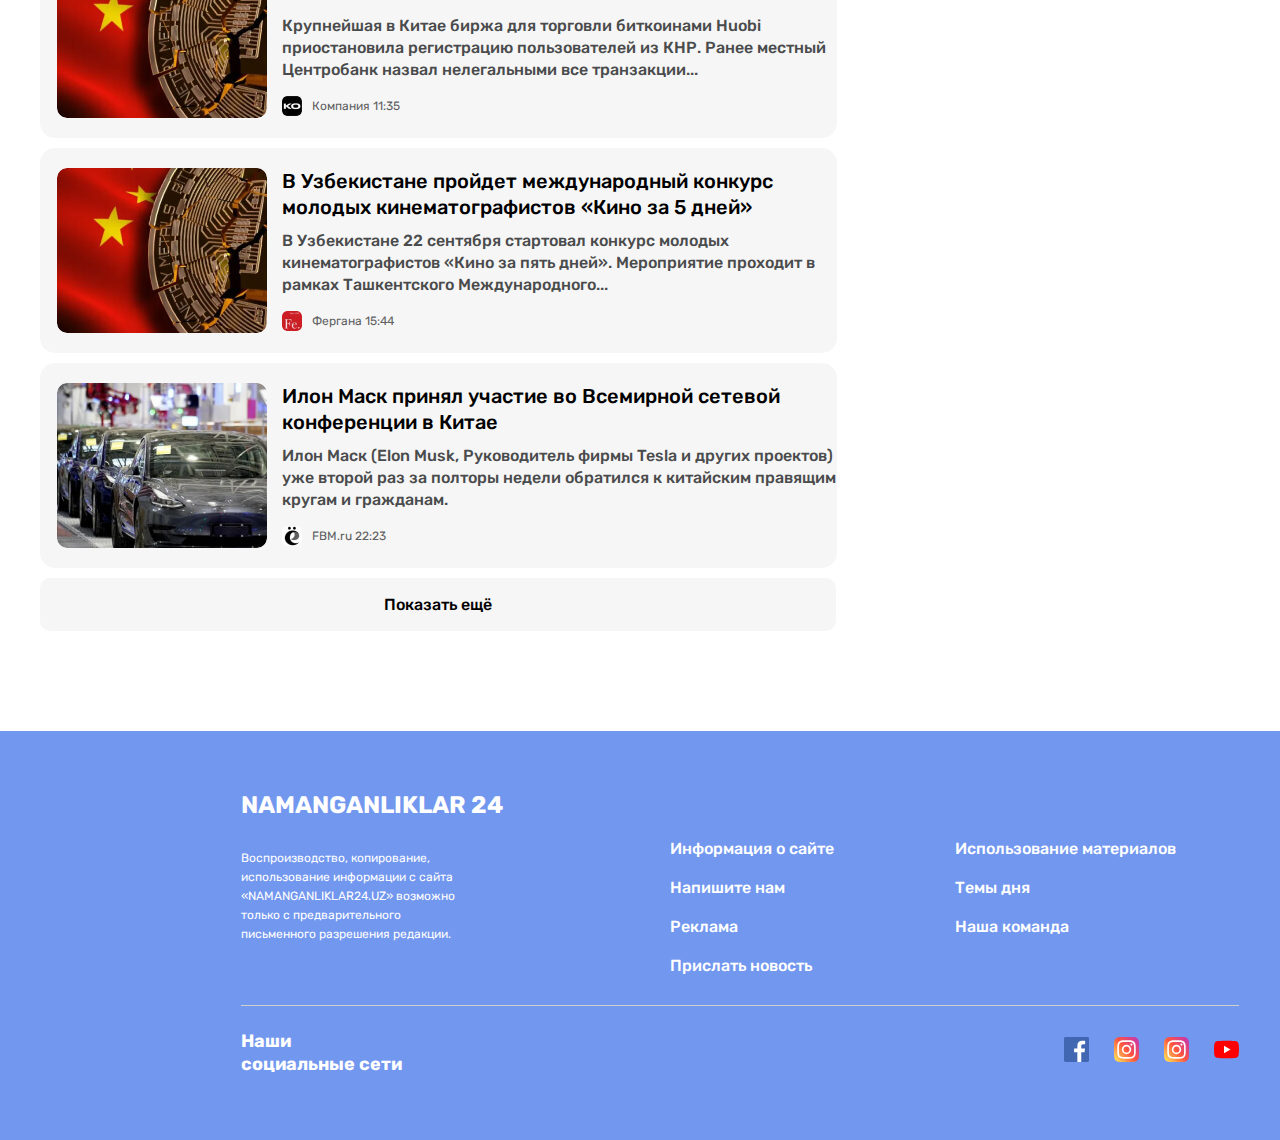
<file: namanganliklar24/interesna.html>
<!DOCTYPE html>
<html lang="en">

<head>
  <meta charset="UTF-8">
  <meta http-equiv="X-UA-Compatible" content="IE=edge">
  <meta name="viewport" content="width=device-width, initial-scale=1.0">
  <title>Document</title>
  <link rel="preconnect" href="https://fonts.googleapis.com">
  <link rel="preconnect" href="https://fonts.gstatic.com" crossorigin>
  <link href="https://fonts.googleapis.com/css2?family=Rubik:wght@400;500;700&display=swap" rel="stylesheet">
  <link rel="stylesheet" href="normalize.css">
  <link rel="stylesheet" href="style.css">
</head>

<body>
  <header class="site-header ">
    <div class="site-header-container container">
      <div class="logo">
        <a href="index.html"><svg width="262" height="19" fill="none" xmlns="http://www.w3.org/2000/svg">
            <path
              d="M1.28 18a.639.639 0 0 1-.432-.168.639.639 0 0 1-.168-.432V1.8c0-.176.056-.32.168-.432A.639.639 0 0 1 1.28 1.2h2.544c.4 0 .672.152.816.456l5.856 9.216V1.8c0-.176.056-.32.168-.432a.639.639 0 0 1 .432-.168h2.88c.176 0 .32.056.432.168a.585.585 0 0 1 .168.432v15.576a.67.67 0 0 1-.168.456.585.585 0 0 1-.432.168h-2.568a.858.858 0 0 1-.792-.456L4.76 8.664V17.4c0 .16-.056.304-.168.432A.585.585 0 0 1 4.16 18H1.28Zm15.69 0a.544.544 0 0 1-.36-.144.544.544 0 0 1-.144-.36c0-.096.008-.168.024-.216l5.64-15.408a.872.872 0 0 1 .312-.48c.16-.128.368-.192.624-.192h3.552c.256 0 .464.064.624.192.16.128.264.288.312.48L33.17 17.28l.048.216a.505.505 0 0 1-.168.36.488.488 0 0 1-.36.144h-2.952c-.384 0-.64-.168-.768-.504l-.936-2.448h-6.408l-.912 2.448c-.128.336-.392.504-.792.504H16.97Zm10.104-6.408-2.232-6.336-2.232 6.336h4.464ZM35.71 18a.639.639 0 0 1-.432-.168.639.639 0 0 1-.168-.432V1.8c0-.176.056-.32.168-.432a.639.639 0 0 1 .432-.168h2.592c.384 0 .664.176.84.528l4.224 7.56 4.224-7.56c.176-.352.456-.528.84-.528h2.568c.176 0 .32.056.432.168a.548.548 0 0 1 .192.432v15.6c0 .176-.064.32-.192.432a.585.585 0 0 1-.432.168h-2.856a.67.67 0 0 1-.456-.168.585.585 0 0 1-.168-.432v-9l-2.688 5.016c-.208.368-.488.552-.84.552h-1.248c-.208 0-.376-.048-.504-.144a1.242 1.242 0 0 1-.336-.408L39.19 8.4v9c0 .16-.056.304-.168.432a.585.585 0 0 1-.432.168h-2.88Zm18.315 0a.544.544 0 0 1-.36-.144.544.544 0 0 1-.144-.36c0-.096.008-.168.024-.216l5.64-15.408a.872.872 0 0 1 .312-.48c.16-.128.368-.192.624-.192h3.552c.256 0 .464.064.624.192.16.128.264.288.312.48l5.616 15.408.048.216a.505.505 0 0 1-.168.36.488.488 0 0 1-.36.144h-2.952c-.384 0-.64-.168-.768-.504l-.936-2.448H58.68l-.912 2.448c-.128.336-.392.504-.792.504h-2.952Zm10.104-6.408-2.232-6.336-2.232 6.336h4.464ZM72.764 18a.639.639 0 0 1-.432-.168.639.639 0 0 1-.168-.432V1.8c0-.176.056-.32.168-.432a.639.639 0 0 1 .432-.168h2.544c.4 0 .672.152.816.456l5.856 9.216V1.8c0-.176.056-.32.168-.432a.639.639 0 0 1 .432-.168h2.88c.176 0 .32.056.432.168a.585.585 0 0 1 .168.432v15.576a.67.67 0 0 1-.168.456.585.585 0 0 1-.432.168h-2.568a.858.858 0 0 1-.792-.456l-5.856-8.88V17.4c0 .16-.056.304-.168.432a.585.585 0 0 1-.432.168h-2.88Zm23.586.24c-2.304 0-4.104-.56-5.4-1.68-1.296-1.136-1.984-2.744-2.064-4.824-.016-.464-.024-1.2-.024-2.208 0-1.008.008-1.744.024-2.208.08-2.032.776-3.6 2.088-4.704C92.302 1.512 94.094.96 96.35.96c1.52 0 2.84.248 3.96.744 1.136.496 2 1.128 2.592 1.896.608.768.928 1.56.96 2.376a.455.455 0 0 1-.168.36.488.488 0 0 1-.36.144H99.83a.865.865 0 0 1-.384-.072.559.559 0 0 1-.24-.264 3.058 3.058 0 0 0-.984-1.2c-.448-.352-1.072-.528-1.872-.528-1.904 0-2.904 1.008-3 3.024a64.86 64.86 0 0 0-.024 2.088c0 .928.008 1.624.024 2.088.096 2.112 1.12 3.168 3.072 3.168.944 0 1.696-.24 2.256-.72.576-.496.864-1.248.864-2.256v-.456h-2.256a.585.585 0 0 1-.432-.168.67.67 0 0 1-.168-.456V8.952c0-.176.056-.32.168-.432a.548.548 0 0 1 .432-.192h6.048c.176 0 .32.064.432.192a.585.585 0 0 1 .168.432v2.736c0 1.36-.312 2.536-.936 3.528-.624.976-1.512 1.728-2.664 2.256-1.136.512-2.464.768-3.984.768Zm9.003-.24a.544.544 0 0 1-.36-.144.544.544 0 0 1-.144-.36c0-.096.008-.168.024-.216l5.64-15.408a.872.872 0 0 1 .312-.48c.16-.128.368-.192.624-.192h3.552c.256 0 .464.064.624.192.16.128.264.288.312.48l5.616 15.408.048.216a.505.505 0 0 1-.168.36.488.488 0 0 1-.36.144h-2.952c-.384 0-.64-.168-.768-.504l-.936-2.448h-6.408l-.912 2.448c-.128.336-.392.504-.792.504h-2.952Zm10.104-6.408-2.232-6.336-2.232 6.336h4.464ZM124.093 18a.639.639 0 0 1-.432-.168.639.639 0 0 1-.168-.432V1.8c0-.176.056-.32.168-.432a.639.639 0 0 1 .432-.168h2.544c.4 0 .672.152.816.456l5.856 9.216V1.8c0-.176.056-.32.168-.432a.639.639 0 0 1 .432-.168h2.88c.176 0 .32.056.432.168a.585.585 0 0 1 .168.432v15.576a.67.67 0 0 1-.168.456.585.585 0 0 1-.432.168h-2.568a.858.858 0 0 1-.792-.456l-5.856-8.88V17.4c0 .16-.056.304-.168.432a.585.585 0 0 1-.432.168h-2.88Zm17.25 0a.639.639 0 0 1-.432-.168.639.639 0 0 1-.168-.432V1.8c0-.176.056-.32.168-.432a.639.639 0 0 1 .432-.168h3.168c.176 0 .32.056.432.168a.585.585 0 0 1 .168.432v12.576h7.272c.176 0 .32.064.432.192a.585.585 0 0 1 .168.432v2.4c0 .16-.056.304-.168.432a.585.585 0 0 1-.432.168h-11.04Zm14.32 0a.639.639 0 0 1-.432-.168.639.639 0 0 1-.168-.432V1.8c0-.176.056-.32.168-.432a.639.639 0 0 1 .432-.168h3.216c.176 0 .32.056.432.168a.548.548 0 0 1 .192.432v15.6c0 .176-.064.32-.192.432a.585.585 0 0 1-.432.168h-3.216Zm7.781 0a.639.639 0 0 1-.432-.168.639.639 0 0 1-.168-.432V1.8c0-.176.056-.32.168-.432a.639.639 0 0 1 .432-.168h3.024c.176 0 .32.056.432.168a.585.585 0 0 1 .168.432v5.328l4.44-5.472c.192-.304.504-.456.936-.456h3.456c.144 0 .264.056.36.168a.46.46 0 0 1 .144.336.55.55 0 0 1-.072.288l-5.76 7.248 6.192 7.968c.064.064.096.16.096.288a.544.544 0 0 1-.144.36.488.488 0 0 1-.36.144h-3.576c-.384 0-.704-.16-.96-.48l-4.752-5.928V17.4c0 .176-.056.32-.168.432a.585.585 0 0 1-.432.168h-3.024Zm15.914 0a.639.639 0 0 1-.432-.168.639.639 0 0 1-.168-.432V1.8c0-.176.056-.32.168-.432a.639.639 0 0 1 .432-.168h3.168c.176 0 .32.056.432.168a.585.585 0 0 1 .168.432v12.576h7.272c.176 0 .32.064.432.192a.585.585 0 0 1 .168.432v2.4c0 .16-.056.304-.168.432a.585.585 0 0 1-.432.168h-11.04Zm12.76 0a.544.544 0 0 1-.36-.144.544.544 0 0 1-.144-.36c0-.096.008-.168.024-.216l5.64-15.408a.872.872 0 0 1 .312-.48c.16-.128.368-.192.624-.192h3.552c.256 0 .464.064.624.192.16.128.264.288.312.48l5.616 15.408.048.216a.505.505 0 0 1-.168.36.488.488 0 0 1-.36.144h-2.952c-.384 0-.64-.168-.768-.504l-.936-2.448h-6.408l-.912 2.448c-.128.336-.392.504-.792.504h-2.952Zm10.104-6.408-2.232-6.336-2.232 6.336h4.464ZM210.858 18a.639.639 0 0 1-.432-.168.639.639 0 0 1-.168-.432V1.8c0-.176.056-.32.168-.432a.639.639 0 0 1 .432-.168h6.528c2.096 0 3.728.48 4.896 1.44 1.184.944 1.776 2.288 1.776 4.032 0 1.12-.264 2.072-.792 2.856-.528.784-1.256 1.384-2.184 1.8l3.288 5.904a.597.597 0 0 1 .072.264.505.505 0 0 1-.168.36.46.46 0 0 1-.336.144h-3.192c-.464 0-.792-.216-.984-.648l-2.736-5.28h-2.448V17.4c0 .176-.064.32-.192.432a.585.585 0 0 1-.432.168h-3.096Zm6.48-9.336c.736 0 1.296-.176 1.68-.528.384-.368.576-.872.576-1.512s-.192-1.144-.576-1.512c-.368-.384-.928-.576-1.68-.576h-2.76v4.128h2.76ZM231.889 18a.67.67 0 0 1-.456-.168.585.585 0 0 1-.168-.432v-1.704c0-.48.2-.872.6-1.176l2.496-2.448c1.456-1.12 2.56-1.992 3.312-2.616.752-.624 1.32-1.192 1.704-1.704.384-.512.576-1 .576-1.464 0-1.264-.624-1.896-1.872-1.896-.656 0-1.16.2-1.512.6-.352.384-.584.872-.696 1.464-.096.368-.368.552-.816.552h-3a.488.488 0 0 1-.504-.504 5.546 5.546 0 0 1 .84-2.808c.544-.864 1.304-1.544 2.28-2.04.992-.512 2.128-.768 3.408-.768 1.344 0 2.496.216 3.456.648.96.432 1.688 1.04 2.184 1.824.496.784.744 1.696.744 2.736 0 1.12-.352 2.144-1.056 3.072-.688.912-1.744 1.904-3.168 2.976l-2.208 2.232h6.168c.176 0 .32.056.432.168a.548.548 0 0 1 .192.432V17.4c0 .176-.064.32-.192.432a.585.585 0 0 1-.432.168h-12.312Zm23.22 0a.639.639 0 0 1-.432-.168.639.639 0 0 1-.168-.432v-2.712h-7.464a.585.585 0 0 1-.432-.168.585.585 0 0 1-.168-.432v-2.28c0-.24.088-.488.264-.744l6.984-9.456c.224-.272.52-.408.888-.408h3.504c.176 0 .32.056.432.168a.585.585 0 0 1 .168.432v9.312h2.112c.192 0 .344.064.456.192a.555.555 0 0 1 .168.408v2.376c0 .176-.056.32-.168.432a.585.585 0 0 1-.432.168h-2.136V17.4c0 .16-.056.304-.168.432a.585.585 0 0 1-.432.168h-2.976Zm-.504-6.72V5.616l-4.032 5.664h4.032Z"
              fill="#7296EE" />
          </svg></a>
      </div>

      <ul class="cost-list">
        <li class="cost-item">
          <a href="#"> <b class="cost-value">$</b>
            <span class="cost-type">10137.2</span></a>
        </li>
        <li class="cost-item">
          <a href="#"><b class="cost-value">P</b>
            <span class="cost-type">138.26</span></a>
        </li>
      </ul>

      <div class="search-panel">
        <img class="search-logo" src="img/search.png" alt="photo-search">
        <div class="search">
          Поиск
        </div>
      </div>
      <div class="change-language">
        <div class="change-uz">УЗ</div>
        <div class="change-ru">РУ</div>
      </div>

      <div class="btn-1">
        <a href="#">
          <div class="button-1">
            Войти
          </div>
        </a>

      </div>
    </div>

  </header>


  <main class="site-main">
    <div class="container">
      <div class="navigation">
        <ul class="sitenav-list">
          <li class="sitenav-links"><a class="sitenav-item" href="#">Главное</a></li>
          <li class="sitenav-links"><a class="sitenav-item" href="#">Интересное</a></li>
          <li class="sitenav-links"><a class="sitenav-item" href="#">Экономика</a></li>
          <li class="sitenav-links"><a class="sitenav-item" href="#">Политика</a></li>
          <li class="sitenav-links"><a class="sitenav-item" href="#">Общество</a></li>
          <li class="sitenav-links"><a class="sitenav-item" href="#">Технологии</a></li>
          <li class="sitenav-links"><a class="sitenav-item" href="#">Спорт</a></li>
          <li class="sitenav-links"><a class="sitenav-item" href="#">Культура</a></li>
          <li class="sitenav-links"><a class="sitenav-item" href="#">Происшествия</a></li>
          <li class="sitenav-links"><a class="sitenav-item" href="#">Наука</a></li>
        </ul>
      </div>
      <hr>

      <aside class="baner">
        <a href="#"> <img class="baner-photo" src="img/optimize-11.jpg" alt="photo" width="1200" height="128"
            srcset="img/optimize-11.jpg 1x, img/optimize-11@2x.jpg 2x"></a>
      </aside>


      <h2>Интересное</h2>
      <section class="site-main-footer">
        <ul class="section-list">
          <li class="section-list-item">
            <img class="section-image" src="img/interesna-img/image-1.jpg"
              srcset="img/interesna-img/image-1.jpg 1x, img/interesna-img/image-1@2x.jpg 2x" alt="" width="210"
              height="165">
            <ul class="section-list-content">
              <li class="section-item-heading"><a class="section-item-href" href="#">
                  Отопление Ташкента на 30 лет переходит в управление французской Veolia
                </a></li>
              <li class="section-item-paragraph">
                <p>Система теплоснабжения Ташкента на 30 лет будет передана в управление французской компании Veolia для
                  модернизации и реконструкции, сообщает 22 сентября пресс-служба...</p>
              </li>

              <li class="section-item-footer">
                <!-- iconka -->
                <img class="section-little-img" src="little-img/interesna-little-images/image-1.jpg"
                  srcset="little-img/interesna-little-images/image-1.jpg 1x, little-img/interesna-little-images/image-1@2x.jpg 2x"
                  alt="" width="20" height="20">
                <span>ИА Красная Весна 15:26</span>
              </li>
            </ul>
          </li>
          <li class="section-list-item">
            <img class="section-image" src="img/interesna-img/image-2.jpg"
              srcset="img/interesna-img/image-2.jpg 1x, img/interesna-img/image-2@2x.jpg 2x" alt="" width="210"
              height="165">
            <ul class="section-list-content">
              <li class="section-item-heading"><a class="section-item-href" href="#">Пользователи жалуются на новую
                  проблему iPhone 13, связанную с камерой</a></li>
              <li class="section-item-paragraph">
                <p>Пользователи смартфона Apple iPhone 13 продолжают сообщать о новых проблемах, с которыми они
                  сталкиваются при использовании флагмана, поступившего в продажу только позавчера...</p>
              </li>

              <li class="section-item-footer">
                <!-- iconka -->
                <img class="section-little-img" src="little-img/interesna-little-images/image-2.jpg"
                  srcset="little-img/interesna-little-images/image-2.jpg 1x, little-img/interesna-little-images/image-2@2x.jpg 2x"
                  alt="" width="20" height="20">
                <span>Пепелац Ньюс 07:35</span>
              </li>
            </ul>
          </li>
          <li class="section-list-item">
            <img class="section-image" src="img/interesna-img/image-3.jpg"
              srcset="img/interesna-img/image-3.jpg 1x, img/interesna-img/image-3@2x.jpg 2x" alt="" width="210"
              height="165">
            <ul class="section-list-content">
              <li class="section-item-heading"><a class="section-item-href" href="#">Halo Infinite сравнили на Xbox One,
                  Xbox One X, Xbox Series S и Xbox Series X</a></li>
              <li class="section-item-paragraph">
                <p>Ютубер с канала ElAnalistaDeBits сравнил Halo Infinite на консолях Xbox One, Xbox One X, Xbox Series
                  S и Xbox Series X. Графика впечатляет на всех платформах. Также отмечается...</p>
              </li>

              <li class="section-item-footer">
                <!-- iconka -->
                <img class="section-little-img" src="little-img/interesna-little-images/image-3.jpg"
                  srcset="little-img/interesna-little-images/image-3.jpg 1x, little-img/interesna-little-images/image-3@2x.jpg 2x"
                  alt="" width="20" height="20">
                <span>Клуб DNS 15:33</span>
              </li>
            </ul>
          </li>
          <li class="section-list-item">
            <img class="section-image" src="img/interesna-img/image-4.jpg"
              srcset="img/interesna-img/image-4.jpg 1x, img/interesna-img/image-4@2x.jpg 2x" alt="" width="210"
              height="165">
            <ul class="section-list-content">
              <li class="section-item-heading"><a class="section-item-href" href="#">В Узбекистане показали тюнинговые
                  варианты моделей Lacetti, Cobalt, Nexia и Spark</a></li>
              <li class="section-item-paragraph">
                <p>«В сети наши потребители обсуждали тему сильного преобладания белого цвета в модельном ряду UzAuto
                  Motors. Почему вы не делаете двухцветные автомобили? Этот вопрос был...</p>
              </li>

              <li class="section-item-footer">
                <!-- iconka -->
                <img class="section-little-img" src="little-img/interesna-little-images/image-4.jpg"
                  srcset="little-img/interesna-little-images/image-4.jpg 1x, little-img/interesna-little-images/image-4@2x.jpg 2x"
                  alt="" width="20" height="20">
                <span>Sputnik Узбекистан 18:43</span>
              </li>
            </ul>
          </li>
          <li class="section-list-item">
            <img class="section-image" src="img/interesna-img/image-5.jpg"
              srcset="img/interesna-img/image-5.jpg 1x, img/interesna-img/image-5@2x.jpg 2x" alt="" width="210"
              height="165">
            <ul class="section-list-content">
              <li class="section-item-heading"><a class="section-item-href" href="#">Время автономной работы iPhone 13
                  Pro Max стало рекордным для смартфонов Apple</a></li>
              <li class="section-item-paragraph">
                <p>Линейка смартфонов iPhone 13 от Apple была презентована на прошлой неделе. Прием предзаказов на
                  устройство стартовал 22 сентября, а 24 сентября новинка появилась в магазинах.</p>
              </li>

              <li class="section-item-footer">
                <!-- iconka -->
                <img class="section-little-img" src="little-img/interesna-little-images/image-5.jpg"
                  srcset="little-img/interesna-little-images/image-5.jpg 1x, little-img/interesna-little-images/image-5@2x.jpg 2x"
                  alt="" width="20" height="20">
                <span>iReactor 12:25</span>
              </li>
            </ul>
          </li>
          <li class="section-list-item">
            <img class="section-image" src="img/interesna-img/image-.jpg"
              srcset="img/interesna-img/image-6.jpg 1x, img/interesna-img/image-6@2x.jpg 2x" alt="" width="210"
              height="165">
            <ul class="section-list-content">
              <li class="section-item-heading"><a class="section-item-href" href="#">Криптобиржа Huobi закрыла
                  регистрацию пользователей из Китая</a></li>
              <li class="section-item-paragraph">
                <p>Крупнейшая в Китае биржа для торговли биткоинами Huobi приостановила регистрацию пользователей из
                  КНР. Ранее местный Центробанк назвал нелегальными все транзакции...</p>
              </li>

              <li class="section-item-footer">
                <!-- iconka -->
                <img class="section-little-img" src="little-img/interesna-little-images/image-6.jpg"
                  srcset="little-img/interesna-little-images/image-6.jpg 1x, little-img/interesna-little-images/image-6@2x.jpg 2x"
                  alt="" width="20" height="20">
                <span>Компания 11:35</span>
              </li>
            </ul>
          </li>
          <li class="section-list-item">
            <img class="section-image" src="img/interesna-img/image-6.jpg"
              srcset="img/interesna-img/image-6.jpg 1x, img/interesna-img/image-6@2x.jpg 2x" alt="" width="210"
              height="165">
            <ul class="section-list-content">
              <li class="section-item-heading"><a class="section-item-href" href="#">В Узбекистане пройдет международный
                  конкурс молодых кинематографистов «Кино за 5 дней»</a></li>
              <li class="section-item-paragraph">
                <p>В Узбекистане 22 сентября стартовал конкурс молодых кинематографистов «Кино за пять дней».
                  Мероприятие проходит в рамках Ташкентского Международного...</p>
              </li>

              <li class="section-item-footer">
                <!-- iconka -->
                <img class="section-little-img" src="little-img/interesna-little-images/image-7.jpg"
                  srcset="little-img/interesna-little-images/image-7.jpg 1x, little-img/interesna-little-images/image-7@2x.jpg 2x"
                  alt="" width="20" height="20">
                <span>Фергана 15:44</span>
              </li>
            </ul>
          </li>
          <li class="section-list-item">
            <img class="section-image" src="img/interesna-img/image-8.jpg"
              srcset="img/interesna-img/image-8.jpg 1x, img/interesna-img/image-8@2x.jpg 2x" alt="" width="210"
              height="165">
            <ul class="section-list-content">
              <li class="section-item-heading"><a class="section-item-href" href="FBM-ru.html">Илон Маск принял участие
                  во Всемирной сетевой конференции в Китае</a></li>
              <li class="section-item-paragraph">
                <p>Илон Маск (Elon Musk, Руководитель фирмы Tesla и других проектов) уже второй раз за полторы недели
                  обратился к китайским правящим кругам и гражданам.</p>
              </li>

              <li class="section-item-footer">
                <!-- iconka -->
                <img class="section-little-img" src="little-img/interesna-little-images/image-8.jpg"
                  srcset="little-img/interesna-little-images/image-8.jpg 1x, little-img/interesna-little-images/image-8@2x.jpg 2x"
                  alt="" width="20" height="20">
                <span>FBM.ru 22:23</span>
              </li>
            </ul>
          </li>



          <li class="pokazat-yeshyo">
            <a class="pokazat-href" href="#"> Показать ещё</a>
          </li>
        </ul>
        <ul class="section-list">
          <li class="sidebar">
            <ul class="sidebar-content">
              <li class="sidebar-content-item">
                <h2 class="sidebar-content-heading">Главное</h2>
                <h3 class="sidebar-content-text">В Фергане создадут узбекско-пакистанский университет</h3>
                <span class="sidebar-content-span">Sputnik Узбекистан 14:09</span>
              </li>
              <li class="sidebar-content-item">
                <h3 class="sidebar-content-text">Узбекистан утвердил соглашение о содействии занятости в странах СНГ
                </h3>
                <span class="sidebar-content-span">ИА Красная Весна 10:19</span>

              </li>

              <li class="sidebar-content-item">
                <h3 class="sidebar-content-text">В Узбекистане увеличиваются очереди за автомобилями UzAuto</h3>
                <span class="sidebar-content-span">Северная газета (Армянск) 13:50</span>

              </li>

              <li class="sidebar-content-item">
                <h3 class="sidebar-content-text">Минтуризма опровергло приостановку выплат за шаги</h3>
                <span class="sidebar-content-span">Sputnik Узбекистан 14:32</span>
              </li>
            </ul>
          </li>
          <li> <img class="discount" src="img/city.jpg" alt="city-photo" srcset="img/city.jpg 1x, img/city@2.jpg 2x">
          </li>
        </ul>
      </section>
    </div>
  </main>

  <!-- SITE-FOTTER -->


  <footer class="site-footer">
    <div class="container">
      <h2><a class="site-footer-main-href" href="index.html">NAMANGANLIKLAR 24</a></h2>
      <div class="site-footer-content">
        <div >
          <p class="site-footer-content-p">Воспроизводство, копирование,<br> использование информации с сайта <br> «NAMANGANLIKLAR24.UZ» возможно <br>
            только с предварительного <br> письменного разрешения редакции.
          </p>
        </div>
        <div class="site-footer-links-wrapper">
          <ul class="site-footer-links">
            <li class="site-footer-list-item"><a class="site-footer-list-links" href="#">Информация о сайте</a></li>
            <li class="site-footer-list-item"><a class="site-footer-list-links" href="#">Напишите нам</a></li>
            <li class="site-footer-list-item"><a class="site-footer-list-links" href="#">Реклама</a></li>
            <li class="site-footer-list-item"><a class="site-footer-list-links" href="#">Прислать новость</a></li>
          </ul>

          <ul class="site-footer-links">
            <li class="site-footer-list-item"><a class="site-footer-list-links" href="#">Использование материалов</a></li>
            <li class="site-footer-list-item"><a class="site-footer-list-links" href="#">Темы дня</a></li>
            <li class="site-footer-list-item"><a class="site-footer-list-links" href="#">Наша команда</a></li>
          </ul>
        </div>

      </div>
      <div class="site-footer-section">
        <h4>Наши <br> социальные сети</h4>

        <ul class="social-net-list">
          <li class="social-net-item"><a href="https://m.facebook.com/namanganliklar24/" target="_blank">
              <img src="social-net-icons/facebook.svg" alt="photo-facebook">
            </a></li>
          <li class="social-net-item"><a href="https://www.instagram.com/accounts/login/?next=/namanganliklar24.uz/"
              target="_blank"><img src="social-net-icons/free-icon-instagram-2111463.svg" alt=""></a></li>
          <li class="social-net-item"><a href="https://t.me/Namanganliklar" target="_blank">
            <img src="social-net-icons/telegram.svg" alt=""></a></li>
          <li class="social-net-item"><a href="https://www.youtube.com/namanganliklar24" target="_blank"><img
                src="social-net-icons/free-icon-youtube-1384060.svg" alt=""></a></li>
        </ul>
      </div>
    </div>

    </footer>
</body>

</html>
</file>
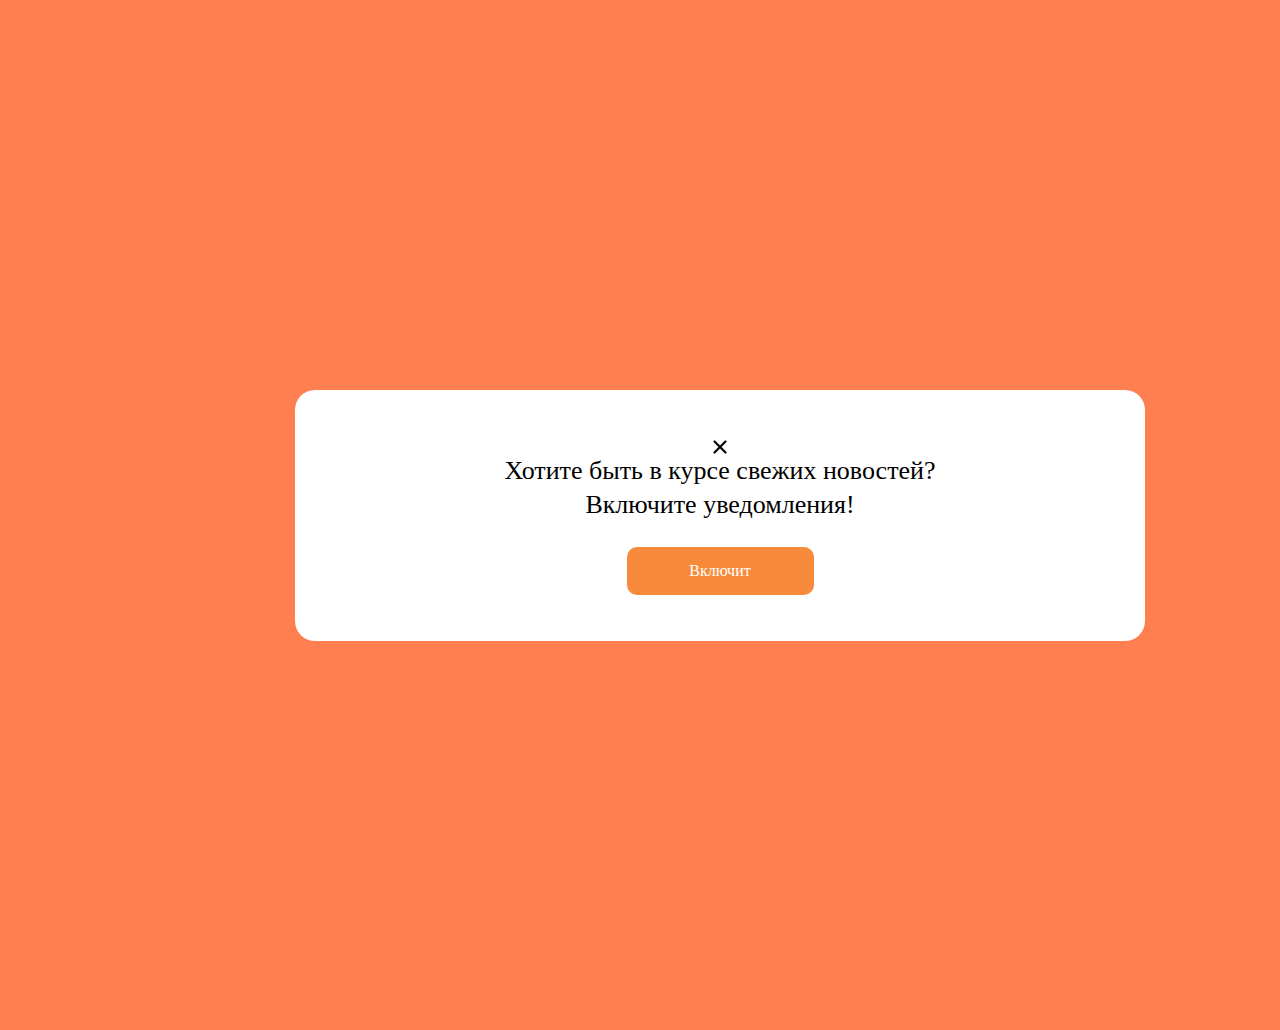
<file: namanganliklar24/modal.html>
<!DOCTYPE html>
<html lang="en">

<head>
  <meta charset="UTF-8">
  <meta http-equiv="X-UA-Compatible" content="IE=edge">
  <meta name="viewport" content="width=device-width, initial-scale=1.0">
  <title>Document</title>
  <link rel="stylesheet" href="normalize.css">
  <link rel="stylesheet" href="style.css">
</head>

<body>
  <div class="modal">
    <div class="modal-content">
      <img class="modal-img" src="img/Vector.jpg" alt="modal-content-img" width="" height="">
      <h3 class="modal-heading">Хотите быть в курсе свежих новостей?  Включите уведомления!
      </h3>
      <button class="modal-btn">Включит</button>


    </div>
  </div>
</body>

</html>
</file>
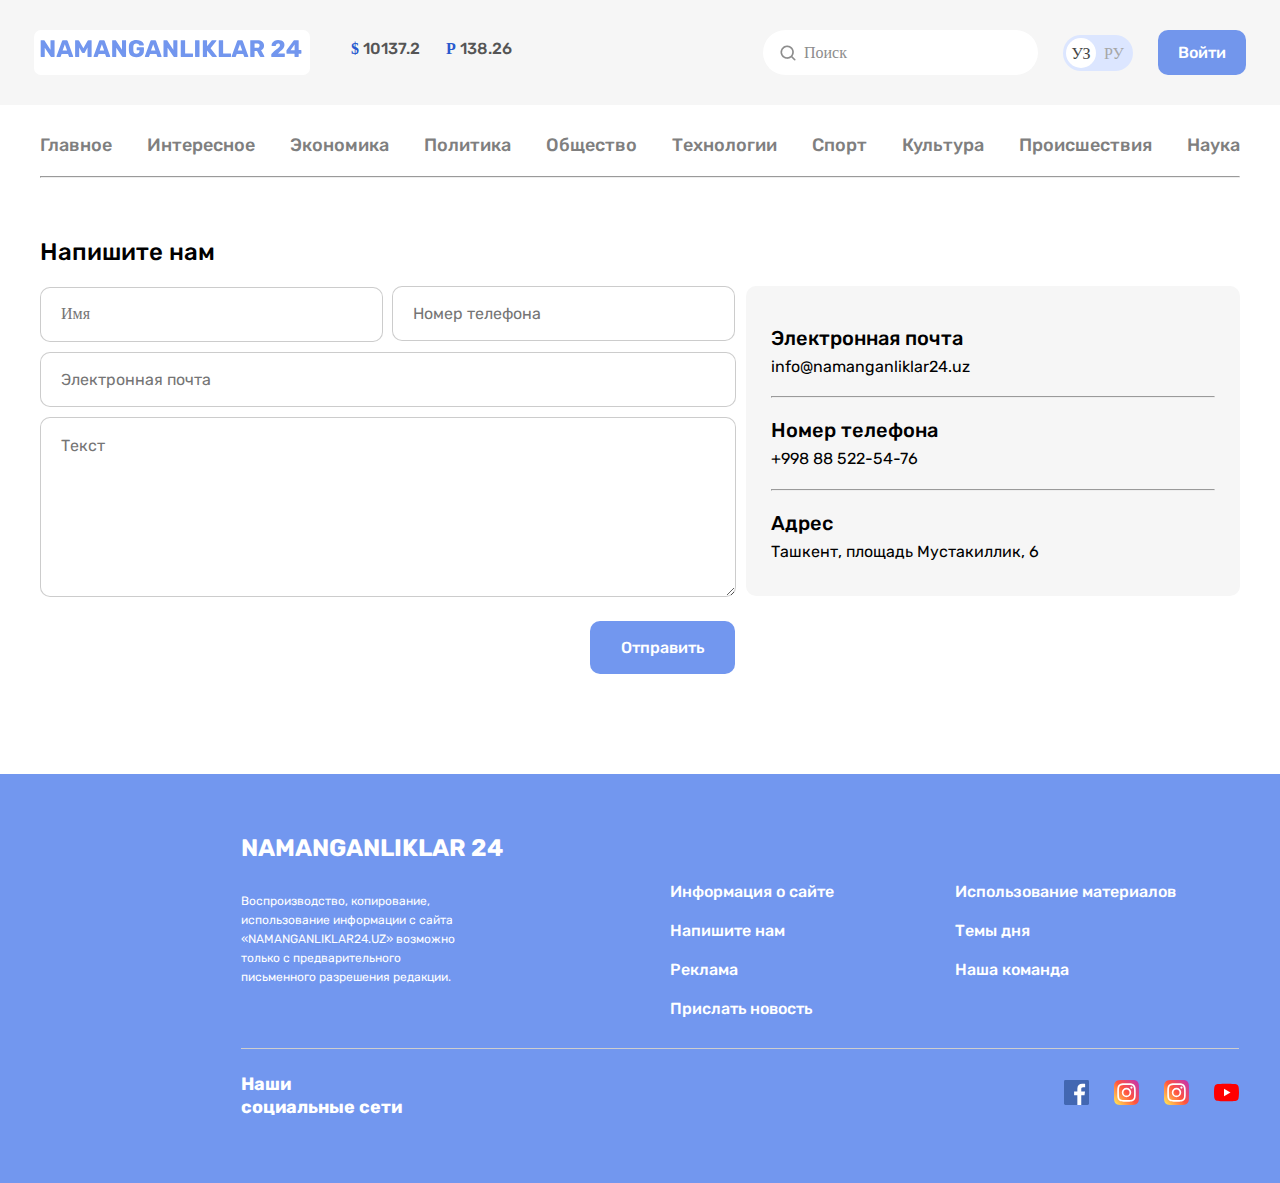
<file: namanganliklar24/napishete.html>
<!DOCTYPE html>
<html lang="en">

<head>
  <meta charset="UTF-8">
  <meta http-equiv="X-UA-Compatible" content="IE=edge">
  <meta name="viewport" content="width=device-width, initial-scale=1.0">
  <title>Document</title>
  <link rel="preconnect" href="https://fonts.googleapis.com">
  <link rel="preconnect" href="https://fonts.gstatic.com" crossorigin>
  <link href="https://fonts.googleapis.com/css2?family=Rubik:wght@400;500;700&display=swap" rel="stylesheet">
  <link rel="stylesheet" href="normalize.css">
  <link rel="stylesheet" href="style.css">
</head>

<body>
  <header class="site-header ">
    <div class="site-header-container container">
      <div class="logo">
        <a href="index.html"><svg width="262" height="19" fill="none" xmlns="http://www.w3.org/2000/svg">
            <path
              d="M1.28 18a.639.639 0 0 1-.432-.168.639.639 0 0 1-.168-.432V1.8c0-.176.056-.32.168-.432A.639.639 0 0 1 1.28 1.2h2.544c.4 0 .672.152.816.456l5.856 9.216V1.8c0-.176.056-.32.168-.432a.639.639 0 0 1 .432-.168h2.88c.176 0 .32.056.432.168a.585.585 0 0 1 .168.432v15.576a.67.67 0 0 1-.168.456.585.585 0 0 1-.432.168h-2.568a.858.858 0 0 1-.792-.456L4.76 8.664V17.4c0 .16-.056.304-.168.432A.585.585 0 0 1 4.16 18H1.28Zm15.69 0a.544.544 0 0 1-.36-.144.544.544 0 0 1-.144-.36c0-.096.008-.168.024-.216l5.64-15.408a.872.872 0 0 1 .312-.48c.16-.128.368-.192.624-.192h3.552c.256 0 .464.064.624.192.16.128.264.288.312.48L33.17 17.28l.048.216a.505.505 0 0 1-.168.36.488.488 0 0 1-.36.144h-2.952c-.384 0-.64-.168-.768-.504l-.936-2.448h-6.408l-.912 2.448c-.128.336-.392.504-.792.504H16.97Zm10.104-6.408-2.232-6.336-2.232 6.336h4.464ZM35.71 18a.639.639 0 0 1-.432-.168.639.639 0 0 1-.168-.432V1.8c0-.176.056-.32.168-.432a.639.639 0 0 1 .432-.168h2.592c.384 0 .664.176.84.528l4.224 7.56 4.224-7.56c.176-.352.456-.528.84-.528h2.568c.176 0 .32.056.432.168a.548.548 0 0 1 .192.432v15.6c0 .176-.064.32-.192.432a.585.585 0 0 1-.432.168h-2.856a.67.67 0 0 1-.456-.168.585.585 0 0 1-.168-.432v-9l-2.688 5.016c-.208.368-.488.552-.84.552h-1.248c-.208 0-.376-.048-.504-.144a1.242 1.242 0 0 1-.336-.408L39.19 8.4v9c0 .16-.056.304-.168.432a.585.585 0 0 1-.432.168h-2.88Zm18.315 0a.544.544 0 0 1-.36-.144.544.544 0 0 1-.144-.36c0-.096.008-.168.024-.216l5.64-15.408a.872.872 0 0 1 .312-.48c.16-.128.368-.192.624-.192h3.552c.256 0 .464.064.624.192.16.128.264.288.312.48l5.616 15.408.048.216a.505.505 0 0 1-.168.36.488.488 0 0 1-.36.144h-2.952c-.384 0-.64-.168-.768-.504l-.936-2.448H58.68l-.912 2.448c-.128.336-.392.504-.792.504h-2.952Zm10.104-6.408-2.232-6.336-2.232 6.336h4.464ZM72.764 18a.639.639 0 0 1-.432-.168.639.639 0 0 1-.168-.432V1.8c0-.176.056-.32.168-.432a.639.639 0 0 1 .432-.168h2.544c.4 0 .672.152.816.456l5.856 9.216V1.8c0-.176.056-.32.168-.432a.639.639 0 0 1 .432-.168h2.88c.176 0 .32.056.432.168a.585.585 0 0 1 .168.432v15.576a.67.67 0 0 1-.168.456.585.585 0 0 1-.432.168h-2.568a.858.858 0 0 1-.792-.456l-5.856-8.88V17.4c0 .16-.056.304-.168.432a.585.585 0 0 1-.432.168h-2.88Zm23.586.24c-2.304 0-4.104-.56-5.4-1.68-1.296-1.136-1.984-2.744-2.064-4.824-.016-.464-.024-1.2-.024-2.208 0-1.008.008-1.744.024-2.208.08-2.032.776-3.6 2.088-4.704C92.302 1.512 94.094.96 96.35.96c1.52 0 2.84.248 3.96.744 1.136.496 2 1.128 2.592 1.896.608.768.928 1.56.96 2.376a.455.455 0 0 1-.168.36.488.488 0 0 1-.36.144H99.83a.865.865 0 0 1-.384-.072.559.559 0 0 1-.24-.264 3.058 3.058 0 0 0-.984-1.2c-.448-.352-1.072-.528-1.872-.528-1.904 0-2.904 1.008-3 3.024a64.86 64.86 0 0 0-.024 2.088c0 .928.008 1.624.024 2.088.096 2.112 1.12 3.168 3.072 3.168.944 0 1.696-.24 2.256-.72.576-.496.864-1.248.864-2.256v-.456h-2.256a.585.585 0 0 1-.432-.168.67.67 0 0 1-.168-.456V8.952c0-.176.056-.32.168-.432a.548.548 0 0 1 .432-.192h6.048c.176 0 .32.064.432.192a.585.585 0 0 1 .168.432v2.736c0 1.36-.312 2.536-.936 3.528-.624.976-1.512 1.728-2.664 2.256-1.136.512-2.464.768-3.984.768Zm9.003-.24a.544.544 0 0 1-.36-.144.544.544 0 0 1-.144-.36c0-.096.008-.168.024-.216l5.64-15.408a.872.872 0 0 1 .312-.48c.16-.128.368-.192.624-.192h3.552c.256 0 .464.064.624.192.16.128.264.288.312.48l5.616 15.408.048.216a.505.505 0 0 1-.168.36.488.488 0 0 1-.36.144h-2.952c-.384 0-.64-.168-.768-.504l-.936-2.448h-6.408l-.912 2.448c-.128.336-.392.504-.792.504h-2.952Zm10.104-6.408-2.232-6.336-2.232 6.336h4.464ZM124.093 18a.639.639 0 0 1-.432-.168.639.639 0 0 1-.168-.432V1.8c0-.176.056-.32.168-.432a.639.639 0 0 1 .432-.168h2.544c.4 0 .672.152.816.456l5.856 9.216V1.8c0-.176.056-.32.168-.432a.639.639 0 0 1 .432-.168h2.88c.176 0 .32.056.432.168a.585.585 0 0 1 .168.432v15.576a.67.67 0 0 1-.168.456.585.585 0 0 1-.432.168h-2.568a.858.858 0 0 1-.792-.456l-5.856-8.88V17.4c0 .16-.056.304-.168.432a.585.585 0 0 1-.432.168h-2.88Zm17.25 0a.639.639 0 0 1-.432-.168.639.639 0 0 1-.168-.432V1.8c0-.176.056-.32.168-.432a.639.639 0 0 1 .432-.168h3.168c.176 0 .32.056.432.168a.585.585 0 0 1 .168.432v12.576h7.272c.176 0 .32.064.432.192a.585.585 0 0 1 .168.432v2.4c0 .16-.056.304-.168.432a.585.585 0 0 1-.432.168h-11.04Zm14.32 0a.639.639 0 0 1-.432-.168.639.639 0 0 1-.168-.432V1.8c0-.176.056-.32.168-.432a.639.639 0 0 1 .432-.168h3.216c.176 0 .32.056.432.168a.548.548 0 0 1 .192.432v15.6c0 .176-.064.32-.192.432a.585.585 0 0 1-.432.168h-3.216Zm7.781 0a.639.639 0 0 1-.432-.168.639.639 0 0 1-.168-.432V1.8c0-.176.056-.32.168-.432a.639.639 0 0 1 .432-.168h3.024c.176 0 .32.056.432.168a.585.585 0 0 1 .168.432v5.328l4.44-5.472c.192-.304.504-.456.936-.456h3.456c.144 0 .264.056.36.168a.46.46 0 0 1 .144.336.55.55 0 0 1-.072.288l-5.76 7.248 6.192 7.968c.064.064.096.16.096.288a.544.544 0 0 1-.144.36.488.488 0 0 1-.36.144h-3.576c-.384 0-.704-.16-.96-.48l-4.752-5.928V17.4c0 .176-.056.32-.168.432a.585.585 0 0 1-.432.168h-3.024Zm15.914 0a.639.639 0 0 1-.432-.168.639.639 0 0 1-.168-.432V1.8c0-.176.056-.32.168-.432a.639.639 0 0 1 .432-.168h3.168c.176 0 .32.056.432.168a.585.585 0 0 1 .168.432v12.576h7.272c.176 0 .32.064.432.192a.585.585 0 0 1 .168.432v2.4c0 .16-.056.304-.168.432a.585.585 0 0 1-.432.168h-11.04Zm12.76 0a.544.544 0 0 1-.36-.144.544.544 0 0 1-.144-.36c0-.096.008-.168.024-.216l5.64-15.408a.872.872 0 0 1 .312-.48c.16-.128.368-.192.624-.192h3.552c.256 0 .464.064.624.192.16.128.264.288.312.48l5.616 15.408.048.216a.505.505 0 0 1-.168.36.488.488 0 0 1-.36.144h-2.952c-.384 0-.64-.168-.768-.504l-.936-2.448h-6.408l-.912 2.448c-.128.336-.392.504-.792.504h-2.952Zm10.104-6.408-2.232-6.336-2.232 6.336h4.464ZM210.858 18a.639.639 0 0 1-.432-.168.639.639 0 0 1-.168-.432V1.8c0-.176.056-.32.168-.432a.639.639 0 0 1 .432-.168h6.528c2.096 0 3.728.48 4.896 1.44 1.184.944 1.776 2.288 1.776 4.032 0 1.12-.264 2.072-.792 2.856-.528.784-1.256 1.384-2.184 1.8l3.288 5.904a.597.597 0 0 1 .072.264.505.505 0 0 1-.168.36.46.46 0 0 1-.336.144h-3.192c-.464 0-.792-.216-.984-.648l-2.736-5.28h-2.448V17.4c0 .176-.064.32-.192.432a.585.585 0 0 1-.432.168h-3.096Zm6.48-9.336c.736 0 1.296-.176 1.68-.528.384-.368.576-.872.576-1.512s-.192-1.144-.576-1.512c-.368-.384-.928-.576-1.68-.576h-2.76v4.128h2.76ZM231.889 18a.67.67 0 0 1-.456-.168.585.585 0 0 1-.168-.432v-1.704c0-.48.2-.872.6-1.176l2.496-2.448c1.456-1.12 2.56-1.992 3.312-2.616.752-.624 1.32-1.192 1.704-1.704.384-.512.576-1 .576-1.464 0-1.264-.624-1.896-1.872-1.896-.656 0-1.16.2-1.512.6-.352.384-.584.872-.696 1.464-.096.368-.368.552-.816.552h-3a.488.488 0 0 1-.504-.504 5.546 5.546 0 0 1 .84-2.808c.544-.864 1.304-1.544 2.28-2.04.992-.512 2.128-.768 3.408-.768 1.344 0 2.496.216 3.456.648.96.432 1.688 1.04 2.184 1.824.496.784.744 1.696.744 2.736 0 1.12-.352 2.144-1.056 3.072-.688.912-1.744 1.904-3.168 2.976l-2.208 2.232h6.168c.176 0 .32.056.432.168a.548.548 0 0 1 .192.432V17.4c0 .176-.064.32-.192.432a.585.585 0 0 1-.432.168h-12.312Zm23.22 0a.639.639 0 0 1-.432-.168.639.639 0 0 1-.168-.432v-2.712h-7.464a.585.585 0 0 1-.432-.168.585.585 0 0 1-.168-.432v-2.28c0-.24.088-.488.264-.744l6.984-9.456c.224-.272.52-.408.888-.408h3.504c.176 0 .32.056.432.168a.585.585 0 0 1 .168.432v9.312h2.112c.192 0 .344.064.456.192a.555.555 0 0 1 .168.408v2.376c0 .176-.056.32-.168.432a.585.585 0 0 1-.432.168h-2.136V17.4c0 .16-.056.304-.168.432a.585.585 0 0 1-.432.168h-2.976Zm-.504-6.72V5.616l-4.032 5.664h4.032Z"
              fill="#7296EE" />
          </svg></a>
      </div>
      <ul class="cost-list">
        <li class="cost-item">
          <a href="#"> <b class="cost-value">$</b>
            <span class="cost-type">10137.2</span></a>
        </li>
        <li class="cost-item">
          <a href="#"><b class="cost-value">P</b>
            <span class="cost-type">138.26</span></a>
        </li>
      </ul>
      <div class="search-panel">
        <img class="search-logo" src="img/search.png" alt="photo-search">
        <div class="search">
          Поиск
        </div>
      </div>
      <div class="change-language">
        <div class="change-uz">УЗ</div>
        <div class="change-ru">РУ</div>
      </div>
      <div class="btn-1">
        <a href="#">
          <div class="button-1">
            Войти
          </div>
        </a>
      </div>
    </div>
  </header>
  <main class="site-main">
    <div class="container">
      <div class="navigation">
        <ul class="sitenav-list">
          <li class="sitenav-links"><a class="sitenav-item" href="#">Главное</a></li>
          <li class="sitenav-links"><a class="sitenav-item" href="#">Интересное</a></li>
          <li class="sitenav-links"><a class="sitenav-item" href="#">Экономика</a></li>
          <li class="sitenav-links"><a class="sitenav-item" href="#">Политика</a></li>
          <li class="sitenav-links"><a class="sitenav-item" href="#">Общество</a></li>
          <li class="sitenav-links"><a class="sitenav-item" href="#">Технологии</a></li>
          <li class="sitenav-links"><a class="sitenav-item" href="#">Спорт</a></li>
          <li class="sitenav-links"><a class="sitenav-item" href="#">Культура</a></li>
          <li class="sitenav-links"><a class="sitenav-item" href="#">Происшествия</a></li>
          <li class="sitenav-links"><a class="sitenav-item" href="#">Наука</a></li>
        </ul>
      </div>
      <hr>

      <section class="napishete-contents container">
        <h2 class="napishete-nam-heading">Напишите нам</h2>
        <div class="napishete-nam">
          <div class="about-personal-info">
            <form>
              <input class="about-personal-info-name" name="name" type="text" placeholder="Имя" required>
              <input class="about-personal-info-tel" name="phone-number" type="text" placeholder="Номер телефона"
                required>
              <input class="about-personal-info-email" name="email" type="text" placeholder="Электронная почта"
                required>
              <textarea class="about-personal-info-text" name="text" placeholder="Текст"></textarea>

            </form>
          </div>
          <div class="napishete-contents-contacts">
            <h3 class="napishete-nam-contacts-heading">Электронная почта</h3>
            <span class="napishete-nam-contacts-content">info@namanganliklar24.uz</span>
            <hr class="napishete-nam-contacts-hr">
            <h3 class="napishete-nam-contacts-heading">Номер телефона</h3>
            <span class="napishete-nam-contacts-content">+998 88 522-54-76</span>
            <hr class="napishete-nam-contacts-hr">
            <h3 class="napishete-nam-contacts-heading">Адрес</h3>
            <span class="napishete-nam-contacts-content">Ташкент, площадь Мустакиллик, 6 </span>
          </div>
        </div>
        <button class="napishete-nam-btn"><a class="otpravit-href" href="index.html">Отправить</a></button>

    </div>
  </main>

  <!-- SITE-FOTTER -->


  <footer class="site-footer">
    <div class="container">
      <h2><a class="site-footer-main-href" href="index.html">NAMANGANLIKLAR 24</a></h2>
      <div class="site-footer-content">
        <div >
          <p class="site-footer-content-p">Воспроизводство, копирование,<br> использование информации с сайта <br> «NAMANGANLIKLAR24.UZ» возможно <br>
            только с предварительного <br> письменного разрешения редакции.
          </p>
        </div>
        <div class="site-footer-links-wrapper">
          <ul class="site-footer-links">
            <li class="site-footer-list-item"><a class="site-footer-list-links" href="#">Информация о сайте</a></li>
            <li class="site-footer-list-item"><a class="site-footer-list-links" href="#">Напишите нам</a></li>
            <li class="site-footer-list-item"><a class="site-footer-list-links" href="#">Реклама</a></li>
            <li class="site-footer-list-item"><a class="site-footer-list-links" href="#">Прислать новость</a></li>
          </ul>

          <ul class="site-footer-links">
            <li class="site-footer-list-item"><a class="site-footer-list-links" href="#">Использование материалов</a></li>
            <li class="site-footer-list-item"><a class="site-footer-list-links" href="#">Темы дня</a></li>
            <li class="site-footer-list-item"><a class="site-footer-list-links" href="#">Наша команда</a></li>
          </ul>
        </div>

      </div>
      <div class="site-footer-section">
        <h4>Наши <br> социальные сети</h4>

        <ul class="social-net-list">
          <li class="social-net-item"><a href="https://m.facebook.com/namanganliklar24/" target="_blank">
              <img src="social-net-icons/facebook.svg" alt="photo-facebook">
            </a></li>
          <li class="social-net-item"><a href="https://www.instagram.com/accounts/login/?next=/namanganliklar24.uz/"
              target="_blank"><img src="social-net-icons/free-icon-instagram-2111463.svg" alt=""></a></li>
          <li class="social-net-item"><a href="https://t.me/Namanganliklar" target="_blank">
            <img src="social-net-icons/telegram.svg" alt=""></a></li>
          <li class="social-net-item"><a href="https://www.youtube.com/namanganliklar24" target="_blank"><img
                src="social-net-icons/free-icon-youtube-1384060.svg" alt=""></a></li>
        </ul>
      </div>
    </div>

    </footer>
</body>

</html>
</file>
<file: style.css>
* {
  box-sizing: border-box;
}

.body {

  font-size: 16px;
  line-height: 1.5;
  padding: 0;
  margin: 0;
  color: #444;
}

.container {
  width: 100%;
  max-width: 1240px;
  margin-right: auto;
  margin-left: auto;
  padding-left: 20px;
  padding-right: 20px;


}

.site-header {
  background-color: #f6f6f6;
}

.site-header-container {
  display: flex;
  align-items: center;
  justify-content: center;
  flex-direction: row;
  padding-top: 30px;
  padding-bottom: 30px;
  align-items: center;
}

.site-header a {
  width: 264px;
  height: 28px;
  text-decoration: none;
}

.logo {
  width: 276px;
  height: 45px;
  background-color: #fff;
  display: flex;
  justify-content: center;
  align-items: center;
  color: #7296EE;
  border-radius: 7px;
  padding-right: 6px;
  padding-left: 6px;
  padding-top: 9px;
  padding-bottom: 8px;
  margin-right: 41px;
}


.search-panel {
  display: flex;
  justify-content: center;
  align-items: center;
  width: 275px;
  height: 45px;
  border-radius: 64px;
  background-color: #fff;
  padding-left: 15px;
}

.search {
  width: 42px;
  margin-right: 192px;
  height: 17px;
  color: #8D8D8D;

}

.search-logo {
  width: 20px;
  height: 20px;
  margin-right: 6px;
}

.change-language {
  display: flex;
  flex-direction: row;
  align-items: center;
  width: 70px;
  height: 36px;
  background: #DCE6FF;
  border-radius: 39px;
  padding-left: 3px;
  padding-right: 13px;
  margin-right: 25px;
  margin-left: 25px;
}

.change-uz {
  border-radius: 50%;
  width: 30px;
  height: 30px;
  text-align: center;
  padding-top: 7px;
  margin-right: 8px;
  color: #444;
  background: #FFFFFF;
}

.change-ru {
  width: 16px;
  height: 15px;
  color: #A6A6A6;
}

.btn-1{
  background-color: #7296ec;
  width: 89px;
  height: 45px;
  border-radius: 10px;
  padding: 13px 20px;
}
.button-1{
  color: #fff;
  font-family: 'Rubik', sans-serif;
  font-style: normal;
  font-weight: 500;
  font-size: 16px;
  line-height: 19px;
}
.button-1-href{
  text-decoration: none;
}

.sitenav-list {
  display: flex;
  align-items: center;
  justify-content: space-between;
  padding: 0;
  margin: 0;
  padding-top: 30px;
  padding-bottom: 20px;
  list-style: none;
}

.sitenav-links:not(:last-child) {
  margin-right: 34px;
}
.site-main-item-list-heading{
  font-family: 'Rubik', sans-serif;
  font-style: normal;
  font-weight: 500;
  font-size: 20px;
  line-height: 26px;
  color: #000000;
}
.site-main-item-list-paragraph{
  font-family: 'Rubik', sans-serif;
  font-style: normal;
  font-weight: 400;
  font-size: 16px;
  line-height: 22px;
  color: #4A4B4C;
  margin-top: 10px;
  margin-bottom: 15px;
}
.sitenav-item {
  display: inline-block;
  font-family: 'Rubik', sans-serif;
  font-style: normal;
  font-weight: 500;
  font-size: 18px;
  line-height: 21px;
  text-align: center;
  text-decoration: none;
  color: #7f7f7f;
}

.site-hero {
  background-color: red;
}

.cost-list {
  display: flex;
  padding: 0;
  margin: 0;
  margin-right: 247px;
  list-style: none;
}
.cost-item{
  width: 70px;
  display: flex;

}
.cost-item:not(:last-child) {
  margin-right: 25px;
}

.cost-value {
  margin: 0;
  color: #2959CE;
  font-weight: 700;
  font-size: 16px;
  line-height: 19px;
}

.cost-type {
  margin: 0;
  color: #555555;
  font-family: 'Rubik', sans-serif;
  font-style: normal;
  font-weight: 500;
  font-size: 16px;
  line-height: 19px;
}

hr {
  margin: 0;
  padding: 0;
}

.baner-photo {
  width: 1200px;
  height: 128px;
  border-radius: 8px;
  margin-top: 40px;
  margin-bottom: 40px;
}

.site-main-list {
  display: flex;
  flex-wrap: wrap;
  padding: 0;
  margin: 0;
}
.site-main-list-href{
  text-decoration: none;
  color: #000;
}
.site-main-item {
  display: inline-block;
  width: 393px;
  height: 382px;
  background-color: #F6F6F6;;
  border-radius: 15px;
  list-style: none;
  margin-bottom: 10px;

}

.site-main-item:nth-child(2) {
  margin-right: 10px;
  margin-left: 10px;
}

.site-main-item:nth-child(5) {
  margin-right: 10px;
  margin-left: 10px;
}
.site-main-item-list{
  list-style: none;
  padding-right: 17px;
  padding-left: 17px;
  padding-top: 20px;
  padding-bottom: 15px;
}
.site-main-item-list-img{
  width: 360px;
  height: 165px;
  border-radius: 10px;
  margin-bottom: 15px;
}
h3{
  margin: 0;
}
p{
  margin-top: 10px;
  margin-bottom: 15px;
}
.little-image{
  width: 20px;
  height: 20px;
  border-radius: 5px;
  margin-right: 10px;

}
.site-main-item-list-footer{
   display: flex;
}
.divider-baner{
  display: flex;
  justify-content: flex-end;
  margin-top: 50px;
  margin-bottom: 60px;
}
.second-banner{
  display: flex;
  justify-content: space-between;
  font-family: 'Rubik', sans-serif;
  align-items: center;
  font-style: normal;
  font-weight: 500;
  font-size: 20px;
  line-height: 26px;
  color: #000000;
  width: 1050px;
  height: 100px;
  padding-bottom: 24px;
  padding-top: 24px;
  padding-left: 29px;
  padding-right: 71px;
  background-image: url("img/Group.jpg");
}
.btn-2{
  display: flex;
  justify-content: center;
  align-items:center ;
  color: #fff;
  width: 149px;
  height: 50px;
  background-color: #F78B3B;
  border-radius: 10px;
  margin-right: 0;
}
.btn-2 a{
  font-family: 'Rubik', sans-serif;
  font-style: normal;
  font-weight: 500;
  font-size: 20px;
  line-height: 24px;
  text-decoration: none;
  color: #fff;
}
.pokazat-href{
  text-decoration: none;
  color: #000;
}
.site-main-second-section{
  padding: 0;
}
.section-list-item{
width: 797px;
border-radius: 15px;
list-style: none;
background: #f6f6f6;
margin-bottom: 10px;
padding-top: 20px;
padding-bottom: 20px;
margin-right: 10px;
}
.section-item-href{
  text-decoration: none;
  color: #000;
}
.site-main-item-list-icon{
  display: flex;
  align-items: center;
}
.site-main-item-list-icon{
  font-family: 'Rubik', sans-serif;
  font-style: normal;
  font-weight: 400;
  font-size: 12px;
  line-height: 14px;

}
.pokazat-yeshyo{
  display: inline-block;
  width: 796px;
  height: 53px;
  font-family: 'Rubik',sans-serif;
  font-style: normal;
  font-weight: 500;
  font-size: 16px;
  line-height: 19px;
  color: #000000;
  text-align: center;
  background-color: #f6f6f6;
  padding-bottom: 17px;
  padding-top: 17px;
  border-radius: 10px;
}
.section-list{
  list-style: none;
  padding: 0;
  margin: 0;

}
.site-main-footer{
  display: flex;
  flex-direction: row ;
}
.sidebar{
  width: 393px;
  height: 502px;
  list-style: none;
  border-radius: 15px;
  background-color: #f6f6f6;
  padding-top: 20px;
  padding-right: 17px;
  padding-bottom: 25px;
  padding-left: 17px;
  margin-bottom: 10px;

}
.discount{
  width: 393px;
  height: 338px;
  border-radius: 15px;
}
.section-item-heading{
  font-family: 'Rubik',sans-serif;
  font-style: normal;
  font-weight: 500;
  font-size: 20px;
  line-height: 26px;
  color: #000000;
}
.section-list-item{
  padding-left: 17px;
  display: flex;
}
.section-list-content{
  list-style: none;
  padding-left: 15px;

}
.section-item-paragraph{
  font-family: 'Rubik',sans-serif;
  font-style: normal;
  font-weight: 500;
  font-size: 16px;
  line-height: 22px;
  color: #4A4B4C;
}
.section-icons{
  display: flex;
  list-style: none;
}
.section-image{
  width: 210px;
  height: 165px;
  border-radius: 10px;
}
.section-little-img{
  width: 20px;
  height: 20px;
  border-radius: 5px;
  margin-right: 10px;
}
.section-item-footer{
  display: flex;
  align-items: center;

}
.section-item-footer span{
  font-family: 'Rubik',sans-serif;
  font-style: normal;
  font-weight: 400;
  font-size: 12px;
  line-height: 14px;
  color: #5E5F61;
}
.sidebar-content{
  padding: 0;

}
.sidebar-content-item{

  list-style: none;
  padding-bottom: 20px;
  margin-right: 0;
  margin-bottom: 20px;
}
.sidebar-content-item:not(:last-child){
  border-bottom: 1px solid #d2d2d2;
}
.site-footer-list-links{
  text-decoration: none;
  color: #fff;
}
.sidebar-content-heading{
  font-family: 'Rubik',sans-serif;
  font-style: normal;
  font-weight: 500;
  font-size: 24px;
  line-height: 28px;
  color: #000000;
  margin: 0;
  margin-bottom: 15px;
}
.sidebar-content-text{
  width: 359px;
  font-family: 'Rubik';
  font-style: normal;
  font-weight: 500;
  font-size: 18px;
  line-height: 24px;
  color: #000000;
  margin-bottom: 8px;
  }

.sidebar-content-span{
  font-family: 'Rubik';
  font-style: normal;
  font-weight: 400;
  font-size: 13px;
  line-height: 15px;
  color: #5E5F61;
}

.sideber-content-hr{
  margin-top: 18px;
  margin-bottom: 18px;
  color: #fff;
}
.site-footer{
  background-color: #7297ef;
  padding: 40px 221px;
  color: #fff;
  margin-top: 100px;
}

.site-footer-content{
  width: 998px;
  display: flex;
  justify-content: space-between;
}
.site-footer-list-item{
  font-family: 'Rubik';
  font-style: normal;
  font-weight: 500;
  font-size: 16px;
  line-height: 19px;
  list-style: none;
}
.site-footer-list-item:not(:last-child){
  margin-bottom: 20px;
}
.site-footer-section{
  font-family: 'Rubik';
  font-style: normal;
  font-weight: 500;
  font-size: 18px;
  line-height: 23px;
  width: 998px;
  border-top: 1px solid rgba(206, 206, 206, 1);
  margin-top: 30px;
  display: flex;
  justify-content: space-between;
}
.site-footer-main-href{
  font-family: 'Rubik',sans-serif;
  font-style: normal;
  font-weight: 700;
  font-size: 24px;
  line-height: 28px;
  text-decoration: none;
  color: #fff;
}
.site-footer-content-p{

  font-family: 'Rubik',sans-serif;
  font-style: normal;
  font-weight: 400;
  font-size: 12px;
  line-height: 19px;
}
.social-net-list{
display: flex;
margin-top: 31px;

}
.social-net-item{
  list-style: none;
}
.social-net-item:not(:last-child)
{
  margin-right: 25px;
}

.section-list-item-fbm{
  width: 797px;
  list-style: none;
  margin-top: 50px;
}
.fbm-span{
  font-family: 'Rubik',sans-serif;
  font-style: normal;
  font-weight: 500;
  font-size: 26px;
  line-height: 36px;
  color: #000;
}
.fbm-paragraph{
  font-family: 'Rubik',sans-serif;
  font-style: normal;
  font-weight: 400;
  font-size: 20px;
  line-height: 30px;
  color: #000;
  }
.fbm-img{
  width: 797px;
  height: 300px;
  border-radius: 13px;
}
</file>
<file: namanganliklar24/style.css>
* {
  box-sizing: border-box;
}

.body {

  font-size: 16px;
  line-height: 1.5;
  padding: 0;
  margin: 0;
  color: #444;
}

.container {
  width: 100%;
  max-width: 1240px;
  margin-right: auto;
  margin-left: auto;
  padding-left: 20px;
  padding-right: 20px;



}

.site-header {
  background-color: #f6f6f6;
}

.site-header-container {
  display: flex;
  align-items: center;
  justify-content: center;
  flex-direction: row;
  padding-top: 30px;
  padding-bottom: 30px;
  align-items: center;
}

.site-header a {
  width: 264px;
  height: 28px;
  text-decoration: none;
}

.logo {
  width: 276px;
  height: 45px;
  background-color: #fff;
  display: flex;
  justify-content: center;
  align-items: center;
  color: #7296EE;
  border-radius: 7px;
  padding-right: 6px;
  padding-left: 6px;
  padding-top: 9px;
  padding-bottom: 8px;
  margin-right: 41px;
}


.search-panel {
  display: flex;
  justify-content: center;
  align-items: center;
  width: 275px;
  height: 45px;
  border-radius: 64px;
  background-color: #fff;
  padding-left: 15px;
}

.search {
  width: 42px;
  margin-right: 192px;
  height: 17px;
  color: #8D8D8D;

}

.search-logo {
  width: 20px;
  height: 20px;
  margin-right: 6px;
}

.change-language {
  display: flex;
  flex-direction: row;
  align-items: center;
  width: 70px;
  height: 36px;
  background: #DCE6FF;
  border-radius: 39px;
  padding-left: 3px;
  padding-right: 13px;
  margin-right: 25px;
  margin-left: 25px;
}

.change-uz {
  border-radius: 50%;
  width: 30px;
  height: 30px;
  text-align: center;
  padding-top: 7px;
  margin-right: 8px;
  color: #444;
  background: #FFFFFF;
}

.change-ru {
  width: 16px;
  height: 15px;
  color: #A6A6A6;
}

.btn-1{
  background-color: #7296ec;
  width: 89px;
  height: 45px;
  border-radius: 10px;
  padding: 13px 20px;
}
.button-1{
  color: #fff;
  font-family: 'Rubik', sans-serif;
  font-style: normal;
  font-weight: 500;
  font-size: 16px;
  line-height: 19px;
}
.button-1-href{
  text-decoration: none;
}

.sitenav-list {
  display: flex;
  align-items: center;
  justify-content: space-between;
  padding: 0;
  margin: 0;
  padding-top: 30px;
  padding-bottom: 20px;
  list-style: none;
}

.sitenav-links:not(:last-child) {
  margin-right: 34px;
}
.site-main-item-list-heading{
  font-family: 'Rubik', sans-serif;
  font-style: normal;
  font-weight: 500;
  font-size: 20px;
  line-height: 26px;
  color: #000000;
}
.site-main-item-list-paragraph{
  font-family: 'Rubik', sans-serif;
  font-style: normal;
  font-weight: 400;
  font-size: 16px;
  line-height: 22px;
  color: #4A4B4C;
  margin-top: 10px;
  margin-bottom: 15px;
}
.sitenav-item {
  display: inline-block;
  font-family: 'Rubik', sans-serif;
  font-style: normal;
  font-weight: 500;
  font-size: 18px;
  line-height: 21px;
  text-align: center;
  text-decoration: none;
  color: #7f7f7f;
}

.site-hero {
  background-color: red;
}

.cost-list {
  display: flex;
  padding: 0;
  margin: 0;
  margin-right: 247px;
  list-style: none;
}
.cost-item{
  width: 70px;
  display: flex;

}
.cost-item:not(:last-child) {
  margin-right: 25px;
}

.cost-value {
  margin: 0;
  color: #2959CE;
  font-weight: 700;
  font-size: 16px;
  line-height: 19px;
}

.cost-type {
  margin: 0;
  color: #555555;
  font-family: 'Rubik', sans-serif;
  font-style: normal;
  font-weight: 500;
  font-size: 16px;
  line-height: 19px;
}

hr {
  margin: 0;
  padding: 0;
}

.baner-photo {
  width: 1200px;
  height: 128px;
  border-radius: 8px;
  margin-top: 40px;
  margin-bottom: 40px;
}

.site-main-list {
  display: flex;
  flex-wrap: wrap;
  padding: 0;
  margin: 0;
}
.site-main-list-href{
  text-decoration: none;
  color: #000;
}
.site-main-item {
  display: inline-block;
  width: 393px;
  height: 382px;
  background-color: #F6F6F6;;
  border-radius: 15px;
  list-style: none;
  margin-bottom: 10px;

}

.site-main-item:nth-child(2) {
  margin-right: 10px;
  margin-left: 10px;
}

.site-main-item:nth-child(5) {
  margin-right: 10px;
  margin-left: 10px;
}
.site-main-item-list{
  list-style: none;
  padding-right: 17px;
  padding-left: 17px;
  padding-top: 20px;
  padding-bottom: 15px;
}
.site-main-item-list-img{
  width: 360px;
  height: 165px;
  border-radius: 10px;
  margin-bottom: 15px;
}
h3{
  margin: 0;
}
p{
  margin-top: 10px;
  margin-bottom: 15px;
}
.little-image{
  width: 20px;
  height: 20px;
  border-radius: 5px;
  margin-right: 10px;

}
.site-main-item-list-footer{
   display: flex;
}
.divider-baner{
  display: flex;
  justify-content: flex-end;
  margin-top: 50px;
  margin-bottom: 60px;
}
.second-banner{
  display: flex;
  justify-content: space-between;
  font-family: 'Rubik', sans-serif;
  align-items: center;
  font-style: normal;
  font-weight: 500;
  font-size: 20px;
  line-height: 26px;
  color: #000000;
  width: 1050px;
  height: 100px;
  padding-bottom: 24px;
  padding-top: 24px;
  padding-left: 29px;
  padding-right: 71px;
  background-image: url("img/Group.jpg");
}
.btn-2{
  display: flex;
  justify-content: center;
  align-items:center ;
  color: #fff;
  width: 149px;
  height: 50px;
  background-color: #F78B3B;
  border-radius: 10px;
  margin-right: 0;
}
.btn-2 a{
  font-family: 'Rubik', sans-serif;
  font-style: normal;
  font-weight: 500;
  font-size: 20px;
  line-height: 24px;
  text-decoration: none;
  color: #fff;
}
.pokazat-href{
  text-decoration: none;
  color: #000;
}
.site-main-second-section{
  padding: 0;
}
.section-list-item{
width: 797px;
border-radius: 15px;
list-style: none;
background: #f6f6f6;
margin-bottom: 10px;
padding-top: 20px;
padding-bottom: 20px;
margin-right: 10px;
}
.section-item-href{
  text-decoration: none;
  color: #000;
}
.site-main-item-list-icon{
  display: flex;
  align-items: center;
}
.site-main-item-list-icon{
  font-family: 'Rubik', sans-serif;
  font-style: normal;
  font-weight: 400;
  font-size: 12px;
  line-height: 14px;

}
.pokazat-yeshyo{
  display: inline-block;
  width: 796px;
  height: 53px;
  font-family: 'Rubik',sans-serif;
  font-style: normal;
  font-weight: 500;
  font-size: 16px;
  line-height: 19px;
  color: #000000;
  text-align: center;
  background-color: #f6f6f6;
  padding-bottom: 17px;
  padding-top: 17px;
  border-radius: 10px;
}
.section-list{
  list-style: none;
  padding: 0;
  margin: 0;

}
.site-main-footer{
  display: flex;
  flex-direction: row ;
  padding-left: 0;
}
.sidebar{
  width: 393px;
  height: 502px;
  list-style: none;
  border-radius: 15px;
  background-color: #f6f6f6;
  padding-top: 20px;
  padding-right: 17px;
  padding-bottom: 25px;
  padding-left: 17px;
  margin-bottom: 10px;
}
.discount{
  width: 393px;
  height: 338px;
  border-radius: 15px;
}
.section-item-heading{
  font-family: 'Rubik',sans-serif;
  font-style: normal;
  font-weight: 500;
  font-size: 20px;
  line-height: 26px;
  color: #000000;
}
.section-list-item{
  padding-left: 17px;
  display: flex;
}
.section-list-content{
  list-style: none;
  padding-left: 15px;

}
.section-item-paragraph{
  font-family: 'Rubik',sans-serif;
  font-style: normal;
  font-weight: 500;
  font-size: 16px;
  line-height: 22px;
  color: #4A4B4C;
}
.section-icons{
  display: flex;
  list-style: none;
}
.section-image{
  width: 210px;
  height: 165px;
  border-radius: 10px;
}
.section-little-img{
  width: 20px;
  height: 20px;
  border-radius: 5px;
  margin-right: 10px;
}
.section-item-footer{
  display: flex;
  align-items: center;

}
.section-item-footer a{
  text-decoration: none;
  color: #5E5F61;
}
.section-item-footer span{
  font-family: 'Rubik',sans-serif;
  font-style: normal;
  font-weight: 400;
  font-size: 12px;
  line-height: 14px;
  color: #5E5F61;
}
.sidebar-content{
  padding: 0;

}
.sidebar-content-item{

  list-style: none;
  padding-bottom: 20px;
  margin-right: 0;
  margin-bottom: 20px;
}
.sidebar-content-item:not(:last-child){
  border-bottom: 1px solid #d2d2d2;
}
.site-footer-list-links{
  text-decoration: none;
  color: #fff;
}
.sidebar-content-heading{
  font-family: 'Rubik',sans-serif;
  font-style: normal;
  font-weight: 500;
  font-size: 24px;
  line-height: 28px;
  color: #000000;
  margin: 0;
  margin-bottom: 15px;
}
.sidebar-content-text{
  width: 359px;
  font-family: 'Rubik';
  font-style: normal;
  font-weight: 500;
  font-size: 18px;
  line-height: 24px;
  color: #000000;
  margin-bottom: 8px;
  }

.sidebar-content-span{
  font-family: 'Rubik';
  font-style: normal;
  font-weight: 400;
  font-size: 13px;
  line-height: 15px;
  color: #5E5F61;
}

.sideber-content-hr{
  margin-top: 18px;
  margin-bottom: 18px;
  color: #fff;
}
.site-footer{
  background-color: #7297ef;
  padding: 40px 221px;
  color: #fff;
  margin-top: 100px;
}
.site-footer-container{
  width: 1200px;
  background-color: coral;
}
.site-footer-content{
  width: 998px;
  display: flex;

}
.site-footer-list-item{
  font-family: 'Rubik';
  font-style: normal;
  font-weight: 500;
  font-size: 16px;
  line-height: 19px;
  list-style: none;
}
.site-footer-list-item:not(:last-child){
  margin-bottom: 20px;
}
.site-footer-list-item:hover{
  text-decoration: underline;
}
.site-footer-section{
  font-family: 'Rubik';
  font-style: normal;
  font-weight: 500;
  font-size: 18px;
  line-height: 23px;
  width: 998px;
  border-top: 1px solid rgba(206, 206, 206, 1);
  margin-top: 30px;
  display: flex;
  justify-content: space-between;
}
.site-footer-main-href{
  font-family: 'Rubik',sans-serif;
  font-style: normal;
  font-weight: 700;
  font-size: 24px;
  line-height: 28px;
  text-decoration: none;
  color: #fff;
}
.site-footer-content-p{
  display: block;
  width: 229px;
  height: 95px;
  font-family: 'Rubik',sans-serif;
  font-style: normal;
  font-weight: 400;
  font-size: 12px;
  line-height: 19px;
  margin-right: 200px;
}

.site-footer-links-wrapper{
  flex-grow: 1;
  display: flex;
}
.site-footer-links{
  width: 50%;
  padding-left: 0;
  padding-right: 24px;
  margin: 0;
  list-style: none;
  font-weight: 500;

}
.social-net-list{
display: flex;
margin-top: 31px;

}
.social-net-item{
  list-style: none;
}
.social-net-item:not(:last-child)
{
  margin-right: 25px;
}

.section-list-item-fbm{
  display: inline-block;
  width: 797px;
  list-style: none;
  margin-right: 10px;
  padding-bottom: 50px;
  border-bottom: 1px solid #d2d2d2;
}


.fbm-section{
  display: flex;
  padding-left: 0;
  margin-top: 50px;
}
.fbm-list{
  padding-left: 0;

}
.fbm-span{
  font-family: 'Rubik',sans-serif;
  font-style: normal;
  font-weight: 500;
  font-size: 26px;
  line-height: 36px;
  color: #000;
}
.fbm-paragraph{
  font-family: 'Rubik',sans-serif;
  font-style: normal;
  font-weight: 400;
  font-size: 20px;
  line-height: 30px;
  color: #000;
  }
.fbm-img{
  width: 797px;
  height: 300px;
  border-radius: 13px;
}

.main-footer{
  display: flex;
  padding: 0;
  margin: 0;
}
.main-footer-item{
width: 393px;
height: 207px;
list-style: none;
background-color: #f6f6f6;
border-radius: 15px;
padding-top: 20px;
padding-right: 18px;
padding-bottom: 15px;
padding-left: 17px;

}
.main-footer-item img{
  margin-right: 10px;
}
.main-footer-item p{
  font-family: 'Rubik', san-serif;
  font-style: normal;
  font-weight: 400;
  font-size: 16px;
  line-height: 22px;
  color: #4A4B4C;
  margin: 0;
  margin-top: 10px;
  margin-bottom: 20px;
}
.main-footer-item h4{
  font-family: 'Rubik',sans-serif;
  font-style: normal;
  font-weight: 500;
  font-size: 20px;
  line-height: 26px;
  color: #000000;
  margin: 0;
}
.main-footer-h3{
  font-family: 'Rubik';
  font-style: normal;
  font-weight: 500;
  font-size: 24px;
  line-height: 28px;
  color: #000000;
  margin-top: 60px;
  margin-bottom: 20px;
}
.main-footer-item ul{
  padding: 0;
}
.main-footer-item ul li{
display: flex;
align-items: center;
}
.main-footer-item:nth-child(2){
  margin-right: 10px;
  margin-left: 10px;
}
.napishete-nam{
  display: flex;
}
.napishete-contents{
  margin-top: 60px;
  padding-left: 0;
  padding-right: 0;

}

.about-personal-info{
  margin-right: 10px;
}

.about-personal-info-name{

  width: 343px;
  height: 55px;
  border-radius: 10px;
  padding: 18px 20px;
  margin-right: 5px;
  background: #FFFFFF;
  border: 1px solid rgba(0, 0, 0, 0.2);
}
.about-personal-info-tel{

  width: 343px;
  height: 55px;
  font-family: 'Rubik';
  font-style: normal;
  font-weight: 400;
  font-size: 16px;
  line-height: 19px;
  border-radius: 10px;
  color: #000;
  padding: 18px 20px;
  background: #FFFFFF;
  border: 1px solid rgba(0, 0, 0, 0.2);
  }

.napishete-nam-heading{
  font-family: 'Rubik';
  font-style: normal;
  font-weight: 500;
  font-size: 24px;
  line-height: 28px;
  margin-top: 0;
  margin-bottom: 20px;
  color: #000000;

}

.about-personal-info{

  max-width: 696px;
}

.about-personal-info-email{
  width: 100%;
  height: 55px;
  font-family: 'Rubik';
  font-style: normal;
  font-weight: 400;
  font-size: 16px;
  line-height: 19px;
  padding: 18px 20px;
  margin-top: 10px;
  background: #FFFFFF;
  border: 1px solid rgba(0, 0, 0, 0.2);
  border-radius: 10px;
  color: #000;
}

.about-personal-info-text{
  width: 100%;
  height: 180px;
  font-family: 'Rubik';
  font-style: normal;
  font-weight: 400;
  font-size: 16px;
  line-height: 19px;
  color: #000;
  padding: 18px 20px;
  margin-top: 10px;
  background: #FFFFFF;
  border: 1px solid rgba(0, 0, 0, 0.2);
  border-radius: 10px;
}

.napishete-contents-contacts{
 width: 494px;
 height: 310px;
 background-color: #f6f6f6;
 border-radius: 10px;
 padding: 40px 25px;
}
.napishete-nam-contacts-heading{
  font-family: 'Rubik';
  font-style: normal;
  font-weight: 500;
  font-size: 20px;
  line-height: 24px;
  color: #000000;
  margin-bottom: 7px;
}
.napishete-nam-contacts-hr{
  margin: 20px 0px;
}
.napishete-nam-contacts-content{
  font-family: 'Rubik';
font-style: normal;
font-weight: 400;
font-size: 16px;
line-height: 19px;
color: #000000;
}
.otpravit-href{
  text-decoration: none;
  color: #fff;
}
.napishete-nam-btn{
  display: block;
  width: 145px;
  height: 53px;
  font-family: 'Rubik';
  font-style: normal;
  font-weight: 500;
  font-size: 16px;
  line-height: 19px;
  color: #fff;
  background: #7297EF;
  border-radius: 10px;
  border: none;
  margin-top: 20px;
  margin-left: 550px;
  }

.modal{

  width: 1440px;
  height: 1030px;
  padding: 390px 295px 389px 295px;
  background-color: coral;
}

.modal-content{
  display: flex;
  flex-direction: column;
  align-items: center;
  width: 850px;
  height: 251px;
  padding: 50px 169px ;
  background-color: #fff;
  border-radius: 20px;

}
.modal-heading{
width: 512px;
height: 68px;font-family: 'Rubik';
font-style: normal;
font-weight: 500;
font-size: 26px;
line-height: 34px;
text-align: center;
margin-bottom: 25px;
color: #000000;
}
.modal-btn{
  width: 187px;
  height: 58px;
  border: none;
  padding: 15px 40px;
  background: #F78B3B;
  border-radius: 10px;
  color: #fff;
}
</file>
